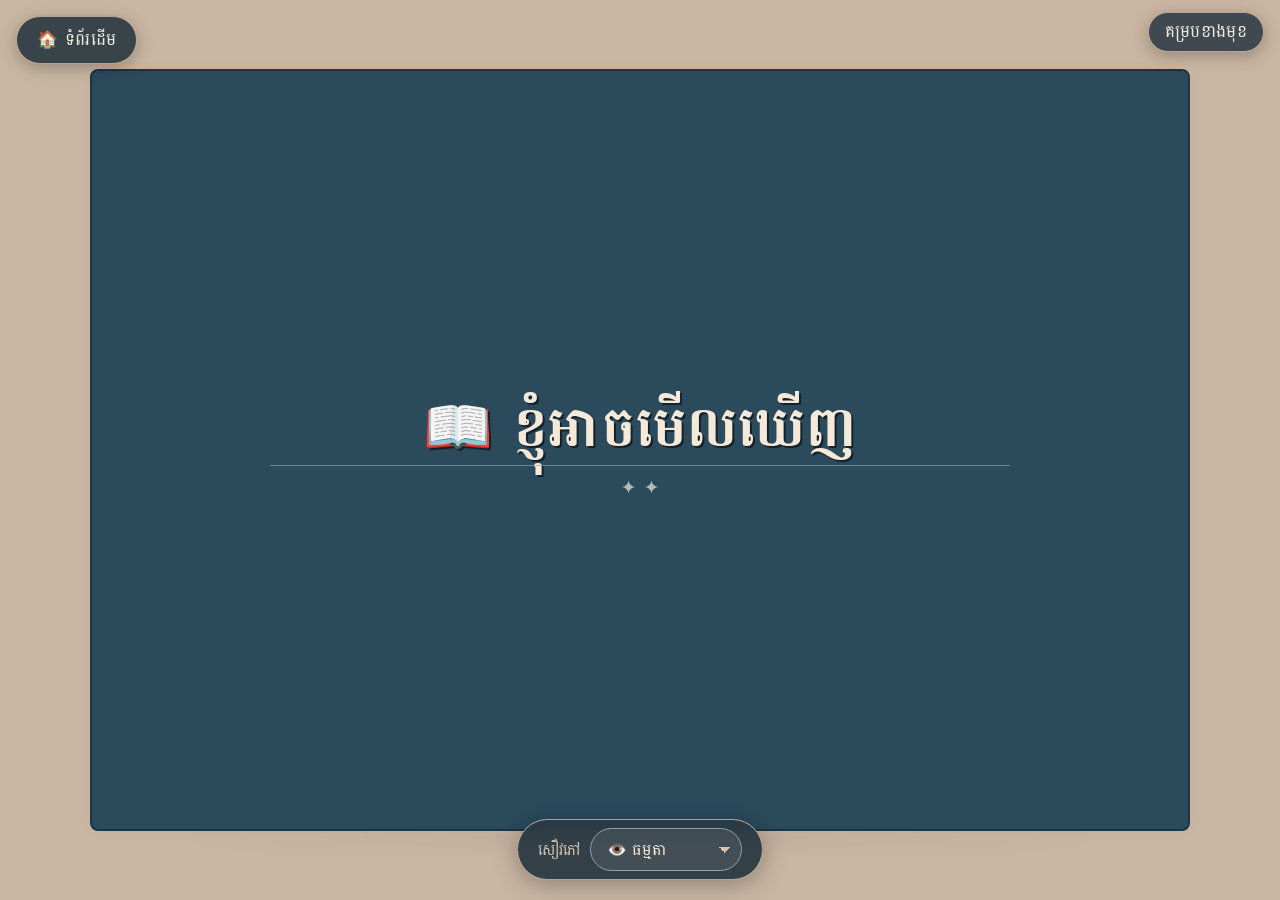
<file: Big Book 2/index.html>
<!DOCTYPE html>
<html lang="km">
<head>
    <meta charset="UTF-8">
    <meta name="viewport" content="width=device-width, initial-scale=1.0, maximum-scale=1.0, user-scalable=no, viewport-fit=cover">
    <title>ខ្ញុំអាចមើលឃើញ</title>
    <!-- Google Font: Khmer Battambang -->
    <link href="https://fonts.googleapis.com/css2?family=Battambang:wght@100;300;400;700;900&display=swap" rel="stylesheet">
    <style>
        /* --- Reset & Global Book Styling --- */
        * {
            margin: 0;
            padding: 0;
            box-sizing: border-box;
            user-select: none;
            -webkit-tap-highlight-color: transparent;
        }

        html, body {
            width: 100%;
            height: 100%;
            overflow: hidden;
            background: #c9b6a2;
            font-family: 'Battambang', 'Segoe UI', Roboto, system-ui, sans-serif;
            display: flex;
            flex-direction: column;
            justify-content: center;
            align-items: center;
            padding: 8px;
            touch-action: pan-y;
            position: fixed;
            top: 0; left: 0; right: 0; bottom: 0;
        }

        /* --- Home Button --- */
        .home-btn {
            position: fixed;
            top: 16px;
            left: 16px;
            background: rgba(40, 55, 65, 0.9);
            backdrop-filter: blur(8px);
            color: #f0ebe0;
            padding: 8px 20px;
            border-radius: 40px;
            font-size: clamp(0.9rem, 1.8vw, 1.1rem);
            font-weight: 500;
            border: 1.5px solid #b8a690;
            box-shadow: 0 4px 16px rgba(0, 0, 0, 0.25);
            z-index: 600;
            cursor: pointer;
            transition: all 0.25s ease;
            text-decoration: none;
            font-family: 'Battambang', 'Segoe UI', system-ui, sans-serif;
            letter-spacing: 0.3px;
            display: inline-flex;
            align-items: center;
            gap: 6px;
        }
        .home-btn:hover { background: rgba(60, 80, 95, 0.95); transform: scale(1.04); border-color: #d4c4b0; }
        .home-btn:active { transform: scale(0.94); }

        /* --- Mode Selector --- */
        .mode-select-wrap {
            position: fixed;
            bottom: 24px;
            left: 50%;
            transform: translateX(-50%);
            z-index: 400;
            display: flex;
            align-items: center;
            gap: 10px;
            background: rgba(40, 55, 65, 0.92);
            backdrop-filter: blur(12px);
            padding: 8px 20px;
            border-radius: 50px;
            border: 1.5px solid #b8a690;
            box-shadow: 0 4px 24px rgba(0, 0, 0, 0.3);
        }
        .mode-select-wrap label {
            color: #d4c4b0;
            font-size: clamp(0.75rem, 1.6vw, 0.95rem);
            font-family: 'Battambang', 'Segoe UI', system-ui, sans-serif;
            white-space: nowrap;
        }
        .mode-select-wrap select {
            background: rgba(255, 255, 255, 0.08);
            color: #f5e9da;
            border: 1.5px solid #8ba0b0;
            border-radius: 30px;
            padding: 6px 18px 6px 16px;
            font-size: clamp(0.85rem, 1.8vw, 1rem);
            font-family: 'Battambang', 'Segoe UI', system-ui, sans-serif;
            cursor: pointer;
            outline: none;
            -webkit-appearance: none;
            appearance: none;
            background-image: linear-gradient(45deg, transparent 50%, #d4c4b0 50%),
                              linear-gradient(135deg, #d4c4b0 50%, transparent 50%);
            background-position: calc(100% - 16px) center, calc(100% - 11px) center;
            background-size: 6px 6px, 6px 6px;
            background-repeat: no-repeat;
            padding-right: 34px;
        }
        .mode-select-wrap select:focus { border-color: #d4c4b0; }
        .mode-select-wrap select option { background: #2b4a5c; color: #f5e9da; }

        /* --- Flipbook Container --- */
        .flipbook-wrapper {
            perspective: 2000px;
            width: 100%;
            max-width: 820px;
            height: 52vh;
            max-height: 52vh;
            display: flex;
            justify-content: center;
            align-items: center;
            position: relative;
            margin: 0 auto;
            padding: 6px 0;
            flex-shrink: 0;
        }

        .flipbook {
            position: relative;
            width: 100%;
            height: 100%;
            transform-style: preserve-3d;
            max-width: 820px;
            max-height: 52vh;
            aspect-ratio: 3 / 4;
            min-height: 0;
            transition: transform 0.7s cubic-bezier(0.23, 1, 0.32, 1);
        }

        /* --- Pages --- */
        .page {
            position: absolute;
            width: 50%;
            height: 100%;
            top: 0;
            backface-visibility: hidden;
            -webkit-backface-visibility: hidden;
            background: #fcf8f0;
            box-shadow: inset 0 0 0 1px rgba(0, 0, 0, 0.02);
            display: flex;
            flex-direction: column;
            justify-content: center;
            align-items: center;
            padding: clamp(0.4rem, 2vh, 1.5rem) clamp(0.4rem, 1.5vw, 1.5rem);
            text-align: center;
            box-sizing: border-box;
            border: 1px solid #e3d7c8;
            pointer-events: none;
            transform-style: preserve-3d;
            transition: transform 0.7s cubic-bezier(0.23, 1, 0.32, 1), filter 0.3s ease;
            will-change: transform;
            background-image: radial-gradient(circle at 20% 30%, rgba(255, 245, 235, 0.25) 0%, transparent 70%);
        }

        .page-left {
            left: 0;
            border-radius: 8px 0 0 8px;
            border-right: 1px solid #d0c0ac;
            transform-origin: right center;
            background: #faf5eb;
        }

        .page-right {
            left: 50%;
            border-radius: 0 8px 8px 0;
            border-left: 1px solid #d0c0ac;
            transform-origin: left center;
            background: #fcf8f0;
        }

        /* --- Cover & Back Cover (full width, centered) --- */
        .cover {
            background: #2b4a5c;
            color: #f5e9da;
            border: 2px solid #1d3442;
            width: 100% !important;
            height: 100% !important;
            left: 0 !important;
            border-radius: 8px !important;
            border-right: 2px solid #1d3442 !important;
        }
        .cover h1 {
            font-size: clamp(1.6rem, 4vw, 3rem);
            font-weight: 700;
            letter-spacing: 1px;
            text-shadow: 2px 2px 0 #14222b;
            margin-bottom: 0.2rem;
            font-family: 'Battambang', 'Segoe UI', system-ui, sans-serif;
            line-height: 1.2;
            padding: 0 0.3rem;
        }
        .cover .sub {
            font-size: clamp(0.8rem, 1.8vw, 1.2rem);
            opacity: 0.7;
            border-top: 1px solid #8ba0b0;
            padding-top: 0.3rem;
            width: 70%;
            font-family: 'Battambang', 'Segoe UI', system-ui, sans-serif;
        }

        .back-cover {
            background: #2b4a5c;
            color: #f5e9da;
            border: 2px solid #1d3442;
            width: 100% !important;
            height: 100% !important;
            left: 0 !important;
            border-radius: 8px !important;
            border-left: 2px solid #1d3442 !important;
        }
        .back-cover .sub {
            opacity: 0.5;
            font-size: clamp(0.7rem, 1.5vw, 1rem);
            margin-top: 0.3rem;
            font-family: 'Battambang', 'Segoe UI', system-ui, sans-serif;
        }

        .page-title {
            font-size: clamp(1.6rem, 4vw, 3rem);
            font-weight: 700;
            color: #1f3a47;
            margin-bottom: 0.2rem;
            line-height: 1.2;
            font-family: 'Battambang', 'Segoe UI', system-ui, sans-serif;
            padding: 0 0.3rem;
        }

        /* --- Interactive Elements --- */
        .sentence-container {
            display: flex;
            flex-wrap: wrap;
            justify-content: center;
            align-items: center;
            gap: 4px;
            width: 100%;
            padding: clamp(4px, 1vh, 10px);
            position: relative;
        }

        .word-box {
            font-size: clamp(1rem, 2.5vw, 1.8rem);
            color: #1f2e3a;
            font-weight: 400;
            padding: clamp(2px, 0.5vh, 6px) clamp(4px, 1.2vw, 12px);
            background: transparent;
            border: none;
            display: flex;
            align-items: center;
            justify-content: center;
            font-family: 'Battambang', 'Segoe UI', system-ui, sans-serif;
        }

        .interactive-box {
            display: inline-flex;
            position: relative;
            pointer-events: auto;
            z-index: 20;
            padding: clamp(4px, 1vh, 12px) clamp(8px, 1.5vw, 20px);
            background: #f0e6da;
            border-radius: clamp(6px, 1vw, 12px);
            box-shadow: inset 0 2px 5px rgba(0, 0, 0, 0.06);
            min-width: clamp(60px, 12vw, 120px);
            min-height: clamp(30px, 5vh, 60px);
            align-items: center;
            border: 2px solid #cfc2b2;
            overflow: visible;
        }

        .interactive-content {
            position: relative;
            width: 100%;
            height: 100%;
            display: flex;
            align-items: center;
            justify-content: center;
            min-height: clamp(28px, 4vh, 50px);
        }

        .hidden-word {
            font-size: clamp(1.2rem, 3vw, 2.5rem);
            font-weight: 500;
            color: #1f3a47;
            white-space: nowrap;
            position: relative;
            z-index: 1;
            letter-spacing: 0.3px;
            opacity: 0.3;
            transition: opacity 0.4s ease;
            padding: clamp(2px, 0.4vh, 6px) clamp(4px, 0.8vw, 12px);
            font-family: 'Battambang', 'Segoe UI', system-ui, sans-serif;
        }
        .hidden-word.revealed { opacity: 1; }

        .word-cover {
            position: absolute;
            top: 0;
            left: 0;
            width: 100%;
            height: 100%;
            background: #faf5eb;
            border: 3px solid #d4c4b0;
            border-radius: clamp(4px, 0.6vw, 8px);
            box-shadow: 0 3px 10px rgba(0, 0, 0, 0.12);
            display: flex;
            align-items: center;
            justify-content: center;
            font-size: clamp(1.4rem, 3.5vw, 2.8rem);
            font-weight: 700;
            color: #b84a4a;
            cursor: grab;
            touch-action: none;
            z-index: 5;
            transition: box-shadow 0.2s ease, background 0.2s ease, border-color 0.2s ease;
            padding: clamp(2px, 0.6vh, 8px) clamp(4px, 1.2vw, 14px);
            letter-spacing: 0.3px;
            text-transform: uppercase;
            font-family: 'Battambang', 'Segoe UI', system-ui, sans-serif;
        }
        .word-cover:hover { box-shadow: 0 4px 16px rgba(0, 0, 0, 0.18); border-color: #bfae99; }
        .word-cover:active { cursor: grabbing; }
        .word-cover.dragging {
            box-shadow: 0 8px 32px rgba(0, 0, 0, 0.3);
            background: #fcfbf7;
            border-color: #a8907a;
            z-index: 10;
            cursor: grabbing;
        }

        .emoji-container {
            position: relative;
            display: inline-flex;
            align-items: center;
            justify-content: center;
            pointer-events: auto;
            z-index: 20;
            padding: clamp(8px, 2vh, 20px);
            min-width: clamp(60px, 15vw, 120px);
            min-height: clamp(60px, 15vw, 120px);
        }

        .hidden-emoji {
            width: clamp(8rem, 20vw, 12rem);
            height: clamp(8rem, 20vw, 12rem);
            object-fit: contain;
            filter: drop-shadow(2px 6px 14px rgba(0, 0, 0, 0.15));
            margin: 0.1rem 0;
            opacity: 0.3;
            transition: opacity 0.4s ease;
            display: block;
        }
        .hidden-emoji.revealed { opacity: 1; }

        .emoji-cover {
            position: absolute;
            top: 0;
            left: 0;
            width: 100%;
            height: 100%;
            background: #faf5eb;
            border: 4px solid #d4c4b0;
            border-radius: clamp(8px, 1.5vw, 16px);
            box-shadow: 0 4px 14px rgba(0, 0, 0, 0.15);
            display: flex;
            align-items: center;
            justify-content: center;
            font-size: clamp(2rem, 5vw, 4rem);
            font-weight: 700;
            color: #b84a4a;
            cursor: grab;
            touch-action: none;
            z-index: 5;
            transition: box-shadow 0.2s ease, background 0.2s ease, border-color 0.2s ease;
            padding: clamp(2px, 0.6vh, 8px) clamp(4px, 1.2vw, 14px);
            letter-spacing: 0.3px;
            font-family: 'Battambang', 'Segoe UI', system-ui, sans-serif;
            overflow: hidden;
        }
        .emoji-cover span {
            font-size: clamp(2.2rem, 5vw, 4rem);
            line-height: 1;
            display: block;
            text-align: center;
            width: 100%;
        }
        .emoji-cover:hover { box-shadow: 0 6px 20px rgba(0, 0, 0, 0.2); border-color: #bfae99; }
        .emoji-cover:active { cursor: grabbing; }
        .emoji-cover.dragging {
            box-shadow: 0 8px 32px rgba(0, 0, 0, 0.3);
            background: #fcfbf7;
            border-color: #a8907a;
            z-index: 10;
            cursor: grabbing;
        }

        .empty-page {
            background: #f4ede3;
            display: flex;
            align-items: center;
            justify-content: center;
            color: #b8aa98;
            font-style: italic;
            letter-spacing: 2px;
            font-size: clamp(0.7rem, 1.5vw, 1.2rem);
            font-family: 'Battambang', 'Segoe UI', system-ui, sans-serif;
        }

        /* --- Touch Zones --- */
        .touch-zones-container {
            position: absolute;
            top: 0;
            left: 0;
            width: 100%;
            height: 100%;
            z-index: 5;
            pointer-events: none;
        }
        .touch-zone {
            position: absolute;
            top: 0;
            height: 100%;
            width: 50%;
            pointer-events: auto;
            cursor: pointer;
        }
        .touch-left { left: 0; }
        .touch-right { right: 0; }

        .page-indicator {
            position: fixed;
            top: 12px;
            right: 16px;
            background: rgba(40, 55, 65, 0.85);
            backdrop-filter: blur(10px);
            color: #f0ebe0;
            padding: 4px 16px;
            border-radius: 50px;
            font-size: clamp(0.6rem, 1.2vw, 0.8rem);
            font-weight: 500;
            letter-spacing: 0.3px;
            border: 1.5px solid #b8a690;
            box-shadow: 0 4px 16px rgba(0, 0, 0, 0.25);
            z-index: 300;
            pointer-events: none;
            font-family: 'Battambang', 'Segoe UI', system-ui, sans-serif;
        }

        /* --- Book Shadow & Spine --- */
        .flipbook-wrapper::after {
            content: '';
            position: absolute;
            bottom: -8px;
            left: 5%;
            width: 90%;
            height: 14px;
            background: radial-gradient(ellipse at center, rgba(0, 0, 0, 0.12) 0%, transparent 70%);
            border-radius: 50%;
            filter: blur(8px);
            z-index: -1;
        }
        .flipbook::before {
            content: '';
            position: absolute;
            left: 50%;
            top: 0;
            width: 3px;
            height: 100%;
            background: linear-gradient(to right, rgba(0, 0, 0, 0.15) 0%, rgba(0, 0, 0, 0) 30%, rgba(0, 0, 0, 0) 70%, rgba(0, 0, 0, 0.15) 100%);
            z-index: 200;
            pointer-events: none;
            transform: translateX(-50%);
        }
        .flipbook.cover-only::before { display: none; }
        .flipbook.back-only::before { display: none; }

        /* --- Single-page centering for cover/back --- */
        .flipbook.cover-only { transform: none; }
        .flipbook.back-only { transform: none; }
        .flipbook.cover-only .touch-zones-container { transform: none; }
        .flipbook.back-only .touch-zones-container { transform: none; }

        /* --- Flip Animations --- */
        @keyframes flipLeaveForward {
            0%   { transform: rotateY(0deg) scaleX(1); filter: brightness(1) drop-shadow(0 0 6px rgba(0,0,0,0.02)); }
            50%  { transform: rotateY(-92deg) scaleX(0.93); filter: brightness(0.75) drop-shadow(-14px 0 22px rgba(0,0,0,0.28)); }
            100% { transform: rotateY(-180deg) scaleX(1); filter: brightness(0.92) drop-shadow(-2px 0 6px rgba(0,0,0,0.06)); }
        }
        @keyframes flipEnterForward {
            0%   { transform: rotateY(180deg) scaleX(1); filter: brightness(0.96) drop-shadow(2px 0 8px rgba(0,0,0,0.04)); }
            50%  { transform: rotateY(88deg) scaleX(0.93); filter: brightness(0.75) drop-shadow(14px 0 22px rgba(0,0,0,0.28)); }
            100% { transform: rotateY(0deg) scaleX(1); filter: brightness(1) drop-shadow(0 0 6px rgba(0,0,0,0.02)); }
        }
        @keyframes flipLeaveBackward {
            0%   { transform: rotateY(0deg) scaleX(1); filter: brightness(1) drop-shadow(0 0 6px rgba(0,0,0,0.02)); }
            50%  { transform: rotateY(88deg) scaleX(0.93); filter: brightness(0.75) drop-shadow(14px 0 22px rgba(0,0,0,0.28)); }
            100% { transform: rotateY(180deg) scaleX(1); filter: brightness(0.96) drop-shadow(2px 0 8px rgba(0,0,0,0.04)); }
        }
        @keyframes flipEnterBackward {
            0%   { transform: rotateY(-180deg) scaleX(1); filter: brightness(0.92) drop-shadow(-2px 0 6px rgba(0,0,0,0.06)); }
            50%  { transform: rotateY(-92deg) scaleX(0.93); filter: brightness(0.75) drop-shadow(-14px 0 22px rgba(0,0,0,0.28)); }
            100% { transform: rotateY(0deg) scaleX(1); filter: brightness(1) drop-shadow(0 0 6px rgba(0,0,0,0.02)); }
        }

        /* --- Responsive --- */
        @media (max-height: 700px) { .flipbook-wrapper { height: 46vh; max-height: 46vh; } .flipbook { max-height: 46vh; } }
        @media (max-height: 600px) { .flipbook-wrapper { height: 42vh; max-height: 42vh; } .flipbook { max-height: 42vh; aspect-ratio: 4/3; } }
        @media (max-height: 500px) { .flipbook-wrapper { height: 38vh; max-height: 38vh; } .flipbook { max-height: 38vh; aspect-ratio: 4/3; } }
        @media (max-width: 420px) { body { padding: 4px; } .flipbook-wrapper { padding: 4px 0; } }

        @media (min-width: 600px) and (max-width: 1023px) {
            .flipbook-wrapper { max-width: 900px; height: 62vh; max-height: 62vh; perspective: 2400px; }
            .flipbook { max-width: 900px; max-height: 62vh; }
        }

        @media (min-width: 1024px) {
            .flipbook-wrapper { max-width: 1000px; height: 80vh; max-height: 80vh; perspective: 3000px; }
            .flipbook { max-width: 1000px; max-height: 80vh; }
            .home-btn, .page-indicator { font-size: 1.05rem; }
        }

        @media (min-width: 1024px) and (max-height: 750px) {
            .flipbook-wrapper { height: 72vh; max-height: 72vh; }
            .flipbook { max-height: 72vh; }
        }

        @media (orientation: landscape) {
            .flipbook-wrapper { height: 76vh; max-height: 76vh; }
            .flipbook { aspect-ratio: 4/3; max-height: 76vh; }
            .hidden-word { font-size: clamp(2rem, 4vw, 3.5rem) !important; }
            .word-cover { font-size: clamp(2.2rem, 4.5vw, 4rem) !important; }
            .hidden-emoji { width: clamp(6rem, 16vw, 11rem) !important; height: clamp(6rem, 16vw, 11rem) !important; }
            .emoji-cover span { font-size: clamp(3rem, 8vw, 5.5rem) !important; }
            .word-box { font-size: clamp(1.4rem, 3vw, 2.4rem) !important; }
            .page-title { font-size: clamp(2rem, 4.5vw, 3.5rem) !important; }
            .cover h1 { font-size: clamp(2rem, 4.5vw, 3.5rem) !important; }
            .interactive-box { min-height: 45px !important; min-width: 85px !important; padding: 6px 14px !important; }
            .emoji-container { min-width: 85px !important; min-height: 85px !important; padding: 8px !important; }
            .mode-select-wrap { bottom: 20px; }
        }

        @media (orientation: landscape) and (min-width: 1024px) {
            .flipbook-wrapper { height: 86vh; max-height: 86vh; max-width: 1100px; }
            .flipbook { max-height: 86vh; max-width: 1100px; }
        }

        @media (orientation: landscape) and (max-height: 450px) {
            .flipbook-wrapper { height: 70vh; max-height: 70vh; }
            .flipbook { max-height: 70vh; }
            .interactive-box { min-height: 30px !important; min-width: 55px !important; padding: 4px 10px !important; }
            .emoji-container { min-width: 55px !important; min-height: 55px !important; padding: 5px !important; }
            .hidden-emoji { width: clamp(4rem, 12vw, 7rem) !important; height: clamp(4rem, 12vw, 7rem) !important; }
            .emoji-cover span { font-size: clamp(2rem, 5vw, 3.5rem) !important; }
            .word-box { font-size: clamp(1rem, 2.5vw, 1.8rem) !important; }
            .hidden-word { font-size: clamp(1.4rem, 3.5vw, 2.8rem) !important; }
            .word-cover { font-size: clamp(1.6rem, 4vw, 3rem) !important; }
            .cover h1 { font-size: clamp(1.4rem, 3.5vw, 2.5rem) !important; }
            .page-title { font-size: clamp(1.4rem, 3.5vw, 2.5rem) !important; }
            .mode-select-wrap { bottom: 16px; }
        }
    </style>
</head>
<body>
    <!-- Home -->
    <a href="../index.html" class="home-btn">🏠 ទំព័រដើម</a>

    <!-- Mode Selector -->
    <div class="mode-select-wrap">
        <label for="modeSelect">សឿវភៅ</label>
        <select id="modeSelect">
            <option value="word-cover">📝 បិទបាំងពាក្យ</option>
            <option value="image-cover">🖼️ បិទបាំងរូប</option>
            <option value="normal" selected>👁️ ធម្មតា</option>
        </select>
    </div>

    <div class="page-indicator" id="pageIndicator">គម្របខាងមុខ</div>

    <!-- The Book -->
    <div class="flipbook-wrapper" id="wrapper">
        <div class="flipbook" id="flipbook">

            <!-- SPREAD 0: FRONT COVER (full width) -->
            <div class="page cover" data-page="0">
                <h1 id="coverTitle">📖 ខ្ញុំអាចមើលឃើញ</h1>
                <div class="sub" id="coverSub">✦ ✦</div>
            </div>

            <!-- SPREAD 1: Empty (left) + Title page (right) -->
            <div class="page page-left empty-page" data-page="1"><span style="opacity:0.2;">·</span></div>
            <div class="page page-right" data-page="2">
                <div class="page-title" id="titlePage">ខ្ញុំ អាច មើល ឃើញ</div>
                <div style="font-size:clamp(1.8rem, 4.5vw, 3rem); margin-top:0.1rem;" id="titleEmoji">👁️</div>
            </div>

            <!-- SPREAD 2: FLOWER (left: sentence, right: emoji) -->
            <div class="page page-left" data-page="3">
                <div class="sentence-container">
                    <span class="word-box pattern-word" data-pattern="1">ខ្ញុំ</span>
                    <span class="word-box pattern-word" data-pattern="2">អាច</span>
                    <span class="word-box pattern-word" data-pattern="3">មើល</span>
                    <span class="word-box pattern-word" data-pattern="4">ឃើញ</span>
                    <div class="interactive-box" id="Box1">
                        <div class="interactive-content">
                            <span class="hidden-word" id="Text1">កា</span>
                            <div class="word-cover" id="Cover1">ក</div>
                        </div>
                    </div>
                </div>
            </div>
            <div class="page page-right" data-page="4">
                <div class="emoji-container" id="EmojiContainer1">
                    <img class="hidden-emoji" id="Emoji1" src="Image/កា.svg" alt="កា">
                    <div class="emoji-cover" id="EmojiCover1"><span></span></div>
                </div>
            </div>

            <!-- SPREAD 3: DOG (left: sentence, right: emoji) -->
            <div class="page page-left" data-page="5">
                <div class="sentence-container">
                    <span class="word-box pattern-word" data-pattern="1">ខ្ញុំ</span>
                    <span class="word-box pattern-word" data-pattern="2">អាច</span>
                    <span class="word-box pattern-word" data-pattern="3">មើល</span>
                    <span class="word-box pattern-word" data-pattern="4">ឃើញ</span>
                    <div class="interactive-box" id="Box2">
                        <div class="interactive-content">
                            <span class="hidden-word" id="Text2">ខោ</span>
                            <div class="word-cover" id="Cover2">ខ</div>
                        </div>
                    </div>
                </div>
            </div>
            <div class="page page-right" data-page="6">
                <div class="emoji-container" id="EmojiContainer2">
                    <img class="hidden-emoji" id="Emoji2" src="Image/ខោ.svg" alt="ខោ">
                    <div class="emoji-cover" id="EmojiCover2"><span></span></div>
                </div>
            </div>

            <!-- SPREAD 4: CAT (left: sentence, right: emoji) -->
            <div class="page page-left" data-page="7">
                <div class="sentence-container">
                    <span class="word-box pattern-word" data-pattern="1">ខ្ញុំ</span>
                    <span class="word-box pattern-word" data-pattern="2">អាច</span>
                    <span class="word-box pattern-word" data-pattern="3">មើល</span>
                    <span class="word-box pattern-word" data-pattern="4">ឃើញ</span>
                    <div class="interactive-box" id="Box3">
                        <div class="interactive-content">
                            <span class="hidden-word" id="Text3">សោរ</span>
                            <div class="word-cover" id="Cover3">ស</div>
                        </div>
                    </div>
                </div>
            </div>
            <div class="page page-right" data-page="8">
                <div class="emoji-container" id="EmojiContainer3">
                    <img class="hidden-emoji" id="Emoji3" src="Image/សោរ.svg" alt="សោរ">
                    <div class="emoji-cover" id="EmojiCover3"><span></span></div>
                </div>
            </div>

            <!-- SPREAD 5: CAR (left: sentence, right: emoji) -->
            <div class="page page-left" data-page="9">
                <div class="sentence-container">
                    <span class="word-box pattern-word" data-pattern="1">ខ្ញុំ</span>
                    <span class="word-box pattern-word" data-pattern="2">អាច</span>
                    <span class="word-box pattern-word" data-pattern="3">មើល</span>
                    <span class="word-box pattern-word" data-pattern="4">ឃើញ</span>
                    <div class="interactive-box" id="Box4">
                        <div class="interactive-content">
                            <span class="hidden-word" id="Text4">ចេក</span>
                            <div class="word-cover" id="Cover4">ច</div>
                        </div>
                    </div>
                </div>
            </div>
            <div class="page page-right" data-page="10">
                <div class="emoji-container" id="EmojiContainer4">
                    <img class="hidden-emoji" id="Emoji4" src="Image/ចេក.svg" alt="ចេក">
                    <div class="emoji-cover" id="EmojiCover4"><span></span></div>
                </div>
            </div>

            <!-- SPREAD 6: TREE (left: sentence, right: emoji) -->
            <div class="page page-left" data-page="11">
                <div class="sentence-container">
                    <span class="word-box pattern-word" data-pattern="1">ខ្ញុំ</span>
                    <span class="word-box pattern-word" data-pattern="2">អាច</span>
                    <span class="word-box pattern-word" data-pattern="3">មើល</span>
                    <span class="word-box pattern-word" data-pattern="4">ឃើញ</span>
                    <div class="interactive-box" id="Box5">
                        <div class="interactive-content">
                            <span class="hidden-word" id="Text5">នំ</span>
                            <div class="word-cover" id="Cover5">ន</div>
                        </div>
                    </div>
                </div>
            </div>
            <div class="page page-right" data-page="12">
                <div class="emoji-container" id="EmojiContainer5">
                    <img class="hidden-emoji" id="Emoji5" src="Image/នំ.svg" alt="នំ">
                    <div class="emoji-cover" id="EmojiCover5"><span></span></div>
                </div>
            </div>

            <!-- SPREAD 7: SUN (left: sentence, right: emoji) -->
            <div class="page page-left" data-page="13">
                <div class="sentence-container">
                    <span class="word-box pattern-word" data-pattern="1">ខ្ញុំ</span>
                    <span class="word-box pattern-word" data-pattern="2">អាច</span>
                    <span class="word-box pattern-word" data-pattern="3">មើល</span>
                    <span class="word-box pattern-word" data-pattern="4">ឃើញ</span>
                    <div class="interactive-box" id="Box6">
                        <div class="interactive-content">
                            <span class="hidden-word" id="Text6">សេះ</span>
                            <div class="word-cover" id="Cover6">ស</div>
                        </div>
                    </div>
                </div>
            </div>
            <div class="page page-right" data-page="14">
                <div class="emoji-container" id="EmojiContainer6">
                    <img class="hidden-emoji" id="Emoji6" src="Image/សេះ.svg" alt="សេះ">
                    <div class="emoji-cover" id="EmojiCover6"><span></span></div>
                </div>
            </div>

            <!-- SPREAD 8: BACK COVER (full width) -->
            <div class="page back-cover" data-page="15">
                <div style="font-size: clamp(2.2rem, 5.5vw, 3.8rem); margin-bottom: 0.1rem;" id="backEmoji">📚</div>
                <div id="backText" style="font-size: clamp(1.2rem, 2.5vw, 2rem);">ចប់</div>
                <div class="sub" id="backSub">✦ អរគុណ ✦</div>
            </div>

            <!-- Touch Zones -->
            <div class="touch-zones-container">
                <div class="touch-zone touch-left" id="touchLeft"></div>
                <div class="touch-zone touch-right" id="touchRight"></div>
            </div>

        </div>
    </div>

    <script>
        (function() {
            // ============================================================
            //  MODE SELECTION
            // ============================================================
            const modeSelect = document.getElementById('modeSelect');
            const wordCovers = document.querySelectorAll('.word-cover');
            const emojiCovers = document.querySelectorAll('.emoji-cover');
            const hiddenWords = document.querySelectorAll('.hidden-word');
            const hiddenEmojis = document.querySelectorAll('.hidden-emoji');

            function setMode(mode) {
                wordCovers.forEach(cover => cover.style.display = 'none');
                emojiCovers.forEach(cover => cover.style.display = 'none');
                hiddenWords.forEach(word => word.style.opacity = '1');
                hiddenEmojis.forEach(emoji => emoji.style.opacity = '1');

                if (mode === 'word-cover') {
                    wordCovers.forEach(cover => cover.style.display = 'flex');
                    hiddenWords.forEach(word => word.style.opacity = '0.3');
                } else if (mode === 'image-cover') {
                    emojiCovers.forEach(cover => cover.style.display = 'flex');
                    hiddenEmojis.forEach(emoji => emoji.style.opacity = '0.3');
                }
            }

            modeSelect.addEventListener('change', function() { setMode(this.value); });
            setMode(modeSelect.value);

            // ============================================================
            //  FLIPBOOK CORE
            // ============================================================
            const pageIndicator = document.getElementById('pageIndicator');
            const wrapper = document.getElementById('wrapper');
            const pages = document.querySelectorAll('.page');
            const touchLeft = document.getElementById('touchLeft');
            const touchRight = document.getElementById('touchRight');
            const flipbookEl = document.getElementById('flipbook');

            // Pages: 0=cover, 1-2=title spread (empty+title), 3-4=flower, 5-6=dog, 7-8=cat, 9-10=car, 11-12=tree, 13-14=sun, 15=back
            // Spread n (n=1..7) contains pages (2n-1, 2n): spread1={1,2}, spread2={3,4}, spread3={5,6}, spread4={7,8}, spread5={9,10}, spread6={11,12}, spread7={13,14}
            const TOTAL_PAGES = 16;
            const SPREADS = 9; // 0:cover, 1:title, 2:flower, 3:dog, 4:cat, 5:car, 6:tree, 7:sun, 8:back
            let currentSpread = 0;
            let isFlipping = false;

            const spreadLabels = [
                'គម្របខាងមុខ', 'ទំព័រចំណងជើង', 'កា', 'ខោ',
                'សោរ', 'ចេក', 'នំ', 'សេះ', 'គម្របខាងក្រោយ'
            ];

            // ============================================================
            //  DRAG SYSTEM
            // ============================================================
            const dragInstances = [];

            function createDragInstance(coverId, textId, containerId, isEmoji = false) {
                const cover = document.getElementById(coverId);
                const text = document.getElementById(textId);
                const container = document.getElementById(containerId);
                if (!cover || !text || !container) return null;

                let isDragging = false;
                let dragStartX = 0, dragStartY = 0;
                let currentX = 0, currentY = 0;
                let elementStartX = 0, elementStartY = 0;
                let isRevealed = false;
                const SNAP_THRESHOLD = 35;
                const REVEAL_THRESHOLD = 60;

                function setPosition(x, y, animate = false) {
                    currentX = x; currentY = y;
                    if (animate) cover.style.transition = 'transform 0.4s cubic-bezier(0.34, 1.56, 0.64, 1)';
                    else cover.style.transition = 'none';
                    cover.style.transform = `translate(${x}px, ${y}px)`;
                    const distance = Math.sqrt(x * x + y * y);
                    if (distance > REVEAL_THRESHOLD && !isRevealed) {
                        isRevealed = true;
                        text.style.opacity = '1';
                    } else if (distance <= REVEAL_THRESHOLD && isRevealed) {
                        isRevealed = false;
                        const currentMode = modeSelect.value;
                        if (currentMode === 'word-cover' && !isEmoji) text.style.opacity = '0.3';
                        else if (currentMode === 'image-cover' && isEmoji) text.style.opacity = '0.3';
                        else text.style.opacity = '1';
                    }
                }

                function snapToOrigin() {
                    setPosition(0, 0, true);
                    setTimeout(() => { cover.style.transition = ''; }, 500);
                }

                function onDragStart(e) {
                    if (isFlipping) return;
                    const touch = e.touches ? e.touches[0] : e;
                    isDragging = true;
                    dragStartX = touch.clientX;
                    dragStartY = touch.clientY;
                    elementStartX = currentX;
                    elementStartY = currentY;
                    cover.classList.add('dragging');
                    cover.style.transition = 'none';
                    e.preventDefault();
                    e.stopPropagation();
                }

                function onDragMove(e) {
                    if (!isDragging) return;
                    const touch = e.touches ? e.touches[0] : e;
                    const deltaX = touch.clientX - dragStartX;
                    const deltaY = touch.clientY - dragStartY;
                    let newX = Math.max(-200, Math.min(200, elementStartX + deltaX));
                    let newY = Math.max(-200, Math.min(200, elementStartY + deltaY));
                    setPosition(newX, newY, false);
                    e.preventDefault();
                    e.stopPropagation();
                }

                function onDragEnd(e) {
                    if (!isDragging) return;
                    isDragging = false;
                    cover.classList.remove('dragging');
                    const distance = Math.sqrt(currentX * currentX + currentY * currentY);
                    if (distance < SNAP_THRESHOLD) snapToOrigin();
                    else cover.style.transition = '';
                    e.preventDefault();
                    e.stopPropagation();
                }

                cover.addEventListener('mousedown', onDragStart);
                document.addEventListener('mousemove', onDragMove);
                document.addEventListener('mouseup', onDragEnd);
                cover.addEventListener('touchstart', onDragStart, { passive: false });
                document.addEventListener('touchmove', onDragMove, { passive: false });
                document.addEventListener('touchend', onDragEnd, { passive: false });
                cover.addEventListener('click', e => e.stopPropagation());

                return { setPosition, snapToOrigin, reset: () => setPosition(0, 0, false) };
            }

            // Word covers
            const wordConfigs = [
                { cover: 'Cover1', text: 'Text1', box: 'Box1' },
                { cover: 'Cover2', text: 'Text2', box: 'Box2' },
                { cover: 'Cover3', text: 'Text3', box: 'Box3' },
                { cover: 'Cover4', text: 'Text4', box: 'Box4' },
                { cover: 'Cover5', text: 'Text5', box: 'Box5' },
                { cover: 'Cover6', text: 'Text6', box: 'Box6' }
            ];
            wordConfigs.forEach(cfg => {
                const inst = createDragInstance(cfg.cover, cfg.text, cfg.box, false);
                if (inst) { dragInstances.push(inst); inst.reset(); }
            });

            // Emoji covers
            const emojiConfigs = [
                { cover: 'EmojiCover1', text: 'Emoji1', container: 'EmojiContainer1' },
                { cover: 'EmojiCover2', text: 'Emoji2', container: 'EmojiContainer2' },
                { cover: 'EmojiCover3', text: 'Emoji3', container: 'EmojiContainer3' },
                { cover: 'EmojiCover4', text: 'Emoji4', container: 'EmojiContainer4' },
                { cover: 'EmojiCover5', text: 'Emoji5', container: 'EmojiContainer5' },
                { cover: 'EmojiCover6', text: 'Emoji6', container: 'EmojiContainer6' }
            ];
            emojiConfigs.forEach(cfg => {
                const inst = createDragInstance(cfg.cover, cfg.text, cfg.container, true);
                if (inst) { dragInstances.push(inst); inst.reset(); }
            });

            // ============================================================
            //  PAGE TURNING
            // ============================================================
            const FLIP_MS = 700;

            // Correct page-to-spread mapping:
            //   page 0            -> spread 0 (front cover)
            //   pages 1,2         -> spread 1 (empty left / title right)
            //   pages 3,4         -> spread 2 (flower)
            //   pages 5,6         -> spread 3 (dog)
            //   pages 7,8         -> spread 4 (cat)
            //   pages 9,10        -> spread 5 (car)
            //   pages 11,12       -> spread 6 (tree)
            //   pages 13,14       -> spread 7 (sun)
            //   page 15           -> spread 8 (back cover)
            function pageToSpread(pageNum) {
                if (pageNum === 0) return 0;
                if (pageNum === 15) return 8;
                return Math.ceil(pageNum / 2);
            }

            function updateFlip() {
                pages.forEach(page => {
                    const pageNum = parseInt(page.getAttribute('data-page'), 10);
                    const pageSpread = pageToSpread(pageNum);

                    // Special styling for cover and back cover (full width)
                    if (pageNum === 0 || pageNum === 15) {
                        page.style.width = '100%';
                        page.style.left = '0';
                        page.style.borderRadius = '8px';
                        page.style.borderRight = pageNum === 0 ? '2px solid #1d3442' : '2px solid #1d3442';
                        page.style.borderLeft = pageNum === 15 ? '2px solid #1d3442' : '2px solid #1d3442';
                    } else {
                        const isLeft = (pageNum % 2 === 1);
                        page.style.width = '50%';
                        page.style.left = isLeft ? '0' : '50%';
                        page.style.borderRadius = isLeft ? '8px 0 0 8px' : '0 8px 8px 0';
                        page.style.borderRight = isLeft ? '1px solid #d0c0ac' : '1px solid #d0c0ac';
                        page.style.borderLeft = isLeft ? '1px solid #d0c0ac' : '1px solid #d0c0ac';
                    }

                    if (pageSpread < currentSpread) {
                        if (pageNum !== 0 && pageNum !== 15) {
                            if (pageNum % 2 === 1) page.style.transform = 'rotateY(0deg)';
                            else page.style.transform = 'rotateY(-180deg)';
                        } else {
                            page.style.transform = 'rotateY(0deg)';
                        }
                        page.style.zIndex = 10 + pageSpread;
                        page.style.filter = 'brightness(0.92) drop-shadow(-2px 0 6px rgba(0,0,0,0.06))';
                    } else if (pageSpread === currentSpread) {
                        page.style.transform = 'rotateY(0deg)';
                        page.style.zIndex = 150;
                        page.style.filter = 'brightness(1) drop-shadow(0 0 6px rgba(0,0,0,0.02))';
                    } else {
                        if (pageNum === 0 || pageNum === 15) {
                            page.style.transform = 'rotateY(0deg)';
                        } else {
                            if (pageNum % 2 === 1) page.style.transform = 'rotateY(180deg)';
                            else page.style.transform = 'rotateY(0deg)';
                        }
                        page.style.zIndex = 10 + (TOTAL_PAGES - pageNum);
                        page.style.filter = 'brightness(0.96) drop-shadow(2px 0 8px rgba(0,0,0,0.04))';
                    }

                    // Hide pages that should not be visible
                    if (pageSpread === currentSpread) {
                        page.style.display = 'flex';
                    } else {
                        page.style.display = 'none';
                    }
                });

                if (currentSpread < spreadLabels.length) pageIndicator.textContent = spreadLabels[currentSpread];

                // Handle cover-only and back-only states
                if (currentSpread === 0) {
                    flipbookEl.classList.add('cover-only');
                    flipbookEl.classList.remove('back-only');
                    document.querySelector('.page[data-page="0"]').style.display = 'flex';
                } else {
                    flipbookEl.classList.remove('cover-only');
                }
                
                if (currentSpread === SPREADS - 1) {
                    flipbookEl.classList.add('back-only');
                    flipbookEl.classList.remove('cover-only');
                    document.querySelector('.page[data-page="15"]').style.display = 'flex';
                } else {
                    flipbookEl.classList.remove('back-only');
                }
            }

            // Determine which two page elements animate for a given transition.
            // Uses the same spread definition as pageToSpread() above, so the
            // page that "leaves" and the page that "enters" are always the
            // correct physical pages for that spread.
            function getFlipPages(oldSpread, newSpread, dir) {
                if (dir === 1) {
                    if (oldSpread === 0) {
                        return {
                            leaving: document.querySelector('.page[data-page="0"]'),
                            entering: document.querySelector('.page[data-page="1"]')
                        };
                    } else if (newSpread === 8) {
                        return {
                            leaving: document.querySelector('.page[data-page="14"]'),
                            entering: document.querySelector('.page[data-page="15"]')
                        };
                    } else {
                        return {
                            leaving: document.querySelector(`.page[data-page="${oldSpread * 2}"]`),
                            entering: document.querySelector(`.page[data-page="${newSpread * 2 - 1}"]`)
                        };
                    }
                } else {
                    if (newSpread === 0) {
                        return {
                            leaving: document.querySelector('.page[data-page="1"]'),
                            entering: document.querySelector('.page[data-page="0"]')
                        };
                    } else if (oldSpread === 8) {
                        return {
                            leaving: document.querySelector('.page[data-page="15"]'),
                            entering: document.querySelector('.page[data-page="14"]')
                        };
                    } else {
                        return {
                            leaving: document.querySelector(`.page[data-page="${oldSpread * 2 - 1}"]`),
                            entering: document.querySelector(`.page[data-page="${newSpread * 2}"]`)
                        };
                    }
                }
            }

            function playFlipAnimation(el, name) {
                if (!el) return;
                el.style.display = 'flex';
                el.style.zIndex = 500;
                el.style.animation = 'none';
                void el.offsetWidth;
                el.style.animation = `${name} ${FLIP_MS}ms cubic-bezier(0.45, 0.05, 0.55, 0.95) both`;
            }

            function goToSpread(spreadIndex) {
                if (isFlipping) return;
                if (spreadIndex < 0 || spreadIndex >= SPREADS || spreadIndex === currentSpread) return;
                isFlipping = true;

                const oldSpread = currentSpread;
                const dir = spreadIndex > currentSpread ? 1 : -1;
                const { leaving, entering } = getFlipPages(oldSpread, spreadIndex, dir);

                currentSpread = spreadIndex;
                updateFlip();

                if (leaving && entering) {
                    playFlipAnimation(leaving, dir === 1 ? 'flipLeaveForward' : 'flipLeaveBackward');
                    playFlipAnimation(entering, dir === 1 ? 'flipEnterForward' : 'flipEnterBackward');
                }

                setTimeout(() => {
                    if (leaving) leaving.style.animation = '';
                    if (entering) entering.style.animation = '';
                    updateFlip();
                    isFlipping = false;
                }, FLIP_MS);
            }

            // ============================================================
            //  EVENT LISTENERS
            // ============================================================
            touchLeft.addEventListener('click', function(e) {
                if (isFlipping) return;
                if (currentSpread > 0) goToSpread(currentSpread - 1);
                e.stopPropagation();
            });

            touchRight.addEventListener('click', function(e) {
                if (isFlipping) return;
                if (currentSpread < SPREADS - 1) goToSpread(currentSpread + 1);
                e.stopPropagation();
            });

            document.addEventListener('keydown', function(e) {
                if (isFlipping) return;
                if (e.key === 'ArrowLeft' || e.key === 'PageUp') {
                    if (currentSpread > 0) goToSpread(currentSpread - 1);
                } else if (e.key === 'ArrowRight' || e.key === 'PageDown' || e.key === ' ') {
                    if (currentSpread < SPREADS - 1) goToSpread(currentSpread + 1);
                    e.preventDefault();
                }
            });

            wrapper.addEventListener('contextmenu', (e) => e.preventDefault());

            function handleResize() { updateFlip(); }
            window.addEventListener('resize', handleResize);
            window.addEventListener('orientationchange', function() { setTimeout(handleResize, 300); });

            // ============================================================
            //  INIT - Start with cover page only
            // ============================================================
            currentSpread = 0;
            updateFlip();
        })();
    </script>
</body>
</html>
</file>
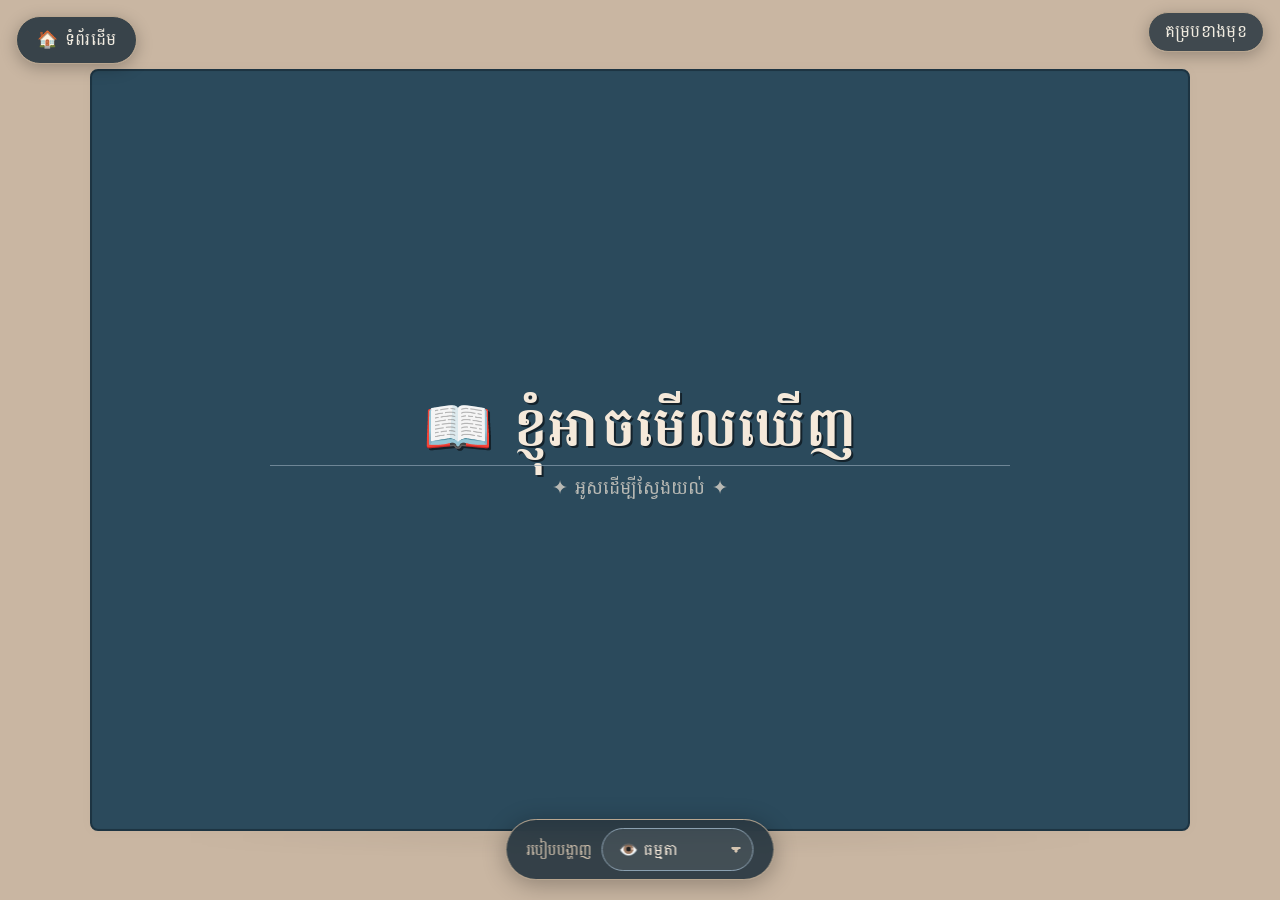
<file: Big Book/index.html>
<!DOCTYPE html>
<html lang="km">
<head>
    <meta charset="UTF-8">
    <meta name="viewport" content="width=device-width, initial-scale=1.0, maximum-scale=1.0, user-scalable=no, viewport-fit=cover">
    <title>ខ្ញុំអាចមើលឃើញ · 3D Flip Book</title>
    <!-- Google Font: Khmer Battambang -->
    <link href="https://fonts.googleapis.com/css2?family=Battambang:wght@100;300;400;700;900&display=swap" rel="stylesheet">
    <style>
        /* --- Reset & Global Book Styling --- */
        * {
            margin: 0;
            padding: 0;
            box-sizing: border-box;
            user-select: none;
            -webkit-tap-highlight-color: transparent;
        }

        html, body {
            width: 100%;
            height: 100%;
            overflow: hidden;
            background: #c9b6a2;
            font-family: 'Battambang', 'Segoe UI', Roboto, system-ui, sans-serif;
            display: flex;
            flex-direction: column;
            justify-content: center;
            align-items: center;
            padding: 8px;
            touch-action: pan-y;
            position: fixed;
            top: 0; left: 0; right: 0; bottom: 0;
        }

        /* --- Home Button --- */
        .home-btn {
            position: fixed;
            top: 16px;
            left: 16px;
            background: rgba(40, 55, 65, 0.9);
            backdrop-filter: blur(8px);
            color: #f0ebe0;
            padding: 8px 20px;
            border-radius: 40px;
            font-size: clamp(0.9rem, 1.8vw, 1.1rem);
            font-weight: 500;
            border: 1.5px solid #b8a690;
            box-shadow: 0 4px 16px rgba(0, 0, 0, 0.25);
            z-index: 600;
            cursor: pointer;
            transition: all 0.25s ease;
            text-decoration: none;
            font-family: 'Battambang', 'Segoe UI', system-ui, sans-serif;
            letter-spacing: 0.3px;
            display: inline-flex;
            align-items: center;
            gap: 6px;
        }
        .home-btn:hover { background: rgba(60, 80, 95, 0.95); transform: scale(1.04); border-color: #d4c4b0; }
        .home-btn:active { transform: scale(0.94); }

        /* --- Mode Selector --- */
        .mode-select-wrap {
            position: fixed;
            bottom: 24px;
            left: 50%;
            transform: translateX(-50%);
            z-index: 400;
            display: flex;
            align-items: center;
            gap: 10px;
            background: rgba(40, 55, 65, 0.92);
            backdrop-filter: blur(12px);
            padding: 8px 20px;
            border-radius: 50px;
            border: 1.5px solid #b8a690;
            box-shadow: 0 4px 24px rgba(0, 0, 0, 0.3);
        }
        .mode-select-wrap label {
            color: #d4c4b0;
            font-size: clamp(0.75rem, 1.6vw, 0.95rem);
            font-family: 'Battambang', 'Segoe UI', system-ui, sans-serif;
            white-space: nowrap;
        }
        .mode-select-wrap select {
            background: rgba(255, 255, 255, 0.08);
            color: #f5e9da;
            border: 1.5px solid #8ba0b0;
            border-radius: 30px;
            padding: 6px 18px 6px 16px;
            font-size: clamp(0.85rem, 1.8vw, 1rem);
            font-family: 'Battambang', 'Segoe UI', system-ui, sans-serif;
            cursor: pointer;
            outline: none;
            -webkit-appearance: none;
            appearance: none;
            background-image: linear-gradient(45deg, transparent 50%, #d4c4b0 50%),
                              linear-gradient(135deg, #d4c4b0 50%, transparent 50%);
            background-position: calc(100% - 16px) center, calc(100% - 11px) center;
            background-size: 6px 6px, 6px 6px;
            background-repeat: no-repeat;
            padding-right: 34px;
        }
        .mode-select-wrap select:focus { border-color: #d4c4b0; }
        .mode-select-wrap select option { background: #2b4a5c; color: #f5e9da; }

        /* --- Flipbook Container --- */
        .flipbook-wrapper {
            perspective: 2000px;
            width: 100%;
            max-width: 820px;
            height: 52vh;
            max-height: 52vh;
            display: flex;
            justify-content: center;
            align-items: center;
            position: relative;
            margin: 0 auto;
            padding: 6px 0;
            flex-shrink: 0;
        }

        .flipbook {
            position: relative;
            width: 100%;
            height: 100%;
            transform-style: preserve-3d;
            max-width: 820px;
            max-height: 52vh;
            aspect-ratio: 3 / 4;
            min-height: 0;
            transition: transform 0.7s cubic-bezier(0.23, 1, 0.32, 1);
        }

        /* --- Pages --- */
        .page {
            position: absolute;
            width: 50%;
            height: 100%;
            top: 0;
            backface-visibility: hidden;
            -webkit-backface-visibility: hidden;
            background: #fcf8f0;
            box-shadow: inset 0 0 0 1px rgba(0, 0, 0, 0.02);
            display: flex;
            flex-direction: column;
            justify-content: center;
            align-items: center;
            padding: clamp(0.4rem, 2vh, 1.5rem) clamp(0.4rem, 1.5vw, 1.5rem);
            text-align: center;
            box-sizing: border-box;
            border: 1px solid #e3d7c8;
            pointer-events: none;
            transform-style: preserve-3d;
            transition: transform 0.7s cubic-bezier(0.23, 1, 0.32, 1), filter 0.3s ease;
            will-change: transform;
            background-image: radial-gradient(circle at 20% 30%, rgba(255, 245, 235, 0.25) 0%, transparent 70%);
        }

        .page-left {
            left: 0;
            border-radius: 8px 0 0 8px;
            border-right: 1px solid #d0c0ac;
            transform-origin: right center;
            background: #faf5eb;
        }

        .page-right {
            left: 50%;
            border-radius: 0 8px 8px 0;
            border-left: 1px solid #d0c0ac;
            transform-origin: left center;
            background: #fcf8f0;
        }

        /* --- Cover & Back Cover (full width, centered) --- */
        .cover {
            background: #2b4a5c;
            color: #f5e9da;
            border: 2px solid #1d3442;
            width: 100% !important;
            height: 100% !important;
            left: 0 !important;
            border-radius: 8px !important;
            border-right: 2px solid #1d3442 !important;
        }
        .cover h1 {
            font-size: clamp(1.6rem, 4vw, 3rem);
            font-weight: 700;
            letter-spacing: 1px;
            text-shadow: 2px 2px 0 #14222b;
            margin-bottom: 0.2rem;
            font-family: 'Battambang', 'Segoe UI', system-ui, sans-serif;
            line-height: 1.2;
            padding: 0 0.3rem;
        }
        .cover .sub {
            font-size: clamp(0.8rem, 1.8vw, 1.2rem);
            opacity: 0.7;
            border-top: 1px solid #8ba0b0;
            padding-top: 0.3rem;
            width: 70%;
            font-family: 'Battambang', 'Segoe UI', system-ui, sans-serif;
        }

        .back-cover {
            background: #2b4a5c;
            color: #f5e9da;
            border: 2px solid #1d3442;
            width: 100% !important;
            height: 100% !important;
            left: 0 !important;
            border-radius: 8px !important;
            border-left: 2px solid #1d3442 !important;
        }
        .back-cover .sub {
            opacity: 0.5;
            font-size: clamp(0.7rem, 1.5vw, 1rem);
            margin-top: 0.3rem;
            font-family: 'Battambang', 'Segoe UI', system-ui, sans-serif;
        }

        .page-title {
            font-size: clamp(1.6rem, 4vw, 3rem);
            font-weight: 700;
            color: #1f3a47;
            margin-bottom: 0.2rem;
            line-height: 1.2;
            font-family: 'Battambang', 'Segoe UI', system-ui, sans-serif;
            padding: 0 0.3rem;
        }

        /* --- Interactive Elements --- */
        .sentence-container {
            display: flex;
            flex-wrap: wrap;
            justify-content: center;
            align-items: center;
            gap: 4px;
            width: 100%;
            padding: clamp(4px, 1vh, 10px);
            position: relative;
        }

        .word-box {
            font-size: clamp(1rem, 2.5vw, 1.8rem);
            color: #1f2e3a;
            font-weight: 400;
            padding: clamp(2px, 0.5vh, 6px) clamp(4px, 1.2vw, 12px);
            background: transparent;
            border: none;
            display: flex;
            align-items: center;
            justify-content: center;
            font-family: 'Battambang', 'Segoe UI', system-ui, sans-serif;
        }

        .interactive-box {
            display: inline-flex;
            position: relative;
            pointer-events: auto;
            z-index: 20;
            padding: clamp(4px, 1vh, 12px) clamp(8px, 1.5vw, 20px);
            background: #f0e6da;
            border-radius: clamp(6px, 1vw, 12px);
            box-shadow: inset 0 2px 5px rgba(0, 0, 0, 0.06);
            min-width: clamp(60px, 12vw, 120px);
            min-height: clamp(30px, 5vh, 60px);
            align-items: center;
            border: 2px solid #cfc2b2;
            overflow: visible;
        }

        .interactive-content {
            position: relative;
            width: 100%;
            height: 100%;
            display: flex;
            align-items: center;
            justify-content: center;
            min-height: clamp(28px, 4vh, 50px);
        }

        .hidden-word {
            font-size: clamp(1.2rem, 3vw, 2.5rem);
            font-weight: 500;
            color: #1f3a47;
            white-space: nowrap;
            position: relative;
            z-index: 1;
            letter-spacing: 0.3px;
            opacity: 0.3;
            transition: opacity 0.4s ease;
            padding: clamp(2px, 0.4vh, 6px) clamp(4px, 0.8vw, 12px);
            font-family: 'Battambang', 'Segoe UI', system-ui, sans-serif;
        }
        .hidden-word.revealed { opacity: 1; }

        .word-cover {
            position: absolute;
            top: 0;
            left: 0;
            width: 100%;
            height: 100%;
            background: #faf5eb;
            border: 3px solid #d4c4b0;
            border-radius: clamp(4px, 0.6vw, 8px);
            box-shadow: 0 3px 10px rgba(0, 0, 0, 0.12);
            display: flex;
            align-items: center;
            justify-content: center;
            font-size: clamp(1.4rem, 3.5vw, 2.8rem);
            font-weight: 700;
            color: #b84a4a;
            cursor: grab;
            touch-action: none;
            z-index: 5;
            transition: box-shadow 0.2s ease, background 0.2s ease, border-color 0.2s ease;
            padding: clamp(2px, 0.6vh, 8px) clamp(4px, 1.2vw, 14px);
            letter-spacing: 0.3px;
            text-transform: uppercase;
            font-family: 'Battambang', 'Segoe UI', system-ui, sans-serif;
        }
        .word-cover:hover { box-shadow: 0 4px 16px rgba(0, 0, 0, 0.18); border-color: #bfae99; }
        .word-cover:active { cursor: grabbing; }
        .word-cover.dragging {
            box-shadow: 0 8px 32px rgba(0, 0, 0, 0.3);
            background: #fcfbf7;
            border-color: #a8907a;
            z-index: 10;
            cursor: grabbing;
        }

        .emoji-container {
            position: relative;
            display: inline-flex;
            align-items: center;
            justify-content: center;
            pointer-events: auto;
            z-index: 20;
            padding: clamp(8px, 2vh, 20px);
            min-width: clamp(60px, 15vw, 120px);
            min-height: clamp(60px, 15vw, 120px);
        }

        .hidden-emoji {
            font-size: clamp(3rem, 8vw, 5.5rem);
            line-height: 1.2;
            filter: drop-shadow(2px 6px 14px rgba(0, 0, 0, 0.15));
            margin: 0.1rem 0;
            opacity: 0.3;
            transition: opacity 0.4s ease;
            display: block;
            width: 100%;
            text-align: center;
        }
        .hidden-emoji.revealed { opacity: 1; }

        .emoji-cover {
            position: absolute;
            top: 0;
            left: 0;
            width: 100%;
            height: 100%;
            background: #faf5eb;
            border: 4px solid #d4c4b0;
            border-radius: clamp(8px, 1.5vw, 16px);
            box-shadow: 0 4px 14px rgba(0, 0, 0, 0.15);
            display: flex;
            align-items: center;
            justify-content: center;
            font-size: clamp(2rem, 5vw, 4rem);
            font-weight: 700;
            color: #b84a4a;
            cursor: grab;
            touch-action: none;
            z-index: 5;
            transition: box-shadow 0.2s ease, background 0.2s ease, border-color 0.2s ease;
            padding: clamp(2px, 0.6vh, 8px) clamp(4px, 1.2vw, 14px);
            letter-spacing: 0.3px;
            font-family: 'Battambang', 'Segoe UI', system-ui, sans-serif;
            overflow: hidden;
        }
        .emoji-cover span {
            font-size: clamp(2.2rem, 5vw, 4rem);
            line-height: 1;
            display: block;
            text-align: center;
            width: 100%;
        }
        .emoji-cover:hover { box-shadow: 0 6px 20px rgba(0, 0, 0, 0.2); border-color: #bfae99; }
        .emoji-cover:active { cursor: grabbing; }
        .emoji-cover.dragging {
            box-shadow: 0 8px 32px rgba(0, 0, 0, 0.3);
            background: #fcfbf7;
            border-color: #a8907a;
            z-index: 10;
            cursor: grabbing;
        }

        .empty-page {
            background: #f4ede3;
            display: flex;
            align-items: center;
            justify-content: center;
            color: #b8aa98;
            font-style: italic;
            letter-spacing: 2px;
            font-size: clamp(0.7rem, 1.5vw, 1.2rem);
            font-family: 'Battambang', 'Segoe UI', system-ui, sans-serif;
        }

        /* --- Touch Zones --- */
        .touch-zones-container {
            position: absolute;
            top: 0;
            left: 0;
            width: 100%;
            height: 100%;
            z-index: 5;
            pointer-events: none;
        }
        .touch-zone {
            position: absolute;
            top: 0;
            height: 100%;
            width: 50%;
            pointer-events: auto;
            cursor: pointer;
        }
        .touch-left { left: 0; }
        .touch-right { right: 0; }

        .page-indicator {
            position: fixed;
            top: 12px;
            right: 16px;
            background: rgba(40, 55, 65, 0.85);
            backdrop-filter: blur(10px);
            color: #f0ebe0;
            padding: 4px 16px;
            border-radius: 50px;
            font-size: clamp(0.6rem, 1.2vw, 0.8rem);
            font-weight: 500;
            letter-spacing: 0.3px;
            border: 1.5px solid #b8a690;
            box-shadow: 0 4px 16px rgba(0, 0, 0, 0.25);
            z-index: 300;
            pointer-events: none;
            font-family: 'Battambang', 'Segoe UI', system-ui, sans-serif;
        }

        /* --- Book Shadow & Spine --- */
        .flipbook-wrapper::after {
            content: '';
            position: absolute;
            bottom: -8px;
            left: 5%;
            width: 90%;
            height: 14px;
            background: radial-gradient(ellipse at center, rgba(0, 0, 0, 0.12) 0%, transparent 70%);
            border-radius: 50%;
            filter: blur(8px);
            z-index: -1;
        }
        .flipbook::before {
            content: '';
            position: absolute;
            left: 50%;
            top: 0;
            width: 3px;
            height: 100%;
            background: linear-gradient(to right, rgba(0, 0, 0, 0.15) 0%, rgba(0, 0, 0, 0) 30%, rgba(0, 0, 0, 0) 70%, rgba(0, 0, 0, 0.15) 100%);
            z-index: 200;
            pointer-events: none;
            transform: translateX(-50%);
        }
        .flipbook.cover-only::before { display: none; }
        .flipbook.back-only::before { display: none; }

        /* --- Single-page centering for cover/back --- */
        .flipbook.cover-only { transform: none; }
        .flipbook.back-only { transform: none; }
        .flipbook.cover-only .touch-zones-container { transform: none; }
        .flipbook.back-only .touch-zones-container { transform: none; }

        /* --- Flip Animations --- */
        @keyframes flipLeaveForward {
            0%   { transform: rotateY(0deg) scaleX(1); filter: brightness(1) drop-shadow(0 0 6px rgba(0,0,0,0.02)); }
            50%  { transform: rotateY(-92deg) scaleX(0.93); filter: brightness(0.75) drop-shadow(-14px 0 22px rgba(0,0,0,0.28)); }
            100% { transform: rotateY(-180deg) scaleX(1); filter: brightness(0.92) drop-shadow(-2px 0 6px rgba(0,0,0,0.06)); }
        }
        @keyframes flipEnterForward {
            0%   { transform: rotateY(180deg) scaleX(1); filter: brightness(0.96) drop-shadow(2px 0 8px rgba(0,0,0,0.04)); }
            50%  { transform: rotateY(88deg) scaleX(0.93); filter: brightness(0.75) drop-shadow(14px 0 22px rgba(0,0,0,0.28)); }
            100% { transform: rotateY(0deg) scaleX(1); filter: brightness(1) drop-shadow(0 0 6px rgba(0,0,0,0.02)); }
        }
        @keyframes flipLeaveBackward {
            0%   { transform: rotateY(0deg) scaleX(1); filter: brightness(1) drop-shadow(0 0 6px rgba(0,0,0,0.02)); }
            50%  { transform: rotateY(88deg) scaleX(0.93); filter: brightness(0.75) drop-shadow(14px 0 22px rgba(0,0,0,0.28)); }
            100% { transform: rotateY(180deg) scaleX(1); filter: brightness(0.96) drop-shadow(2px 0 8px rgba(0,0,0,0.04)); }
        }
        @keyframes flipEnterBackward {
            0%   { transform: rotateY(-180deg) scaleX(1); filter: brightness(0.92) drop-shadow(-2px 0 6px rgba(0,0,0,0.06)); }
            50%  { transform: rotateY(-92deg) scaleX(0.93); filter: brightness(0.75) drop-shadow(-14px 0 22px rgba(0,0,0,0.28)); }
            100% { transform: rotateY(0deg) scaleX(1); filter: brightness(1) drop-shadow(0 0 6px rgba(0,0,0,0.02)); }
        }

        /* --- Responsive --- */
        @media (max-height: 700px) { .flipbook-wrapper { height: 46vh; max-height: 46vh; } .flipbook { max-height: 46vh; } }
        @media (max-height: 600px) { .flipbook-wrapper { height: 42vh; max-height: 42vh; } .flipbook { max-height: 42vh; aspect-ratio: 4/3; } }
        @media (max-height: 500px) { .flipbook-wrapper { height: 38vh; max-height: 38vh; } .flipbook { max-height: 38vh; aspect-ratio: 4/3; } }
        @media (max-width: 420px) { body { padding: 4px; } .flipbook-wrapper { padding: 4px 0; } }

        @media (min-width: 600px) and (max-width: 1023px) {
            .flipbook-wrapper { max-width: 900px; height: 62vh; max-height: 62vh; perspective: 2400px; }
            .flipbook { max-width: 900px; max-height: 62vh; }
        }

        @media (min-width: 1024px) {
            .flipbook-wrapper { max-width: 1000px; height: 80vh; max-height: 80vh; perspective: 3000px; }
            .flipbook { max-width: 1000px; max-height: 80vh; }
            .home-btn, .page-indicator { font-size: 1.05rem; }
        }

        @media (min-width: 1024px) and (max-height: 750px) {
            .flipbook-wrapper { height: 72vh; max-height: 72vh; }
            .flipbook { max-height: 72vh; }
        }

        @media (orientation: landscape) {
            .flipbook-wrapper { height: 76vh; max-height: 76vh; }
            .flipbook { aspect-ratio: 4/3; max-height: 76vh; }
            .hidden-word { font-size: clamp(2rem, 4vw, 3.5rem) !important; }
            .word-cover { font-size: clamp(2.2rem, 4.5vw, 4rem) !important; }
            .hidden-emoji { font-size: clamp(4rem, 12vw, 8rem) !important; }
            .emoji-cover span { font-size: clamp(3rem, 8vw, 5.5rem) !important; }
            .word-box { font-size: clamp(1.4rem, 3vw, 2.4rem) !important; }
            .page-title { font-size: clamp(2rem, 4.5vw, 3.5rem) !important; }
            .cover h1 { font-size: clamp(2rem, 4.5vw, 3.5rem) !important; }
            .interactive-box { min-height: 45px !important; min-width: 85px !important; padding: 6px 14px !important; }
            .emoji-container { min-width: 85px !important; min-height: 85px !important; padding: 8px !important; }
            .mode-select-wrap { bottom: 20px; }
        }

        @media (orientation: landscape) and (min-width: 1024px) {
            .flipbook-wrapper { height: 86vh; max-height: 86vh; max-width: 1100px; }
            .flipbook { max-height: 86vh; max-width: 1100px; }
        }

        @media (orientation: landscape) and (max-height: 450px) {
            .flipbook-wrapper { height: 70vh; max-height: 70vh; }
            .flipbook { max-height: 70vh; }
            .interactive-box { min-height: 30px !important; min-width: 55px !important; padding: 4px 10px !important; }
            .emoji-container { min-width: 55px !important; min-height: 55px !important; padding: 5px !important; }
            .hidden-emoji { font-size: clamp(2.8rem, 9vw, 5rem) !important; }
            .emoji-cover span { font-size: clamp(2rem, 5vw, 3.5rem) !important; }
            .word-box { font-size: clamp(1rem, 2.5vw, 1.8rem) !important; }
            .hidden-word { font-size: clamp(1.4rem, 3.5vw, 2.8rem) !important; }
            .word-cover { font-size: clamp(1.6rem, 4vw, 3rem) !important; }
            .cover h1 { font-size: clamp(1.4rem, 3.5vw, 2.5rem) !important; }
            .page-title { font-size: clamp(1.4rem, 3.5vw, 2.5rem) !important; }
            .mode-select-wrap { bottom: 16px; }
        }
    </style>
</head>
<body>
    <!-- Home -->
    <a href="../index.html" class="home-btn">🏠 ទំព័រដើម</a>

    <!-- Mode Selector -->
    <div class="mode-select-wrap">
        <label for="modeSelect">របៀបបង្ហាញ</label>
        <select id="modeSelect">
            <option value="word-cover">📝 បិទបាំងពាក្យ</option>
            <option value="image-cover">🖼️ បិទបាំងរូប</option>
            <option value="normal" selected>👁️ ធម្មតា</option>
        </select>
    </div>

    <div class="page-indicator" id="pageIndicator">គម្របខាងមុខ</div>

    <!-- The Book -->
    <div class="flipbook-wrapper" id="wrapper">
        <div class="flipbook" id="flipbook">

            <!-- SPREAD 0: FRONT COVER (full width) -->
            <div class="page cover" data-page="0">
                <h1 id="coverTitle">📖 ខ្ញុំអាចមើលឃើញ</h1>
                <div class="sub" id="coverSub">✦ អូសដើម្បីស្វែងយល់ ✦</div>
            </div>

            <!-- SPREAD 1: Empty (left) + Title page (right) -->
            <div class="page page-left empty-page" data-page="1"><span style="opacity:0.2;">·</span></div>
            <div class="page page-right" data-page="2">
                <div class="page-title" id="titlePage">ខ្ញុំ អាច មើល ឃើញ</div>
                <div style="font-size:clamp(1.8rem, 4.5vw, 3rem); margin-top:0.1rem;" id="titleEmoji">👁️</div>
            </div>

            <!-- SPREAD 2: FLOWER (left: sentence, right: emoji) -->
            <div class="page page-left" data-page="3">
                <div class="sentence-container">
                    <span class="word-box pattern-word" data-pattern="1">ខ្ញុំ</span>
                    <span class="word-box pattern-word" data-pattern="2">អាច</span>
                    <span class="word-box pattern-word" data-pattern="3">មើល</span>
                    <span class="word-box pattern-word" data-pattern="4">ឃើញ</span>
                    <div class="interactive-box" id="Box1">
                        <div class="interactive-content">
                            <span class="hidden-word" id="Text1">ផ្កា</span>
                            <div class="word-cover" id="Cover1">ផ</div>
                        </div>
                    </div>
                </div>
            </div>
            <div class="page page-right" data-page="4">
                <div class="emoji-container" id="EmojiContainer1">
                    <span class="hidden-emoji" id="Emoji1">🌸</span>
                    <div class="emoji-cover" id="EmojiCover1"><span></span></div>
                </div>
            </div>

            <!-- SPREAD 3: DOG (left: sentence, right: emoji) -->
            <div class="page page-left" data-page="5">
                <div class="sentence-container">
                    <span class="word-box pattern-word" data-pattern="1">ខ្ញុំ</span>
                    <span class="word-box pattern-word" data-pattern="2">អាច</span>
                    <span class="word-box pattern-word" data-pattern="3">មើល</span>
                    <span class="word-box pattern-word" data-pattern="4">ឃើញ</span>
                    <div class="interactive-box" id="Box2">
                        <div class="interactive-content">
                            <span class="hidden-word" id="Text2">ឆ្កែ</span>
                            <div class="word-cover" id="Cover2">ឆ</div>
                        </div>
                    </div>
                </div>
            </div>
            <div class="page page-right" data-page="6">
                <div class="emoji-container" id="EmojiContainer2">
                    <span class="hidden-emoji" id="Emoji2">🐕</span>
                    <div class="emoji-cover" id="EmojiCover2"><span></span></div>
                </div>
            </div>

            <!-- SPREAD 4: CAT (left: sentence, right: emoji) -->
            <div class="page page-left" data-page="7">
                <div class="sentence-container">
                    <span class="word-box pattern-word" data-pattern="1">ខ្ញុំ</span>
                    <span class="word-box pattern-word" data-pattern="2">អាច</span>
                    <span class="word-box pattern-word" data-pattern="3">មើល</span>
                    <span class="word-box pattern-word" data-pattern="4">ឃើញ</span>
                    <div class="interactive-box" id="Box3">
                        <div class="interactive-content">
                            <span class="hidden-word" id="Text3">ឆ្មា</span>
                            <div class="word-cover" id="Cover3">ឆ</div>
                        </div>
                    </div>
                </div>
            </div>
            <div class="page page-right" data-page="8">
                <div class="emoji-container" id="EmojiContainer3">
                    <span class="hidden-emoji" id="Emoji3">🐈</span>
                    <div class="emoji-cover" id="EmojiCover3"><span></span></div>
                </div>
            </div>

            <!-- SPREAD 5: CAR (left: sentence, right: emoji) -->
            <div class="page page-left" data-page="9">
                <div class="sentence-container">
                    <span class="word-box pattern-word" data-pattern="1">ខ្ញុំ</span>
                    <span class="word-box pattern-word" data-pattern="2">អាច</span>
                    <span class="word-box pattern-word" data-pattern="3">មើល</span>
                    <span class="word-box pattern-word" data-pattern="4">ឃើញ</span>
                    <div class="interactive-box" id="Box4">
                        <div class="interactive-content">
                            <span class="hidden-word" id="Text4">ឡាន</span>
                            <div class="word-cover" id="Cover4">ឡ</div>
                        </div>
                    </div>
                </div>
            </div>
            <div class="page page-right" data-page="10">
                <div class="emoji-container" id="EmojiContainer4">
                    <span class="hidden-emoji" id="Emoji4">🚗</span>
                    <div class="emoji-cover" id="EmojiCover4"><span></span></div>
                </div>
            </div>

            <!-- SPREAD 6: TREE (left: sentence, right: emoji) -->
            <div class="page page-left" data-page="11">
                <div class="sentence-container">
                    <span class="word-box pattern-word" data-pattern="1">ខ្ញុំ</span>
                    <span class="word-box pattern-word" data-pattern="2">អាច</span>
                    <span class="word-box pattern-word" data-pattern="3">មើល</span>
                    <span class="word-box pattern-word" data-pattern="4">ឃើញ</span>
                    <div class="interactive-box" id="Box5">
                        <div class="interactive-content">
                            <span class="hidden-word" id="Text5">ដើមឈើ</span>
                            <div class="word-cover" id="Cover5">ដ</div>
                        </div>
                    </div>
                </div>
            </div>
            <div class="page page-right" data-page="12">
                <div class="emoji-container" id="EmojiContainer5">
                    <span class="hidden-emoji" id="Emoji5">🌳</span>
                    <div class="emoji-cover" id="EmojiCover5"><span></span></div>
                </div>
            </div>

            <!-- SPREAD 7: SUN (left: sentence, right: emoji) -->
            <div class="page page-left" data-page="13">
                <div class="sentence-container">
                    <span class="word-box pattern-word" data-pattern="1">ខ្ញុំ</span>
                    <span class="word-box pattern-word" data-pattern="2">អាច</span>
                    <span class="word-box pattern-word" data-pattern="3">មើល</span>
                    <span class="word-box pattern-word" data-pattern="4">ឃើញ</span>
                    <div class="interactive-box" id="Box6">
                        <div class="interactive-content">
                            <span class="hidden-word" id="Text6">ព្រះអាទិត្យ</span>
                            <div class="word-cover" id="Cover6">ព</div>
                        </div>
                    </div>
                </div>
            </div>
            <div class="page page-right" data-page="14">
                <div class="emoji-container" id="EmojiContainer6">
                    <span class="hidden-emoji" id="Emoji6">☀️</span>
                    <div class="emoji-cover" id="EmojiCover6"><span></span></div>
                </div>
            </div>

            <!-- SPREAD 8: BACK COVER (full width) -->
            <div class="page back-cover" data-page="15">
                <div style="font-size: clamp(2.2rem, 5.5vw, 3.8rem); margin-bottom: 0.1rem;" id="backEmoji">📚</div>
                <div id="backText" style="font-size: clamp(1.2rem, 2.5vw, 2rem);">ចប់ហើយ</div>
                <div class="sub" id="backSub">✦ អរគុណ ✦</div>
            </div>

            <!-- Touch Zones -->
            <div class="touch-zones-container">
                <div class="touch-zone touch-left" id="touchLeft"></div>
                <div class="touch-zone touch-right" id="touchRight"></div>
            </div>

        </div>
    </div>

    <script>
        (function() {
            // ============================================================
            //  MODE SELECTION
            // ============================================================
            const modeSelect = document.getElementById('modeSelect');
            const wordCovers = document.querySelectorAll('.word-cover');
            const emojiCovers = document.querySelectorAll('.emoji-cover');
            const hiddenWords = document.querySelectorAll('.hidden-word');
            const hiddenEmojis = document.querySelectorAll('.hidden-emoji');

            function setMode(mode) {
                wordCovers.forEach(cover => cover.style.display = 'none');
                emojiCovers.forEach(cover => cover.style.display = 'none');
                hiddenWords.forEach(word => word.style.opacity = '1');
                hiddenEmojis.forEach(emoji => emoji.style.opacity = '1');

                if (mode === 'word-cover') {
                    wordCovers.forEach(cover => cover.style.display = 'flex');
                    hiddenWords.forEach(word => word.style.opacity = '0.3');
                } else if (mode === 'image-cover') {
                    emojiCovers.forEach(cover => cover.style.display = 'flex');
                    hiddenEmojis.forEach(emoji => emoji.style.opacity = '0.3');
                }
            }

            modeSelect.addEventListener('change', function() { setMode(this.value); });
            setMode(modeSelect.value);

            // ============================================================
            //  FLIPBOOK CORE
            // ============================================================
            const pageIndicator = document.getElementById('pageIndicator');
            const wrapper = document.getElementById('wrapper');
            const pages = document.querySelectorAll('.page');
            const touchLeft = document.getElementById('touchLeft');
            const touchRight = document.getElementById('touchRight');
            const flipbookEl = document.getElementById('flipbook');

            // Pages: 0=cover, 1-2=title spread (empty+title), 3-4=flower, 5-6=dog, 7-8=cat, 9-10=car, 11-12=tree, 13-14=sun, 15=back
            // Spread n (n=1..7) contains pages (2n-1, 2n): spread1={1,2}, spread2={3,4}, spread3={5,6}, spread4={7,8}, spread5={9,10}, spread6={11,12}, spread7={13,14}
            const TOTAL_PAGES = 16;
            const SPREADS = 9; // 0:cover, 1:title, 2:flower, 3:dog, 4:cat, 5:car, 6:tree, 7:sun, 8:back
            let currentSpread = 0;
            let isFlipping = false;

            const spreadLabels = [
                'គម្របខាងមុខ', 'ទំព័រចំណងជើង', 'ផ្កា', 'ឆ្កែ',
                'ឆ្មា', 'ឡាន', 'ដើមឈើ', 'ព្រះអាទិត្យ', 'គម្របខាងក្រោយ'
            ];

            // ============================================================
            //  DRAG SYSTEM
            // ============================================================
            const dragInstances = [];

            function createDragInstance(coverId, textId, containerId, isEmoji = false) {
                const cover = document.getElementById(coverId);
                const text = document.getElementById(textId);
                const container = document.getElementById(containerId);
                if (!cover || !text || !container) return null;

                let isDragging = false;
                let dragStartX = 0, dragStartY = 0;
                let currentX = 0, currentY = 0;
                let elementStartX = 0, elementStartY = 0;
                let isRevealed = false;
                const SNAP_THRESHOLD = 35;
                const REVEAL_THRESHOLD = 60;

                function setPosition(x, y, animate = false) {
                    currentX = x; currentY = y;
                    if (animate) cover.style.transition = 'transform 0.4s cubic-bezier(0.34, 1.56, 0.64, 1)';
                    else cover.style.transition = 'none';
                    cover.style.transform = `translate(${x}px, ${y}px)`;
                    const distance = Math.sqrt(x * x + y * y);
                    if (distance > REVEAL_THRESHOLD && !isRevealed) {
                        isRevealed = true;
                        text.style.opacity = '1';
                    } else if (distance <= REVEAL_THRESHOLD && isRevealed) {
                        isRevealed = false;
                        const currentMode = modeSelect.value;
                        if (currentMode === 'word-cover' && !isEmoji) text.style.opacity = '0.3';
                        else if (currentMode === 'image-cover' && isEmoji) text.style.opacity = '0.3';
                        else text.style.opacity = '1';
                    }
                }

                function snapToOrigin() {
                    setPosition(0, 0, true);
                    setTimeout(() => { cover.style.transition = ''; }, 500);
                }

                function onDragStart(e) {
                    if (isFlipping) return;
                    const touch = e.touches ? e.touches[0] : e;
                    isDragging = true;
                    dragStartX = touch.clientX;
                    dragStartY = touch.clientY;
                    elementStartX = currentX;
                    elementStartY = currentY;
                    cover.classList.add('dragging');
                    cover.style.transition = 'none';
                    e.preventDefault();
                    e.stopPropagation();
                }

                function onDragMove(e) {
                    if (!isDragging) return;
                    const touch = e.touches ? e.touches[0] : e;
                    const deltaX = touch.clientX - dragStartX;
                    const deltaY = touch.clientY - dragStartY;
                    let newX = Math.max(-200, Math.min(200, elementStartX + deltaX));
                    let newY = Math.max(-200, Math.min(200, elementStartY + deltaY));
                    setPosition(newX, newY, false);
                    e.preventDefault();
                    e.stopPropagation();
                }

                function onDragEnd(e) {
                    if (!isDragging) return;
                    isDragging = false;
                    cover.classList.remove('dragging');
                    const distance = Math.sqrt(currentX * currentX + currentY * currentY);
                    if (distance < SNAP_THRESHOLD) snapToOrigin();
                    else cover.style.transition = '';
                    e.preventDefault();
                    e.stopPropagation();
                }

                cover.addEventListener('mousedown', onDragStart);
                document.addEventListener('mousemove', onDragMove);
                document.addEventListener('mouseup', onDragEnd);
                cover.addEventListener('touchstart', onDragStart, { passive: false });
                document.addEventListener('touchmove', onDragMove, { passive: false });
                document.addEventListener('touchend', onDragEnd, { passive: false });
                cover.addEventListener('click', e => e.stopPropagation());

                return { setPosition, snapToOrigin, reset: () => setPosition(0, 0, false) };
            }

            // Word covers
            const wordConfigs = [
                { cover: 'Cover1', text: 'Text1', box: 'Box1' },
                { cover: 'Cover2', text: 'Text2', box: 'Box2' },
                { cover: 'Cover3', text: 'Text3', box: 'Box3' },
                { cover: 'Cover4', text: 'Text4', box: 'Box4' },
                { cover: 'Cover5', text: 'Text5', box: 'Box5' },
                { cover: 'Cover6', text: 'Text6', box: 'Box6' }
            ];
            wordConfigs.forEach(cfg => {
                const inst = createDragInstance(cfg.cover, cfg.text, cfg.box, false);
                if (inst) { dragInstances.push(inst); inst.reset(); }
            });

            // Emoji covers
            const emojiConfigs = [
                { cover: 'EmojiCover1', text: 'Emoji1', container: 'EmojiContainer1' },
                { cover: 'EmojiCover2', text: 'Emoji2', container: 'EmojiContainer2' },
                { cover: 'EmojiCover3', text: 'Emoji3', container: 'EmojiContainer3' },
                { cover: 'EmojiCover4', text: 'Emoji4', container: 'EmojiContainer4' },
                { cover: 'EmojiCover5', text: 'Emoji5', container: 'EmojiContainer5' },
                { cover: 'EmojiCover6', text: 'Emoji6', container: 'EmojiContainer6' }
            ];
            emojiConfigs.forEach(cfg => {
                const inst = createDragInstance(cfg.cover, cfg.text, cfg.container, true);
                if (inst) { dragInstances.push(inst); inst.reset(); }
            });

            // ============================================================
            //  PAGE TURNING
            // ============================================================
            const FLIP_MS = 700;

            // Correct page-to-spread mapping:
            //   page 0            -> spread 0 (front cover)
            //   pages 1,2         -> spread 1 (empty left / title right)
            //   pages 3,4         -> spread 2 (flower)
            //   pages 5,6         -> spread 3 (dog)
            //   pages 7,8         -> spread 4 (cat)
            //   pages 9,10        -> spread 5 (car)
            //   pages 11,12       -> spread 6 (tree)
            //   pages 13,14       -> spread 7 (sun)
            //   page 15           -> spread 8 (back cover)
            function pageToSpread(pageNum) {
                if (pageNum === 0) return 0;
                if (pageNum === 15) return 8;
                return Math.ceil(pageNum / 2);
            }

            function updateFlip() {
                pages.forEach(page => {
                    const pageNum = parseInt(page.getAttribute('data-page'), 10);
                    const pageSpread = pageToSpread(pageNum);

                    // Special styling for cover and back cover (full width)
                    if (pageNum === 0 || pageNum === 15) {
                        page.style.width = '100%';
                        page.style.left = '0';
                        page.style.borderRadius = '8px';
                        page.style.borderRight = pageNum === 0 ? '2px solid #1d3442' : '2px solid #1d3442';
                        page.style.borderLeft = pageNum === 15 ? '2px solid #1d3442' : '2px solid #1d3442';
                    } else {
                        const isLeft = (pageNum % 2 === 1);
                        page.style.width = '50%';
                        page.style.left = isLeft ? '0' : '50%';
                        page.style.borderRadius = isLeft ? '8px 0 0 8px' : '0 8px 8px 0';
                        page.style.borderRight = isLeft ? '1px solid #d0c0ac' : '1px solid #d0c0ac';
                        page.style.borderLeft = isLeft ? '1px solid #d0c0ac' : '1px solid #d0c0ac';
                    }

                    if (pageSpread < currentSpread) {
                        if (pageNum !== 0 && pageNum !== 15) {
                            if (pageNum % 2 === 1) page.style.transform = 'rotateY(0deg)';
                            else page.style.transform = 'rotateY(-180deg)';
                        } else {
                            page.style.transform = 'rotateY(0deg)';
                        }
                        page.style.zIndex = 10 + pageSpread;
                        page.style.filter = 'brightness(0.92) drop-shadow(-2px 0 6px rgba(0,0,0,0.06))';
                    } else if (pageSpread === currentSpread) {
                        page.style.transform = 'rotateY(0deg)';
                        page.style.zIndex = 150;
                        page.style.filter = 'brightness(1) drop-shadow(0 0 6px rgba(0,0,0,0.02))';
                    } else {
                        if (pageNum === 0 || pageNum === 15) {
                            page.style.transform = 'rotateY(0deg)';
                        } else {
                            if (pageNum % 2 === 1) page.style.transform = 'rotateY(180deg)';
                            else page.style.transform = 'rotateY(0deg)';
                        }
                        page.style.zIndex = 10 + (TOTAL_PAGES - pageNum);
                        page.style.filter = 'brightness(0.96) drop-shadow(2px 0 8px rgba(0,0,0,0.04))';
                    }

                    // Hide pages that should not be visible
                    if (pageSpread === currentSpread) {
                        page.style.display = 'flex';
                    } else {
                        page.style.display = 'none';
                    }
                });

                if (currentSpread < spreadLabels.length) pageIndicator.textContent = spreadLabels[currentSpread];

                // Handle cover-only and back-only states
                if (currentSpread === 0) {
                    flipbookEl.classList.add('cover-only');
                    flipbookEl.classList.remove('back-only');
                    document.querySelector('.page[data-page="0"]').style.display = 'flex';
                } else {
                    flipbookEl.classList.remove('cover-only');
                }
                
                if (currentSpread === SPREADS - 1) {
                    flipbookEl.classList.add('back-only');
                    flipbookEl.classList.remove('cover-only');
                    document.querySelector('.page[data-page="15"]').style.display = 'flex';
                } else {
                    flipbookEl.classList.remove('back-only');
                }
            }

            // Determine which two page elements animate for a given transition.
            // Uses the same spread definition as pageToSpread() above, so the
            // page that "leaves" and the page that "enters" are always the
            // correct physical pages for that spread.
            function getFlipPages(oldSpread, newSpread, dir) {
                if (dir === 1) {
                    if (oldSpread === 0) {
                        return {
                            leaving: document.querySelector('.page[data-page="0"]'),
                            entering: document.querySelector('.page[data-page="1"]')
                        };
                    } else if (newSpread === 8) {
                        return {
                            leaving: document.querySelector('.page[data-page="14"]'),
                            entering: document.querySelector('.page[data-page="15"]')
                        };
                    } else {
                        return {
                            leaving: document.querySelector(`.page[data-page="${oldSpread * 2}"]`),
                            entering: document.querySelector(`.page[data-page="${newSpread * 2 - 1}"]`)
                        };
                    }
                } else {
                    if (newSpread === 0) {
                        return {
                            leaving: document.querySelector('.page[data-page="1"]'),
                            entering: document.querySelector('.page[data-page="0"]')
                        };
                    } else if (oldSpread === 8) {
                        return {
                            leaving: document.querySelector('.page[data-page="15"]'),
                            entering: document.querySelector('.page[data-page="14"]')
                        };
                    } else {
                        return {
                            leaving: document.querySelector(`.page[data-page="${oldSpread * 2 - 1}"]`),
                            entering: document.querySelector(`.page[data-page="${newSpread * 2}"]`)
                        };
                    }
                }
            }

            function playFlipAnimation(el, name) {
                if (!el) return;
                el.style.display = 'flex';
                el.style.zIndex = 500;
                el.style.animation = 'none';
                void el.offsetWidth;
                el.style.animation = `${name} ${FLIP_MS}ms cubic-bezier(0.45, 0.05, 0.55, 0.95) both`;
            }

            function goToSpread(spreadIndex) {
                if (isFlipping) return;
                if (spreadIndex < 0 || spreadIndex >= SPREADS || spreadIndex === currentSpread) return;
                isFlipping = true;

                const oldSpread = currentSpread;
                const dir = spreadIndex > currentSpread ? 1 : -1;
                const { leaving, entering } = getFlipPages(oldSpread, spreadIndex, dir);

                currentSpread = spreadIndex;
                updateFlip();

                if (leaving && entering) {
                    playFlipAnimation(leaving, dir === 1 ? 'flipLeaveForward' : 'flipLeaveBackward');
                    playFlipAnimation(entering, dir === 1 ? 'flipEnterForward' : 'flipEnterBackward');
                }

                setTimeout(() => {
                    if (leaving) leaving.style.animation = '';
                    if (entering) entering.style.animation = '';
                    updateFlip();
                    isFlipping = false;
                }, FLIP_MS);
            }

            // ============================================================
            //  EVENT LISTENERS
            // ============================================================
            touchLeft.addEventListener('click', function(e) {
                if (isFlipping) return;
                if (currentSpread > 0) goToSpread(currentSpread - 1);
                e.stopPropagation();
            });

            touchRight.addEventListener('click', function(e) {
                if (isFlipping) return;
                if (currentSpread < SPREADS - 1) goToSpread(currentSpread + 1);
                e.stopPropagation();
            });

            document.addEventListener('keydown', function(e) {
                if (isFlipping) return;
                if (e.key === 'ArrowLeft' || e.key === 'PageUp') {
                    if (currentSpread > 0) goToSpread(currentSpread - 1);
                } else if (e.key === 'ArrowRight' || e.key === 'PageDown' || e.key === ' ') {
                    if (currentSpread < SPREADS - 1) goToSpread(currentSpread + 1);
                    e.preventDefault();
                }
            });

            wrapper.addEventListener('contextmenu', (e) => e.preventDefault());

            function handleResize() { updateFlip(); }
            window.addEventListener('resize', handleResize);
            window.addEventListener('orientationchange', function() { setTimeout(handleResize, 300); });

            // ============================================================
            //  INIT - Start with cover page only
            // ============================================================
            currentSpread = 0;
            updateFlip();
        })();
    </script>
</body>
</html>
</file>
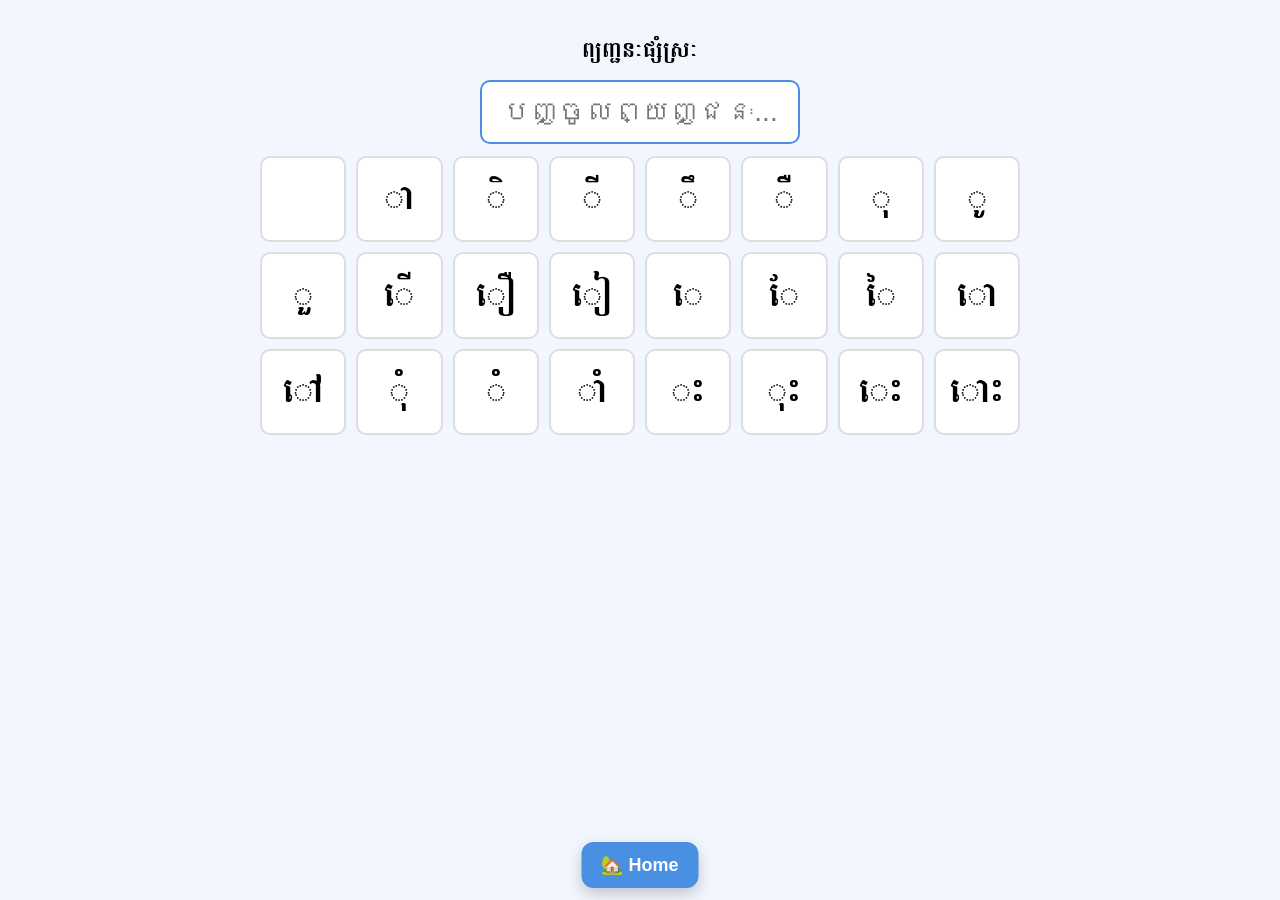
<file: blend/index.html>
<!DOCTYPE html>
<html lang="km">
<head>
<meta charset="UTF-8">
<meta name="viewport" content="width=device-width, initial-scale=1.0, maximum-scale=1.0, viewport-fit=cover">
<title>Khmer 26 Grid</title>
<style>
@import url('https://fonts.googleapis.com/css2?family=Battambang:wght@400;700&display=swap');

* {
    box-sizing: border-box;
}

html {
    -webkit-text-size-adjust: 100%;
}

body {
    margin: 0;
    min-height: 100vh;
    min-height: 100dvh;
    font-family: "Battambang", Arial, sans-serif;
    background: #f2f6ff;
    display: flex;
    flex-direction: column;
    align-items: center;
    padding: clamp(10px, 3vw, 20px);
    padding-bottom: calc(90px + env(safe-area-inset-bottom, 0px));
    padding-left: calc(clamp(10px, 3vw, 20px) + env(safe-area-inset-left, 0px));
    padding-right: calc(clamp(10px, 3vw, 20px) + env(safe-area-inset-right, 0px));
}

h2 {
    font-size: clamp(16px, 4vw, 22px);
    margin: 10px 0;
    text-align: center;
}

input {
    width: 100%;
    max-width: 320px;
    padding: clamp(10px, 3vw, 14px);
    font-size: clamp(18px, 5vw, 28px);
    text-align: center;
    border: 2px solid #4a90e2;
    border-radius: 10px;
    outline: none;
    background: white;
    color: #222;
}

input:focus {
    border-color: #2f6fc4;
    box-shadow: 0 0 0 3px rgba(74,144,226,0.25);
}

.grid {
    display: grid;
    grid-template-columns: repeat(auto-fit, minmax(64px, 1fr));
    gap: clamp(6px, 1.5vw, 10px);
    width: 100%;
    max-width: 640px;
    margin-top: 12px;
}

.cell {
    aspect-ratio: 1;
    background: white;
    border-radius: 10px;
    border: 2px solid #ddd;
    display: flex;
    justify-content: center;
    align-items: center;
    font-size: clamp(18px, 5vw, 34px);
    font-weight: bold;
    transition: 0.15s;
    text-align: center;
    user-select: none;
    -webkit-user-select: none;
    -webkit-tap-highlight-color: transparent;
    cursor: pointer;
    line-height: 1.1;
    padding: 4px;
    overflow: hidden;
}

.cell:hover {
    border-color: #9cc4f0;
}

.cell.active {
    background: #dff3ff;
    border-color: #4a90e2;
}

.cell.selected {
    transform: scale(1.08);
    box-shadow: 0 6px 15px rgba(0,0,0,0.15);
    border-color: #222;
}

/* Wider screens: keep cells from becoming huge, cap columns nicely */
@media (min-width: 700px) {
    .grid {
        grid-template-columns: repeat(auto-fit, minmax(80px, 1fr));
    }
}

@media (min-width: 1000px) {
    .grid {
        max-width: 760px;
    }
}

/* Short / landscape screens on phones: shrink vertical spacing */
@media (max-height: 480px) {
    body {
        padding-bottom: calc(70px + env(safe-area-inset-bottom, 0px));
    }
    h2 {
        margin: 6px 0;
    }
    .grid {
        gap: 6px;
    }
}

/* Very small phones */
@media (max-width: 340px) {
    .grid {
        grid-template-columns: repeat(auto-fit, minmax(56px, 1fr));
    }
}

/* 🏡 Home Button */
.homeBtn {
    position: fixed;
    bottom: calc(12px + env(safe-area-inset-bottom, 0px));
    left: 50%;
    transform: translateX(-50%);
    padding: 12px 20px;
    font-size: clamp(15px, 4vw, 18px);
    border: none;
    border-radius: 12px;
    background: #4a90e2;
    color: white;
    font-weight: bold;
    cursor: pointer;
    box-shadow: 0 6px 15px rgba(0,0,0,0.2);
    white-space: nowrap;
}

.homeBtn:active {
    transform: translateX(-50%) scale(0.96);
}
</style>
</head>
<body>

<h2>ព្យញ្ជនៈផ្សំស្រៈ</h2>
<input id="khmerInput" maxlength="1" placeholder="បញ្ចូលព្យញ្ជនៈ..." inputmode="text" autocomplete="off" autocorrect="off" spellcheck="false" />
<div class="grid" id="grid"></div>

<!-- 🏡 Home Button -->
<button onclick="window.location.href='../index.html'" class="homeBtn">
    🏡 Home
</button>

<script>
const vowels = [
    " ","ា","ិ","ី","ឹ","ឺ",
    "ុ","ូ","ួ","ើ","ឿ",
    "ៀ","េ","ែ","ៃ","ោ",
    "ៅ","ុំ","ំ","ាំ","ះ",
    "ុះ","េះ","ោះ"
];

const blueConsonants = new Set([
    "ក","ខ","ច","ឆ","ដ","ឋ","ណ","ត","ថ","ប","ផ","ស","ហ","ឡ","អ"
]);

const redConsonants = new Set([
    "គ","ឃ","ង","ជ","ឈ","ញ","ឌ","ឍ","ទ","ធ","ន","ព","ភ","ម","យ","រ","ល","វ"
]);

const grid = document.getElementById("grid");
const input = document.getElementById("khmerInput");

for (let i = 0; i < vowels.length; i++) {
    const div = document.createElement("div");
    div.className = "cell";
    div.dataset.vowel = vowels[i];
    div.textContent = vowels[i];
    div.addEventListener("click", () => {
        document.querySelectorAll(".cell").forEach(c => c.classList.remove("selected"));
        div.classList.add("selected");
    });
    grid.appendChild(div);
}

const cells = document.querySelectorAll(".cell");

function getColor(consonant) {
    if (blueConsonants.has(consonant)) return "#2f5fbf";
    if (redConsonants.has(consonant)) return "#c0392b";
    return "#222";
}

function updateGrid(consonant) {
    const color = getColor(consonant);
    cells.forEach(cell => {
        cell.textContent = consonant + cell.dataset.vowel;
        cell.classList.add("active");
        cell.style.color = color;
    });
}

input.addEventListener("input", () => {
    let c = input.value.trim();
    if (!c) return;
    updateGrid(c);
    input.value = "";
});
</script>

</body>
</html>
</file>
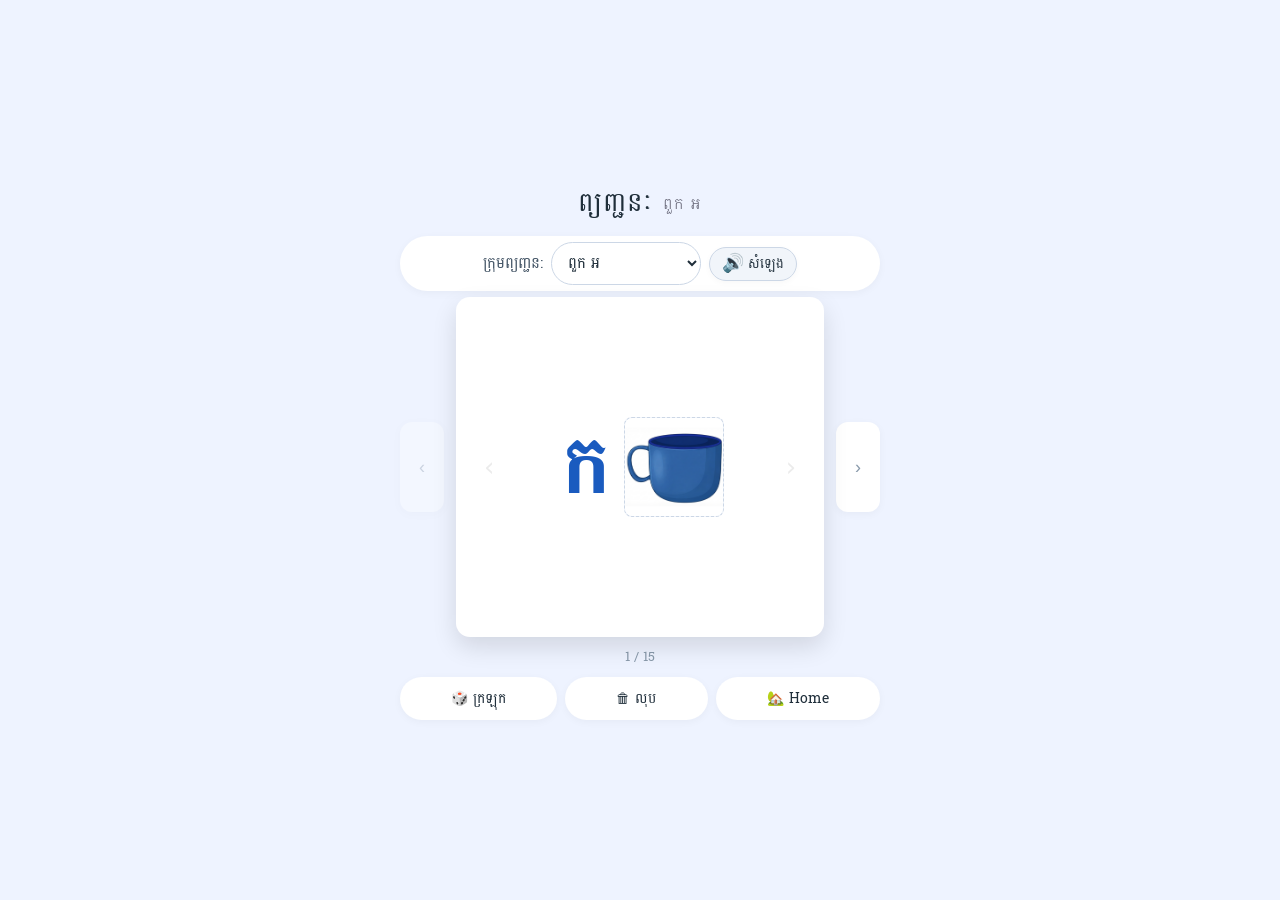
<file: consonants/index.html>
<!DOCTYPE html>
<html lang="en">
<head>
  <meta charset="UTF-8">
  <meta name="viewport" content="width=device-width, initial-scale=1.0, maximum-scale=1.0, user-scalable=no">
  <title>Consonants · 2 weeks</title>
  <link href="https://fonts.googleapis.com/css2?family=Battambang:wght@100;300;400;700;900&display=swap" rel="stylesheet">
  <style>
    :root{
      --card-font-size: clamp(44px, 12vw, 82px);
      --image-size: clamp(56px, 16vw, 100px);
      --panel-bg: #1f2e3a;
      --panel-text: #f0ede5;
      --accent: #4a6cf7;
      --radius: 14px;
    }
    *{ box-sizing:border-box; margin:0; padding:0; -webkit-tap-highlight-color: transparent; }
    html, body {
      height: 100%;
      overflow: hidden;
    }
    body{
      font-family: 'Battambang', 'Segoe UI', Roboto, system-ui, sans-serif;
      background:#eef3ff;
      display:flex;
      flex-direction:column;
      align-items:center;
      justify-content:center;
      padding:clamp(8px, 3vw, 16px);
      min-height:100vh;
      min-height:100dvh;
      height:100%;
      height:100dvh;
    }
    h2{
      margin-bottom:2px;
      font-weight:400;
      color:#1f2e3a;
      letter-spacing:1px;
      display:flex;
      align-items:center;
      gap:10px;
      flex-wrap:wrap;
      justify-content:center;
      font-family: 'Battambang', 'Segoe UI', system-ui, sans-serif;
      font-size:clamp(1.1rem, 4vw, 1.6rem);
      text-align:center;
    }
    .week-selector{
      display:flex;
      gap:8px;
      align-items:center;
      margin-top: 8px;
      margin-bottom: 6px;
      width:min(360px,92vw);
      justify-content:center;
      background:white;
      padding:6px 16px;
      border-radius:40px;
      box-shadow:0 2px 8px rgba(0,0,0,0.04);
      font-family: 'Battambang', 'Segoe UI', system-ui, sans-serif;
      flex-wrap: wrap;
      flex-shrink:0;
    }
    .week-selector label{
      font-size:15px;
      color:#445566;
      font-weight:500;
      white-space:nowrap;
      font-family: 'Battambang', 'Segoe UI', system-ui, sans-serif;
    }
    .week-selector select{
      padding:6px 12px;
      border:1px solid #ccd7e6;
      border-radius:30px;
      background:white;
      font-size:15px;
      font-weight:500;
      color:#1f2e3a;
      cursor:pointer;
      outline:none;
      transition:border .2s;
      flex:1;
      min-width:120px;
      max-width:150px;
      appearance:auto;
      font-family: 'Battambang', 'Segoe UI', system-ui, sans-serif;
    }
    .week-selector select:focus-visible,
    .sound-toggle-btn:focus-visible,
    .nav button:focus-visible,
    .zone-btn:focus-visible{
      border-color:var(--accent);
      box-shadow:0 0 0 3px rgba(74,108,247,0.25);
    }
    .sound-toggle-btn {
      background: rgba(240, 244, 250, 0.9);
      border: 1px solid #ccd7e6;
      border-radius: 40px;
      padding: 4px 12px;
      font-size: 15px;
      font-weight: 500;
      cursor: pointer;
      display: flex;
      align-items: center;
      gap: 4px;
      color: #1f2e3a;
      transition: all 0.2s;
      font-family: 'Battambang', 'Segoe UI', system-ui, sans-serif;
      box-shadow: 0 2px 6px rgba(0,0,0,0.03);
      white-space: nowrap;
      flex-shrink:0;
    }
    .sound-toggle-btn:hover {
      background: white;
      border-color: #a0b8d0;
      box-shadow: 0 4px 10px rgba(0,0,0,0.05);
      transform: translateY(-1px);
    }
    .sound-toggle-btn:active {
      transform: scale(0.96);
    }
    .sound-toggle-btn.muted {
      opacity: 0.6;
      background: #eef0f2;
    }
    .sound-toggle-btn .icon { font-size: 18px; line-height: 1; }
    .sound-toggle-btn .label { font-size: 13px; }

    .stack-wrap{
      display:flex;
      align-items:center;
      gap: clamp(4px, 2vw, 12px);
      width:min(440px, 94vw);
      margin-bottom:6px;
      flex-shrink:0;
    }
    .zone-btn{
      flex:0 0 auto;
      width:clamp(32px, 8vw, 44px);
      height:clamp(56px, 20vh, 90px);
      border:none;
      border-radius:12px;
      background:white;
      color:#8899aa;
      font-size:18px;
      cursor:pointer;
      box-shadow:0 2px 8px rgba(0,0,0,0.04);
      display:flex;
      align-items:center;
      justify-content:center;
      transition:all .15s;
    }
    .zone-btn:hover{ background:#f0f4ff; color:#1f2e3a; }
    .zone-btn:active{ transform:scale(0.92); }
    .zone-btn:disabled{ opacity:0.35; cursor:default; }
    .zone-btn:disabled:hover{ background:white; color:#8899aa; }

    .stack{
      position:relative;
      width:min(360px,92vw);
      height:min(260px, 34vh);
      min-height:150px;
      perspective:1400px;
      touch-action: pan-y;
    }
    .card{
      position:absolute;
      width:100%;
      height:100%;
      transition:opacity .3s;
      cursor:pointer;
      user-select:none;
      -webkit-user-select:none;
      touch-action: pan-y;
    }
    .card.hidden{ opacity:0; pointer-events:none; }
    .face{
      position:absolute;
      width:100%;
      height:100%;
      border-radius:var(--radius);
      display:flex;
      align-items:center;
      justify-content:center;
      padding:clamp(10px,3vw,20px);
      box-shadow:0 10px 25px rgba(0,0,0,.12);
      background:white;
    }
    .consonant-area{
      flex: 0 0 auto;
      font-size: var(--card-font-size);
      font-weight: 600;
      line-height: 1.2;
      min-width: 60px;
      text-align: center;
      margin-right: 4px;
      margin-left: 5%;
      order: 1;
    }
    .image-area{
      flex: 0 0 auto;
      display: flex;
      align-items: center;
      justify-content: center;
      width: var(--image-size);
      height: var(--image-size);
      background: #f0f4fa;
      border-radius: 8px;
      font-size: 30px;
      color: #8899aa;
      border: 1px dashed #ccd7e6;
      transition: all 0.2s;
      order: 2;
      margin-left: 4px;
      margin-right: 5%;
      overflow:hidden;
    }
    .image-area img {
      max-width: 100%;
      max-height: 100%;
      border-radius: 8px;
      object-fit: cover;
    }
    .card::before, .card::after{
      position:absolute;
      top:0;
      width:18%;
      height:100%;
      display:flex;
      align-items:center;
      justify-content:center;
      font-size:clamp(16px, 4vw, 26px);
      color:rgba(0,0,0,.08);
      pointer-events:none;
      z-index:3;
      font-weight:300;
      font-family: 'Battambang', 'Segoe UI', system-ui, sans-serif;
    }
    .card::before{ content:"‹"; left:0; }
    .card::after{ content:"›"; right:0; }

    .bottom-controls{
      width:min(360px,92vw);
      margin-top:4px;
      flex-shrink:0;
    }
    .nav{
      display:flex;
      gap:8px;
      flex-wrap:wrap;
      justify-content:center;
      margin-top: 4px;
    }
    .nav button{
      padding:8px 14px;
      border:none;
      background:white;
      color:#1f2e3a;
      border-radius:40px;
      cursor:pointer;
      font-weight:500;
      font-size:clamp(12px, 3vw, 14px);
      box-shadow:0 2px 8px rgba(0,0,0,0.04);
      transition:all .2s;
      border:1px solid transparent;
      flex:1 0 auto;
      font-family: 'Battambang', 'Segoe UI', system-ui, sans-serif;
    }
    .nav button:hover{
      background:#f0f4ff;
      border-color:#ccd7e6;
      transform:translateY(-1px);
    }
    .nav button:active{ transform:scale(0.96); }
    .homeBtn{
      background:#eef3ff;
    }
    .empty{
      display:flex;
      align-items:center;
      justify-content:center;
      height:100%;
      color:#8899aa;
      font-size:18px;
      font-style:italic;
      font-family: 'Battambang', 'Segoe UI', system-ui, sans-serif;
    }

    .admin-toggle, .admin-overlay, .admin-panel {
      display: none !important;
    }

    .counter{
      font-size:13px;
      color:#8899aa;
      margin-top:2px;
      text-align:center;
      font-family: 'Battambang', 'Segoe UI', system-ui, sans-serif;
    }

    /* Fine-tune very short / small screens so nothing gets clipped */
    @media (max-height: 700px) {
      .stack { height: min(200px, 30vh); }
    }
    @media (max-height: 550px) {
      .stack { height: min(150px, 28vh); }
      .week-selector { padding: 4px 10px; }
      .nav button { padding: 5px 10px; }
    }
    /* Larger screens: let the card breathe a bit more */
    @media (min-width: 700px) {
      .stack-wrap, .week-selector, .bottom-controls { width: 420px; }
      .stack { width: 420px; height: 300px; }
    }
    @media (min-width: 1100px) {
      .stack-wrap, .week-selector, .bottom-controls { width: 480px; }
      .stack { width: 480px; height: 340px; }
    }
  </style>
</head>
<body>

<h2>
  <span>ព្យញ្ជនៈ</span>
  <span style="font-size:16px;font-weight:300;color:#667;font-family:'Battambang','Segoe UI',system-ui,sans-serif;" id="weekDisplay">ពួក អ</span>
</h2>

<!-- week selector with integrated sound button -->
<div class="week-selector">
  <label for="weekDropdown">ក្រុមព្យញ្ជន:</label>
  <select id="weekDropdown"></select>
  <button class="sound-toggle-btn" id="globalSoundToggle" type="button" aria-label="Toggle sound">
    <span class="icon">🔊</span>
    <span class="label">សំឡេង</span>
  </button>
</div>

<!-- stack (cards) with explicit prev/next controls for mouse, touch and keyboard -->
<div class="stack-wrap">
  <button class="zone-btn" id="prevBtn" type="button" aria-label="Previous card">‹</button>
  <div class="stack" id="stack" role="group" aria-label="Flashcard" tabindex="0"></div>
  <button class="zone-btn" id="nextBtn" type="button" aria-label="Next card">›</button>
</div>

<div class="counter" id="counter"></div>

<div class="bottom-controls">
  <div class="nav">
    <button onclick="randomCard()" type="button">🎲 ក្រឡុក</button>
    <button onclick="deleteCard()" type="button">🗑 លុប</button>
    <button onclick="window.location.href='../index.html'" class="homeBtn" type="button">🏡 Home</button>
  </div>
</div>

<script>
  // ============ DATA ============
  const WEEK_COUNT = 2;

  const week1Consonants = [
    { text: 'ក', image: 'image/ក.svg', sound: 'sound/ក.mp3' },
    { text: 'ខ', image: 'image/ខ.svg', sound: 'sound/ខ.mp3' },
    { text: 'ច', image: 'image/ច.svg', sound: 'sound/ច.mp3' },
    { text: 'ឆ', image: 'image/ឆ.svg', sound: 'sound/ឆ.mp3' },
    { text: 'ដ', image: 'image/ដ.svg', sound: 'sound/ដ.mp3' },
    { text: 'ឋ', image: 'image/ឋ.svg', sound: 'sound/ឋ.mp3' },
    { text: 'ណ', image: 'image/ណ.svg', sound: 'sound/ណ.mp3' },
    { text: 'ត', image: 'image/ត.svg', sound: 'sound/ត.mp3' },
    { text: 'ថ', image: 'image/ថ.svg', sound: 'sound/ថ.mp3' },
    { text: 'ប', image: 'image/ប.svg', sound: 'sound/ប.mp3' },
    { text: 'ផ', image: 'image/ផ.svg', sound: 'sound/ផ.mp3' },
    { text: 'ស', image: 'image/ស.svg', sound: 'sound/ស.mp3' },
    { text: 'ហ', image: 'image/ហ.svg', sound: 'sound/ហ.mp3' },
    { text: 'ឡ', image: 'image/ឡ.svg', sound: 'sound/ឡ.mp3' },
    { text: 'អ', image: 'image/អ.svg', sound: 'sound/អ.mp3' }
  ];
  const week2Consonants = [
    { text: 'គ', image: 'image/គ.svg', sound: 'sound/គ.mp3' },
    { text: 'ឃ', image: 'image/ឃ.svg', sound: 'sound/ឃ.mp3' },
    { text: 'ង', image: 'image/ង.svg', sound: 'sound/ង.mp3' },
    { text: 'ជ', image: 'image/ជ.svg', sound: 'sound/ជ.mp3' },
    { text: 'ឈ', image: 'image/ឈ.svg', sound: 'sound/ឈ.mp3' },
    { text: 'ញ', image: 'image/ញ.svg', sound: 'sound/ញ.mp3' },
    { text: 'ឌ', image: 'image/ឌ.svg', sound: 'sound/ឌ.mp3' },
    { text: 'ឍ', image: 'image/ឍ.svg', sound: 'sound/ឍ.mp3' },
    { text: 'ទ', image: 'image/ទ.svg', sound: 'sound/ទ.mp3' },
    { text: 'ធ', image: 'image/ធ.svg', sound: 'sound/ធ.mp3' },
    { text: 'ន', image: 'image/ន.svg', sound: 'sound/ន.mp3' },
    { text: 'ព', image: 'image/ព.svg', sound: 'sound/ព.mp3' },
    { text: 'ភ', image: 'image/ភ.svg', sound: 'sound/ភ.mp3' },
    { text: 'ម', image: 'image/ម.svg', sound: 'sound/ម.mp3' },
    { text: 'យ', image: 'image/យ.svg', sound: 'sound/យ.mp3' },
    { text: 'រ', image: 'image/រ.svg', sound: 'sound/រ.mp3' },
    { text: 'ល', image: 'image/ល.svg', sound: 'sound/ល.mp3' },
    { text: 'វ', image: 'image/វ.svg', sound: 'sound/វ.mp3' }
  ];

  let weeksData = [
    week1Consonants.map(c => ({ text: c.text, image: c.image, sound: c.sound })),
    week2Consonants.map(c => ({ text: c.text, image: c.image, sound: c.sound }))
  ];

  let currentWeek = 0;
  let cards = [];
  let current = 0;

  let soundEnabled = true;
  let currentAudio = null;

  // ============ LOAD WEEK ============
  function loadWeek(weekIndex) {
    currentWeek = weekIndex;
    const words = weeksData[weekIndex] || [];
    cards = words.map(item => typeof item === 'string' ? { text: item, image: '', sound: '' } : item);
    current = 0;
    renderCards();
    updateWeekUI();
    const label = weekIndex === 0 ? 'ពួក អ' : 'ពួក អ៝';
    document.getElementById('weekDisplay').textContent = label;
    document.getElementById('weekDropdown').value = weekIndex;
    updateSoundButtonUI();
  }

  // ============ RENDER ============
  function renderCards(){
    const stack = document.getElementById("stack");
    stack.innerHTML = "";
    updateNavButtons();
    updateCounter();
    if(cards.length === 0){
      stack.innerHTML = `<div class="empty">មិនមានបណ្ណព្យញ្ជនៈ</div>`;
      return;
    }
    const c = cards[current];
    const card = document.createElement("div");
    card.className = "card";

    const textColor = currentWeek === 0 ? '#1a5bbf' : '#c0392b';

    let imageHtml = '';
    if (c.image && c.image.trim() !== '') {
      imageHtml = `<img src="${c.image}" alt="${c.text}" loading="lazy" onerror="this.parentElement.textContent='🖼️';">`;
    } else {
      imageHtml = '🖼️';
    }

    card.innerHTML = `
      <div class="face">
        <div class="consonant-area" style="color:${textColor};">${c.text}</div>
        <div class="image-area">${imageHtml}</div>
      </div>
    `;

    // Works for mouse, touch and pen alike (Pointer Events unify all input types).
    let startX = 0, startY = 0, moved = false;
    card.addEventListener('pointerdown', (e) => {
      startX = e.clientX;
      startY = e.clientY;
      moved = false;
    });
    card.addEventListener('pointermove', (e) => {
      if (Math.abs(e.clientX - startX) > 10 || Math.abs(e.clientY - startY) > 10) moved = true;
    });
    card.addEventListener('pointerup', (e) => {
      const endX = e.clientX;
      const diff = endX - startX;
      const rect = card.getBoundingClientRect();
      const x = endX - rect.left;
      const w = rect.width;

      // Swipe gesture takes priority.
      if (moved && Math.abs(diff) > 60) {
        if (diff > 0) prev(); else next();
        return;
      }
      // Otherwise treat as a tap/click: left/right edge zones navigate, middle plays sound.
      if (x < w * 0.2) { prev(); return; }
      if (x > w * 0.8) { next(); return; }
      if (soundEnabled && cards[current] && cards[current].sound) {
        playSound(cards[current].sound);
      }
    });

    stack.appendChild(card);
  }

  function updateNavButtons(){
    document.getElementById('prevBtn').disabled = (current <= 0 || cards.length === 0);
    document.getElementById('nextBtn').disabled = (current >= cards.length - 1 || cards.length === 0);
  }

  function updateCounter(){
    const counter = document.getElementById('counter');
    if (cards.length === 0) { counter.textContent = ''; return; }
    counter.textContent = `${current + 1} / ${cards.length}`;
  }

  // ============ SOUND ============
  function playSound(src) {
    if (!soundEnabled) return;
    if (!src) return;
    try {
      if (currentAudio) {
        currentAudio.pause();
        currentAudio = null;
      }
      const audio = new Audio(src);
      audio.play().catch(err => console.warn('Sound play error:', err));
      currentAudio = audio;
      audio.onended = () => { currentAudio = null; };
    } catch(e) {
      console.warn('Sound error:', e);
    }
  }

  // ============ CARD OPERATIONS ============
  function deleteCard(){
    if(!cards.length) return;
    if (currentAudio) { currentAudio.pause(); currentAudio = null; }
    cards.splice(current,1);
    if(current >= cards.length) current = cards.length-1;
    if(current < 0) current = 0;
    weeksData[currentWeek] = cards.map(c => ({ text: c.text, image: c.image || '', sound: c.sound || '' }));
    renderCards();
  }

  function randomCard(){
    if(cards.length < 2) return;
    let r;
    do{ r = Math.floor(Math.random()*cards.length); }while(r === current);
    current = r;
    renderCards();
    if (soundEnabled && cards[current] && cards[current].sound) {
      playSound(cards[current].sound);
    }
  }

  function next(){
    if(current < cards.length-1){
      current++;
      renderCards();
      if (soundEnabled && cards[current] && cards[current].sound) {
        playSound(cards[current].sound);
      }
    }
  }
  function prev(){
    if(current > 0){
      current--;
      renderCards();
      if (soundEnabled && cards[current] && cards[current].sound) {
        playSound(cards[current].sound);
      }
    }
  }

  // ============ KEYBOARD NAVIGATION (desktop accessibility) ============
  document.addEventListener('keydown', (e) => {
    if (e.key === 'ArrowLeft') { prev(); }
    else if (e.key === 'ArrowRight') { next(); }
    else if (e.key === ' ' || e.key === 'Enter') {
      e.preventDefault();
      if (soundEnabled && cards[current] && cards[current].sound) playSound(cards[current].sound);
    }
  });

  // ============ WEEK UI ============
  function updateWeekUI() {
    const dropdown = document.getElementById('weekDropdown');
    dropdown.innerHTML = '';
    const labels = ['ពួក អ', 'ពួក អ៝'];
    for (let i = 0; i < WEEK_COUNT; i++) {
      const option = document.createElement('option');
      option.value = i;
      option.textContent = labels[i];
      dropdown.appendChild(option);
    }
    dropdown.value = currentWeek;
    const newDropdown = dropdown.cloneNode(true);
    dropdown.parentNode.replaceChild(newDropdown, dropdown);
    newDropdown.addEventListener('change', function() {
      loadWeek(parseInt(this.value));
    });
    const soundBtn = document.getElementById('globalSoundToggle');
    if (soundBtn) {
      const newBtn = soundBtn.cloneNode(true);
      soundBtn.parentNode.replaceChild(newBtn, soundBtn);
      newBtn.addEventListener('click', toggleSound);
    }
  }

  // ============ GLOBAL SOUND TOGGLE ============
  function toggleSound() {
    soundEnabled = !soundEnabled;
    if (!soundEnabled && currentAudio) {
      currentAudio.pause();
      currentAudio = null;
    }
    updateSoundButtonUI();
    if (soundEnabled && cards.length > 0 && cards[current] && cards[current].sound) {
      playSound(cards[current].sound);
    }
  }

  function updateSoundButtonUI() {
    const btn = document.getElementById('globalSoundToggle');
    if (!btn) return;
    const icon = btn.querySelector('.icon');
    const label = btn.querySelector('.label');
    if (soundEnabled) {
      icon.textContent = '🔊';
      label.textContent = 'សំឡេង';
      btn.classList.remove('muted');
    } else {
      icon.textContent = '🔇';
      label.textContent = 'បិទ';
      btn.classList.add('muted');
    }
  }

  // ============ INIT ============
  document.getElementById('prevBtn').addEventListener('click', prev);
  document.getElementById('nextBtn').addEventListener('click', next);

  loadWeek(0);
  updateSoundButtonUI();

  window.deleteCard = deleteCard;
  window.randomCard = randomCard;
  window.next = next;
  window.prev = prev;
  window.loadWeek = loadWeek;
  window.toggleSound = toggleSound;
</script>

</body>
</html>
</file>
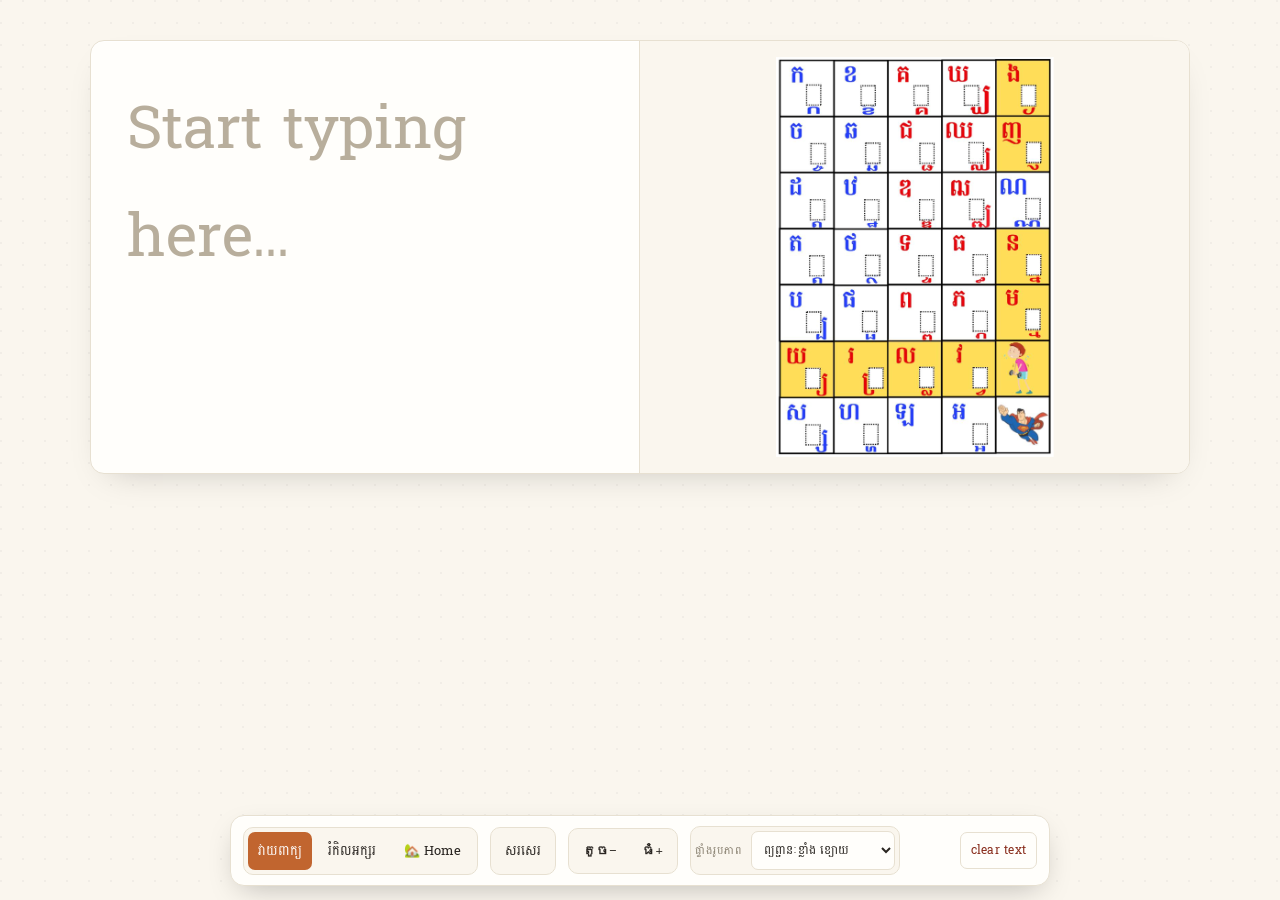
<file: encode/index.html>
<!DOCTYPE html>
<html lang="km">
<head>
  <meta charset="UTF-8">
  <meta name="viewport" content="width=device-width, initial-scale=1.0, maximum-scale=1.0, viewport-fit=cover">
  <title>ប្រកបអាន</title>
  <link rel="preconnect" href="https://fonts.googleapis.com">
  <link rel="preconnect" href="https://fonts.gstatic.com" crossorigin>
  <link href="https://fonts.googleapis.com/css2?family=Battambang:wght@400;700;900&display=swap" rel="stylesheet">
  <style>
    :root{
      --paper:#FAF6EE;
      --card:#FFFEFB;
      --ink:#2A2622;
      --muted:#8a8272;
      --line:#E7E0D1;
      --accent:#C1652F;
      --accent-soft:#F1E3D3;
      --toolbar-h: 64px;
    }
    *{ box-sizing:border-box; -webkit-tap-highlight-color:transparent; }
    html{ -webkit-text-size-adjust:100%; overflow-x:hidden; }
    body{
      margin:0;
      width:100%;
      min-height:100vh;
      min-height:100dvh;
      background:
        radial-gradient(circle at 1px 1px, #00000009 1px, transparent 0) 0 0/22px 22px,
        var(--paper);
      font-family:'Battambang', 'Courier New', ui-monospace, monospace;
      color:var(--ink);
      display:flex;
      flex-direction:column;
      align-items:center;
      padding:clamp(12px, 3vw, 24px) clamp(8px, 3vw, 36px) 24px;
      overflow-x:hidden;
    }
    h1{
      font-family:'Battambang', Georgia, 'Times New Roman', serif;
      font-weight:700;
      font-size:clamp(20px, 5vw, 30px);
      letter-spacing:-0.01em;
      margin:0 0 4px;
      text-align:center;
    }
    .sub{
      font-size:clamp(10px, 2.6vw, 12px);
      color:var(--muted);
      margin-bottom:20px;
      text-transform:uppercase;
      letter-spacing:0.09em;
      text-align:center;
    }

    /* Toolbar — the "pen tray" — pinned to the bottom of the viewport */
    .toolbar{
      position:fixed;
      bottom:clamp(6px, 2vw, 14px);
      left:50%;
      transform:translateX(-50%);
      z-index:100;
      width:min(820px, 96vw);
      max-height:min(60vh, 60dvh);
      overflow-y:auto;
      background:var(--card);
      border:1px solid var(--line);
      border-radius:14px;
      padding:10px 12px calc(10px + env(safe-area-inset-bottom, 0px));
      display:flex;
      flex-wrap:wrap;
      align-items:center;
      gap:8px 12px;
      box-shadow:0 1px 0 #fff inset, 0 10px 30px -10px #00000045;
      margin-bottom:0;
    }
    .tool-group{
      display:flex;
      gap:6px;
      background:var(--paper);
      border:1px solid var(--line);
      border-radius:10px;
      padding:4px;
      flex-wrap:wrap;
      align-items:center;
    }
    .tool-btn{
      font-family:'Battambang', 'Courier New', ui-monospace, monospace;
      font-size:clamp(12px, 3vw, 13px);
      border:none;
      background:transparent;
      color:var(--ink);
      padding:7px 10px;
      min-height:36px;
      border-radius:7px;
      cursor:pointer;
      transition:background .15s, color .15s;
      white-space:nowrap;
      touch-action:manipulation;
    }
    .tool-btn:hover{ background:#00000008; }
    .tool-btn.active{
      background:var(--accent);
      color:#fff;
    }
    .sub-bar{
      display:flex;
      align-items:center;
      gap:8px;
      flex-wrap:wrap;
      width:100%;
    }
    .bar-label{
      font-size:11px;
      color:var(--muted);
      text-transform:uppercase;
      letter-spacing:.06em;
      margin-right:2px;
      white-space:nowrap;
    }
    .pen-swatch{
      width:24px; height:24px;
      min-width:24px;
      border-radius:50%;
      border:2px solid #ffffffcc;
      outline:1px solid var(--line);
      cursor:pointer;
      padding:0;
      touch-action:manipulation;
    }
    .pen-swatch.active{
      outline:2px solid var(--accent);
      outline-offset:1px;
    }
    input[type="range"]{ accent-color: var(--accent); width:90px; max-width:30vw; }
    .text-btn{
      font-family:'Battambang', 'Courier New', ui-monospace, monospace;
      font-size:11.5px;
      background:none;
      border:1px solid var(--line);
      color:var(--ink);
      padding:7px 10px;
      min-height:34px;
      border-radius:7px;
      cursor:pointer;
      letter-spacing:.02em;
      white-space:nowrap;
      touch-action:manipulation;
    }
    .text-btn:hover{ background:var(--accent-soft); border-color:var(--accent); }
    .text-btn.active{
      background:var(--accent);
      color:#fff;
      border-color:var(--accent);
    }
    .text-btn.danger{ margin-left:auto; color:#8a2f1f; }
    .text-btn.danger:hover{ background:#f6dfd8; border-color:#8a2f1f; }

    .img-select{
      font-family:'Battambang', 'Courier New', ui-monospace, monospace;
      font-size:11.5px;
      background:var(--card);
      border:1px solid var(--line);
      color:var(--ink);
      padding:7px 8px;
      min-height:34px;
      border-radius:7px;
      cursor:pointer;
      letter-spacing:.02em;
      max-width:100%;
    }
    .img-select:hover{ border-color:var(--accent); }

    .homeBtn{
      font-family:'Battambang', 'Courier New', ui-monospace, monospace;
      font-size:clamp(12px, 3vw, 13px);
      background:transparent;
      border:none;
      color:var(--ink);
      padding:7px 12px;
      min-height:36px;
      border-radius:7px;
      cursor:pointer;
      white-space:nowrap;
      transition:background .15s, color .15s;
      touch-action:manipulation;
    }
    .homeBtn:hover{ background:#00000008; }
    .homeBtn:active{ transform:scale(0.96); }

    /* Stage — split into a typing/drawing half and an image half */
    .stage{
      position:relative;
      width:min(1100px, 96vw);
      margin-top:16px;
      background:var(--card);
      border:1px solid var(--line);
      border-radius:14px;
      box-shadow:0 1px 0 #fff inset, 0 14px 34px -20px #00000040;
      overflow:hidden;
      display:flex;
      align-items:stretch;
      flex-wrap:wrap;
    }
    .stage-half{
      position:relative;
      flex:1 1 50%;
      min-width:0;
    }
    .stage-text{
      border-right:1px solid var(--line);
    }
    .text-layer{
      position:relative;
      z-index:1;
      padding:clamp(16px, 4vw, 34px) clamp(14px, 4vw, 36px);
      min-height:clamp(220px, 40vh, 320px);
      height:100%;
      font-family:'Battambang', 'Courier New', ui-monospace, monospace;
      font-size:16px;
      line-height:1.8;
      outline:none;
      white-space:pre-wrap;
      word-wrap:break-word;
      overflow-wrap:break-word;
    }
    .text-layer:empty:before{
      content: attr(data-placeholder);
      color:#b8ae9c;
    }
    .letter{
      position:absolute;
      pointer-events:none;
      user-select:none;
      white-space:pre;
      font-family:'Battambang', 'Courier New', ui-monospace, monospace;
    }
    .text-layer.move-mode .letter{
      pointer-events:auto;
      cursor:grab;
      touch-action:none;
    }
    .text-layer.move-mode .letter.dragging{
      cursor:grabbing;
      z-index:5;
    }
    .font-btn{
      font-family:Georgia, serif;
      font-weight:700;
    }
    .draw-canvas{
      position:absolute;
      top:0; left:0;
      z-index:2;
      touch-action:none;
    }

    .stage-image{
      position:relative;
      display:flex;
      flex-direction:column;
      align-items:center;
      justify-content:center;
      min-height:clamp(200px, 40vh, 320px);
      background:var(--paper);
      padding:clamp(10px, 3vw, 16px);
      overflow:hidden;
    }
    .image-select-bar{
      position:absolute;
      top:10px;
      right:10px;
      z-index:3;
      display:flex;
      align-items:center;
      gap:6px;
    }
    .preview-image{
      max-width:100%;
      max-height:100%;
      width:auto;
      height:auto;
      object-fit:contain;
      border-radius:8px;
      display:block;
    }
    .image-placeholder{
      text-align:center;
      padding:24px;
      font-size:11.5px;
      color:var(--muted);
      line-height:1.6;
      max-width:220px;
    }
    .image-placeholder code{
      background:var(--accent-soft);
      padding:1px 5px;
      border-radius:4px;
      word-break:break-all;
    }

    .hint{
      width:min(1100px, 96vw);
      font-size:11.5px;
      color:var(--muted);
      margin-top:10px;
      line-height:1.6;
    }

    /* Large desktop: keep the stage comfortably centered, don't stretch too wide */
    @media (min-width:1400px){
      .stage{ width:min(1200px, 90vw); }
    }

    /* Tablet */
    @media (max-width:760px){
      .stage{ flex-direction:column; }
      .stage-text{ border-right:none; border-bottom:1px solid var(--line); }
      .stage-image{ min-height:240px; }
      .text-layer{ min-height:260px; }
    }

    /* Phone */
    @media (max-width:600px){
      body{ padding:14px 8px 20px; }
      h1{ margin-top:2px; }
      .toolbar{ padding:8px 10px calc(8px + env(safe-area-inset-bottom, 0px)); gap:6px 10px; bottom:8px; }
      .tool-group{ flex:1 1 auto; justify-content:center; }
      .text-btn.danger{ margin-left:0; flex:1 1 100%; text-align:center; }
      input[type="range"]{ width:70px; }
      .img-select{ font-size:11px; }
    }

    /* Small phone */
    @media (max-width:400px){
      .tool-btn{ padding:6px 8px; }
      .bar-label{ display:none; }
      .pen-swatch{ width:22px; height:22px; min-width:22px; }
      .text-layer{ font-size:15px; }
      .stage-image{ min-height:200px; }
    }

    /* Very narrow phones */
    @media (max-width:340px){
      .tool-group{ padding:3px; gap:4px; }
      .text-btn, .homeBtn, .img-select{ font-size:10.5px; padding:6px 7px; }
    }

    /* Short / landscape phones: shrink the toolbar footprint so it doesn't eat the stage */
    @media (max-height:480px) and (orientation:landscape){
      body{ padding-top:8px; padding-bottom:8px; }
      h1{ font-size:16px; margin-bottom:2px; }
      .sub{ margin-bottom:10px; }
      .toolbar{ position:static; transform:none; margin-top:12px; max-height:40vh; }
      .stage{ margin-top:0; }
      .text-layer, .stage-image{ min-height:180px; }
    }

    /* Respect reduced-motion preferences */
    @media (prefers-reduced-motion: reduce){
      *{ transition:none !important; }
    }
  </style>
</head>
<body>

  

  <div class="toolbar">
    <div class="tool-group" role="tablist" aria-label="Mode">
      <button class="tool-btn active" data-mode="type">វាយពាក្យ</button>
      <button class="tool-btn" data-mode="move">រំកិលអក្សរ</button>
      <button onclick="window.location.href='../index.html'" class="homeBtn">🏡 Home</button>
    </div>

    <div class="tool-group" aria-label="Draw toggle">
      <button id="drawToggleBtn" class="tool-btn" data-toggle="draw" title="Draw anytime, no need to switch modes">សរសេរ</button>
    </div>

    <div class="tool-group" aria-label="Font size">
      <button id="fontMinus" class="tool-btn font-btn" title="Smaller text">តូច−</button>
      <button id="fontPlus" class="tool-btn font-btn" title="Larger text">ធំ+</button>
    </div>

    <div class="tool-group" aria-label="Reference image">
      <span class="bar-label">ផ្ទាំងរូបភាព</span>
      <select id="imageSelect" class="img-select" title="Choose which reference image to display">
        <option value="1.svg">ព្យព្ជានៈខ្លាំង ខ្យោយ</option>
        <option value="2.svg">សូរស្រៈប្រើជាមួយពួក អ</option>
        <option value="3.svg">សូរស្រៈប្រើជាមួយពួក អ៊</option>
      </select>
    </div>

    <div id="drawBar" class="sub-bar" style="display:none;">
      <span class="bar-label">color</span>
      <button class="pen-swatch active" data-color="#2A2622" style="background:#2A2622" title="Ink"></button>
      <button class="pen-swatch" data-color="#C1652F" style="background:#C1652F" title="Amber"></button>
      <button class="pen-swatch" data-color="#2E6E9E" style="background:#2E6E9E" title="Blue"></button>
      <button class="pen-swatch" data-color="#3E8E5A" style="background:#3E8E5A" title="Green"></button>
      <button class="pen-swatch" data-color="#B3243D" style="background:#B3243D" title="Red"></button>
      <span class="bar-label">size</span>
      <select id="penSize" class="img-select" title="Pen thickness">
        <option value="2" selected>2</option>
        <option value="4">4</option>
        <option value="6">6</option>
        <option value="8">8</option>
        <option value="10">10</option>
        <option value="15">15</option>
        <option value="20">20</option>
        <option value="30">30</option>
        <option value="45">45</option>
        <option value="60">60</option>
        <option value="90">90</option>
      </select>
      <button id="undoBtn" class="text-btn">undo stroke</button>
      <button id="eraserBtn" class="text-btn" title="Erase strokes">លុប</button>
      <button id="clearDrawBtn" class="text-btn">សម្អាត</button>
    </div>

    <div id="moveBar" class="sub-bar" style="display:none;">
      <span class="bar-label">drag any letter to move it</span>
      <button id="resetPositionsBtn" class="text-btn">reset layout</button>
    </div>

    <button id="clearTextBtn" class="text-btn danger">clear text</button>
  </div>

  <div id="stage" class="stage">
    <div class="stage-half stage-text">
      <div id="textLayer" class="text-layer" contenteditable="true" data-placeholder="Start typing here…"></div>
      <canvas id="drawCanvas" class="draw-canvas"></canvas>
    </div>
    <div class="stage-half stage-image">
      <!-- Image a.jpg from the "image" folder is displayed here -->
      <img id="previewImage" class="preview-image" src="image/1.svg" alt="Reference image 1.jpg">
      <div id="imagePlaceholder" class="image-placeholder" style="display:none;">
        Save an image at <code>./image/1.svg</code> next to this page and refresh — it'll appear here automatically.
      </div>
      <canvas id="drawCanvasImage" class="draw-canvas"></canvas>
    </div>
  </div>

  
<script>
  const textLayer = document.getElementById('textLayer');
  const canvas = document.getElementById('drawCanvas');
  const ctx = canvas.getContext('2d');
  const imageCanvas = document.getElementById('drawCanvasImage');
  const imageCtx = imageCanvas.getContext('2d');
  const stageImage = document.querySelector('.stage-image');
  const toolbarEl = document.querySelector('.toolbar');

  let mode = 'type'; // 'type' | 'move'
  let drawEnabled = false; // drawing is an independent overlay, not an exclusive mode
  let drawColor = '#2A2622';
  let drawSize = 2;
  let isEraser = false;
  let fontSize = 60; // default text size (px)
  let isShattered = false;

  // Each drawable surface tracks its own canvas/ctx/strokes independently,
  // but shares the same color/size settings and draw mode.
  function makeSurface(canvasEl, contextEl, sizeFn){
    return {
      canvas: canvasEl,
      ctx: contextEl,
      strokes: [],
      currentStroke: null,
      drawing: false,
      sizeFn
    };
  }

  const textSurface = makeSurface(canvas, ctx, () => ({
    w: Math.max(textLayer.offsetWidth, textLayer.scrollWidth),
    h: Math.max(textLayer.offsetHeight, textLayer.scrollHeight, 320)
  }));
  const imageSurface = makeSurface(imageCanvas, imageCtx, () => ({
    w: stageImage.clientWidth,
    h: stageImage.clientHeight
  }));
  const surfaces = [textSurface, imageSurface];
  let lastUsedSurface = textSurface;

  function sizeSurface(surface){
    const { w, h } = surface.sizeFn();
    const dpr = window.devicePixelRatio || 1;
    surface.canvas.style.width = w + 'px';
    surface.canvas.style.height = h + 'px';
    surface.canvas.width = Math.round(w * dpr);
    surface.canvas.height = Math.round(h * dpr);
    surface.ctx.setTransform(dpr, 0, 0, dpr, 0, 0);
    redrawStrokes(surface);
  }
  function sizeCanvasToLayer(){
    surfaces.forEach(sizeSurface);
  }

  function redrawStrokes(surface){
    const { ctx: c, strokes, canvas: cv } = surface;
    c.clearRect(0, 0, cv.width, cv.height);
    strokes.forEach(s => {
      if(s.points.length < 1) return;
      c.globalCompositeOperation = s.erase ? 'destination-out' : 'source-over';
      c.strokeStyle = s.color;
      c.lineWidth = s.size;
      c.lineCap = 'round';
      c.lineJoin = 'round';
      c.beginPath();
      c.moveTo(s.points[0].x, s.points[0].y);
      for(let i = 1; i < s.points.length; i++){
        c.lineTo(s.points[i].x, s.points[i].y);
      }
      c.stroke();
    });
    c.globalCompositeOperation = 'source-over';
  }

  function getPos(canvasEl, e){
    const rect = canvasEl.getBoundingClientRect();
    const clientX = e.touches ? e.touches[0].clientX : e.clientX;
    const clientY = e.touches ? e.touches[0].clientY : e.clientY;
    return { x: clientX - rect.left, y: clientY - rect.top };
  }

  function startDraw(surface, e){
    if(!drawEnabled) return;
    surface.drawing = true;
    lastUsedSurface = surface;
    const p = getPos(surface.canvas, e);
    surface.currentStroke = { color: drawColor, size: isEraser ? drawSize * 2 : drawSize, erase: isEraser, points: [p] };
    surface.strokes.push(surface.currentStroke);
    e.preventDefault();
  }
  function moveDraw(surface, e){
    if(!surface.drawing || !surface.currentStroke) return;
    const p = getPos(surface.canvas, e);
    const pts = surface.currentStroke.points;
    const last = pts[pts.length - 1];
    pts.push(p);
    const c = surface.ctx;
    c.globalCompositeOperation = surface.currentStroke.erase ? 'destination-out' : 'source-over';
    c.strokeStyle = surface.currentStroke.color;
    c.lineWidth = surface.currentStroke.size;
    c.lineCap = 'round';
    c.lineJoin = 'round';
    c.beginPath();
    c.moveTo(last.x, last.y);
    c.lineTo(p.x, p.y);
    c.stroke();
    c.globalCompositeOperation = 'source-over';
    e.preventDefault();
  }
  function endDraw(surface){
    surface.drawing = false;
    surface.currentStroke = null;
  }

  surfaces.forEach(surface => {
    const cv = surface.canvas;
    cv.addEventListener('mousedown', e => startDraw(surface, e));
    cv.addEventListener('mousemove', e => moveDraw(surface, e));
    window.addEventListener('mouseup', () => endDraw(surface));
    cv.addEventListener('touchstart', e => startDraw(surface, e), { passive:false });
    cv.addEventListener('touchmove', e => moveDraw(surface, e), { passive:false });
    cv.addEventListener('touchend', () => endDraw(surface));
  });

  function updateCanvasInteractivity(){
    canvas.style.pointerEvents = drawEnabled ? 'auto' : 'none';
    canvas.style.cursor = drawEnabled ? 'crosshair' : 'default';
    imageCanvas.style.pointerEvents = drawEnabled ? 'auto' : 'none';
    imageCanvas.style.cursor = drawEnabled ? 'crosshair' : 'default';
  }

  function setDrawEnabled(next){
    drawEnabled = next;
    document.getElementById('drawToggleBtn').classList.toggle('active', drawEnabled);
    document.getElementById('drawBar').style.display = drawEnabled ? 'flex' : 'none';
    updateCanvasInteractivity();
  }

  document.getElementById('drawToggleBtn').addEventListener('click', () => setDrawEnabled(!drawEnabled));

  function setMode(next){
    mode = next;
    document.querySelectorAll('.tool-btn[data-mode]').forEach(b => b.classList.toggle('active', b.dataset.mode === mode));
    document.getElementById('moveBar').style.display = mode === 'move' ? 'flex' : 'none';
    textLayer.classList.toggle('move-mode', mode === 'move');

    if(mode === 'move'){
      textLayer.setAttribute('contenteditable', 'false');
      shatterText();
    } else {
      textLayer.setAttribute('contenteditable', 'true');
      if(mode === 'type' && !drawEnabled) textLayer.focus();
    }
    updateCanvasInteractivity();
  }

  // ---- Font size ----
  function updateFontSize(delta){
    fontSize = Math.min(100, Math.max(2, fontSize + delta));
    textLayer.style.fontSize = fontSize + 'px';
    sizeCanvasToLayer();
  }
  document.getElementById('fontMinus').addEventListener('click', () => updateFontSize(-2));
  document.getElementById('fontPlus').addEventListener('click', () => updateFontSize(2));

  // ---- Move mode: shatter text into individually draggable letters ----
  function getClientPos(e){
    if(e.touches && e.touches.length) return { x: e.touches[0].clientX, y: e.touches[0].clientY };
    return { x: e.clientX, y: e.clientY };
  }

  function attachDrag(letter){
    let dragOffsetX = 0, dragOffsetY = 0, isDragging = false;

    function onDown(e){
      if(mode !== 'move') return;
      isDragging = true;
      letter.classList.add('dragging');
      const p = getClientPos(e);
      const rect = letter.getBoundingClientRect();
      dragOffsetX = p.x - rect.left;
      dragOffsetY = p.y - rect.top;
      e.preventDefault();
      e.stopPropagation();
    }
    function onMove(e){
      if(!isDragging) return;
      const p = getClientPos(e);
      const stageRect = textLayer.getBoundingClientRect();
      letter.style.left = (p.x - stageRect.left - dragOffsetX) + 'px';
      letter.style.top = (p.y - stageRect.top - dragOffsetY) + 'px';
      e.preventDefault();
    }
    function onUp(){
      isDragging = false;
      letter.classList.remove('dragging');
    }

    letter.addEventListener('mousedown', onDown);
    letter.addEventListener('touchstart', onDown, { passive:false });
    window.addEventListener('mousemove', onMove, { passive:false });
    window.addEventListener('touchmove', onMove, { passive:false });
    window.addEventListener('mouseup', onUp);
    window.addEventListener('touchend', onUp);
  }

  function shatterText(){
    if(isShattered) return;
    const rawText = textLayer.innerText || '';
    textLayer.innerHTML = '';
    if(!rawText.trim()){ isShattered = true; return; }

    // Step 1: lay characters out normally so the browser computes natural wrapping
    const lines = rawText.split('\n');
    const flowSpans = [];
    lines.forEach((line, li) => {
      [...line].forEach(ch => {
        const span = document.createElement('span');
        span.textContent = ch === ' ' ? '\u00A0' : ch;
        textLayer.appendChild(span);
        flowSpans.push(span);
      });
      if(li < lines.length - 1) textLayer.appendChild(document.createElement('br'));
    });

    // Step 2: measure each character's natural position relative to the text layer
    const stageRect = textLayer.getBoundingClientRect();
    const positions = flowSpans.map(span => {
      const r = span.getBoundingClientRect();
      return { left: r.left - stageRect.left, top: r.top - stageRect.top, text: span.textContent };
    });

    // Step 3: rebuild as absolutely-positioned, independently draggable letters
    textLayer.innerHTML = '';
    positions.forEach(pos => {
      const letter = document.createElement('span');
      letter.className = 'letter';
      letter.textContent = pos.text;
      letter.style.left = pos.left + 'px';
      letter.style.top = pos.top + 'px';
      letter.dataset.origLeft = pos.left;
      letter.dataset.origTop = pos.top;
      textLayer.appendChild(letter);
      attachDrag(letter);
    });
    isShattered = true;
  }

  function resetLetterPositions(){
    textLayer.querySelectorAll('.letter').forEach(letter => {
      letter.style.left = letter.dataset.origLeft + 'px';
      letter.style.top = letter.dataset.origTop + 'px';
    });
  }
  document.getElementById('resetPositionsBtn').addEventListener('click', resetLetterPositions);

  // ---- Right-side image: chosen via the image dropdown, defaults to image/1.svg ----
  const previewImage = document.getElementById('previewImage');
  const imagePlaceholder = document.getElementById('imagePlaceholder');
  const imageSelect = document.getElementById('imageSelect');

  imageSelect.addEventListener('change', function(){
    previewImage.src = 'image/' + this.value;
  });

  previewImage.addEventListener('error', function() {
    this.style.display = 'none';
    imagePlaceholder.style.display = 'block';
  });

  previewImage.addEventListener('load', function() {
    this.style.display = 'block';
    imagePlaceholder.style.display = 'none';
    sizeSurface(imageSurface);
  });

  if (previewImage.complete && previewImage.naturalWidth > 0) {
    previewImage.style.display = 'block';
    imagePlaceholder.style.display = 'none';
  } else if (previewImage.complete && previewImage.naturalWidth === 0) {
    previewImage.style.display = 'none';
    imagePlaceholder.style.display = 'block';
  }

  document.querySelectorAll('.tool-btn[data-mode]').forEach(btn => {
    btn.addEventListener('click', () => setMode(btn.dataset.mode));
  });

  document.querySelectorAll('.pen-swatch').forEach(sw => {
    sw.addEventListener('click', () => {
      drawColor = sw.dataset.color;
      isEraser = false;
      document.getElementById('eraserBtn').classList.remove('active');
      document.querySelectorAll('.pen-swatch').forEach(s => s.classList.remove('active'));
      sw.classList.add('active');
    });
  });

  document.getElementById('eraserBtn').addEventListener('click', function(){
    isEraser = !isEraser;
    this.classList.toggle('active', isEraser);
    document.querySelectorAll('.pen-swatch').forEach(s => s.classList.toggle('active', !isEraser && s.dataset.color === drawColor));
  });

  document.getElementById('penSize').addEventListener('change', e => {
    drawSize = Number(e.target.value);
  });

  document.getElementById('clearDrawBtn').addEventListener('click', () => {
    surfaces.forEach(surface => {
      surface.strokes = [];
      surface.ctx.clearRect(0, 0, surface.canvas.width, surface.canvas.height);
    });
  });

  document.getElementById('undoBtn').addEventListener('click', () => {
    // Undo the most recent stroke drawn, on whichever surface it was drawn on.
    lastUsedSurface.strokes.pop();
    redrawStrokes(lastUsedSurface);
  });

  document.getElementById('clearTextBtn').addEventListener('click', () => {
    if(confirm('Clear all typed text? This won\'t affect your drawing.')){
      textLayer.innerHTML = '';
      isShattered = false;
      if(mode === 'type') textLayer.focus();
    }
  });

  // ---- Keep body padding clear of the fixed bottom toolbar, even as its height changes ----
  function adjustBodyPadding(){
    // On short/landscape screens the toolbar becomes static (see CSS), so no reserved padding is needed.
    const isStatic = window.matchMedia('(max-height:480px) and (orientation:landscape)').matches;
    document.body.style.paddingBottom = isStatic ? '20px' : (toolbarEl.offsetHeight + 28) + 'px';
  }
  const roToolbar = new ResizeObserver(adjustBodyPadding);
  roToolbar.observe(toolbarEl);

  const ro = new ResizeObserver(() => sizeCanvasToLayer());
  ro.observe(textLayer);
  ro.observe(stageImage);
  window.addEventListener('resize', () => { sizeCanvasToLayer(); adjustBodyPadding(); });
  window.addEventListener('orientationchange', () => setTimeout(() => { sizeCanvasToLayer(); adjustBodyPadding(); }, 200));
  window.addEventListener('load', () => {
    textLayer.style.fontSize = fontSize + 'px';
    sizeCanvasToLayer();
    setMode('type');
    updateCanvasInteractivity();
    adjustBodyPadding();
  });
</script>
</body>
</html>
</file>
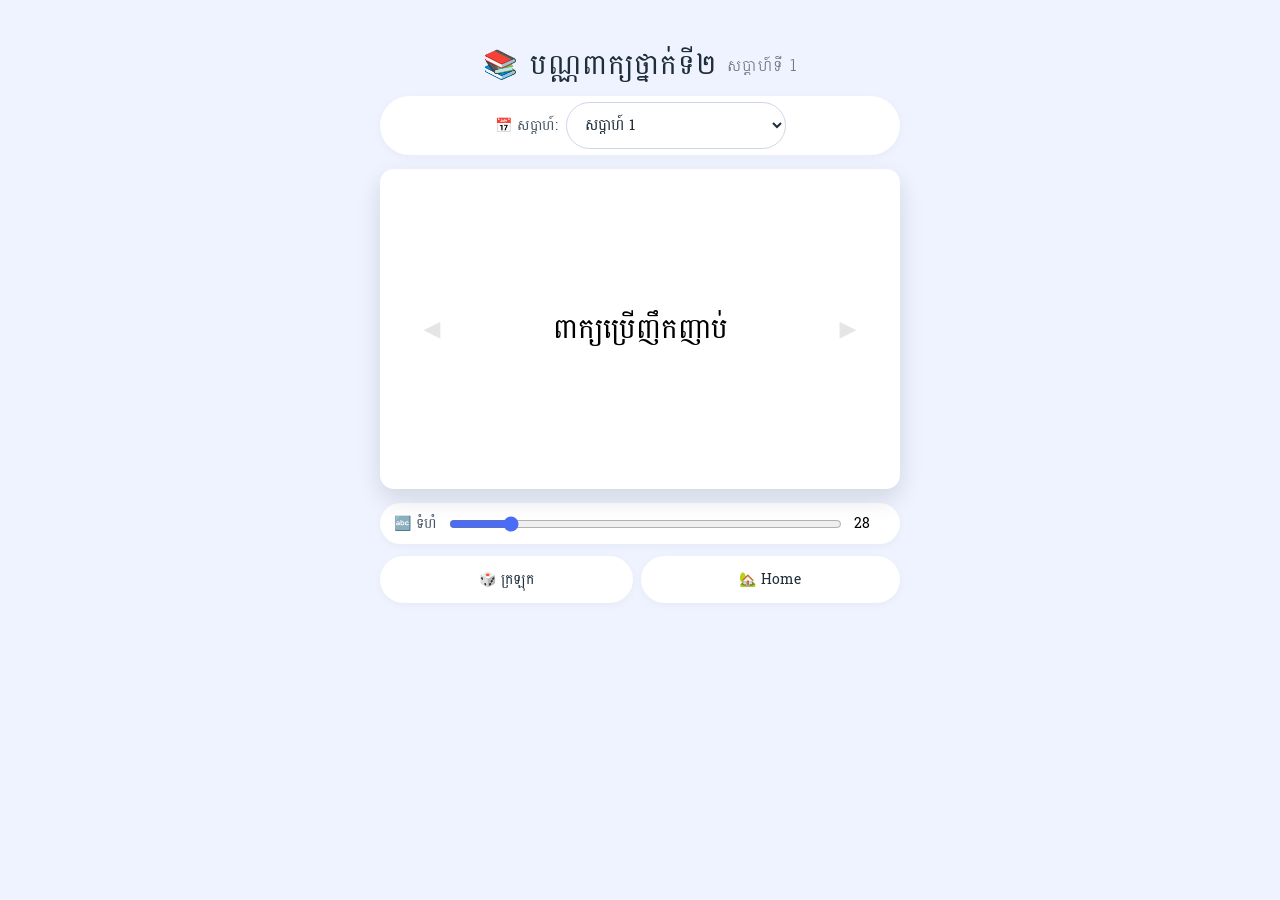
<file: High Frequency Words 2/index.html>
<!DOCTYPE html>
<html lang="en">
<head>
  <meta charset="UTF-8">
  <meta name="viewport" content="width=device-width, initial-scale=1.0, maximum-scale=1.0, user-scalable=no">
  <title>Weekly Flashcards · 37 Weeks</title>
  <!-- Google Font: Battambang (Khmer) -->
  <link href="https://fonts.googleapis.com/css2?family=Battambang:wght@100;300;400;700;900&display=swap" rel="stylesheet">
  <style>
    :root{
      --card-font-size: 28px;
      --panel-bg: #1f2e3a;
      --panel-text: #f0ede5;
      --accent: #4a6cf7;
      --radius: 14px;
      --content-max: 340px;
    }
    *{ box-sizing:border-box; margin:0; padding:0; }
    html{ -webkit-text-size-adjust:100%; }
    body{
      font-family: 'Battambang', 'Segoe UI', Roboto, system-ui, sans-serif;
      background:#eef3ff;
      display:flex;
      flex-direction:column;
      align-items:center;
      padding:20px 12px 30px;
      min-height:100vh;
      width:100%;
      overflow-x:hidden;
    }
    h2{
      margin-bottom:6px;
      font-weight:400;
      color:#1f2e3a;
      letter-spacing:1px;
      display:flex;
      align-items:center;
      gap:10px;
      flex-wrap:wrap;
      justify-content:center;
      font-family: 'Battambang', 'Segoe UI', system-ui, sans-serif;
      font-size: clamp(18px, 4vw, 24px);
      text-align:center;
    }
    .week-selector{
      display:flex;
      gap:8px;
      align-items:center;
      margin-bottom:14px;
      width:100%;
      max-width:var(--content-max);
      justify-content:center;
      background:white;
      padding:6px 14px;
      border-radius:40px;
      box-shadow:0 2px 8px rgba(0,0,0,0.04);
      font-family: 'Battambang', 'Segoe UI', system-ui, sans-serif;
    }
    .week-selector label{
      font-size:14px;
      color:#445566;
      font-weight:500;
      white-space:nowrap;
      font-family: 'Battambang', 'Segoe UI', system-ui, sans-serif;
    }
    .week-selector select{
      padding:8px 14px;
      border:1px solid #ccd7e6;
      border-radius:30px;
      background:white;
      font-size:15px;
      font-weight:500;
      color:#1f2e3a;
      cursor:pointer;
      outline:none;
      transition:border .2s;
      flex:1;
      max-width:220px;
      min-width:0;
      appearance:auto;
      font-family: 'Battambang', 'Segoe UI', system-ui, sans-serif;
    }
    .week-selector select:focus{
      border-color:var(--accent);
      box-shadow:0 0 0 3px rgba(74,108,247,0.12);
    }
    .stack{
      position:relative;
      width:100%;
      max-width:var(--content-max);
      height:min(240px, 45vh);
      min-height:180px;
      perspective:1400px;
      margin-bottom:10px;
    }
    .card{
      position:absolute;
      width:100%;
      height:100%;
      transition:opacity .3s;
      cursor:pointer;
      user-select:none;
    }
    .card.hidden{ opacity:0; pointer-events:none; }
    .face{
      position:absolute;
      width:100%;
      height:100%;
      border-radius:var(--radius);
      display:flex;
      align-items:center;
      justify-content:center;
      font-size:var(--card-font-size);
      box-shadow:0 10px 25px rgba(0,0,0,.12);
      background:white;
      padding:20px;
    }
    .text{
      position:relative;
      z-index:2;
      text-align:center;
      padding:4px;
      word-break:break-word;
      max-width:90%;
      line-height:1.3;
      font-family: 'Battambang', 'Segoe UI', system-ui, sans-serif;
    }
    .card::before, .card::after{
      position:absolute;
      top:0;
      width:20%;
      height:100%;
      display:flex;
      align-items:center;
      justify-content:center;
      font-size:22px;
      color:rgba(0,0,0,.10);
      pointer-events:none;
      z-index:3;
      font-weight:300;
      font-family: 'Battambang', 'Segoe UI', system-ui, sans-serif;
    }
    .card::before{ content:"◀"; left:0; }
    .card::after{ content:"▶"; right:0; }

    .bottom-controls{
      width:100%;
      max-width:var(--content-max);
      margin-top:4px;
    }
    .font-control{
      display:flex;
      align-items:center;
      gap:12px;
      margin-bottom:12px;
      background:white;
      padding:8px 14px;
      border-radius:40px;
      box-shadow:0 2px 8px rgba(0,0,0,0.04);
      justify-content:center;
      font-family: 'Battambang', 'Segoe UI', system-ui, sans-serif;
    }
    .font-control label{
      font-size:14px;
      color:#445566;
      font-family: 'Battambang', 'Segoe UI', system-ui, sans-serif;
    }
    .font-control input[type="range"]{
      flex:1;
      accent-color:var(--accent);
      min-width:0;
    }
    .nav{
      display:flex;
      gap:8px;
      flex-wrap:wrap;
      justify-content:center;
    }
    .nav button{
      padding:10px 16px;
      border:none;
      background:white;
      color:#1f2e3a;
      border-radius:40px;
      cursor:pointer;
      font-weight:500;
      font-size:14px;
      box-shadow:0 2px 8px rgba(0,0,0,0.04);
      transition:all .2s;
      border:1px solid transparent;
      flex:1 1 auto;
      min-width:90px;
      font-family: 'Battambang', 'Segoe UI', system-ui, sans-serif;
    }
    .nav button:hover{
      background:#f0f4ff;
      border-color:#ccd7e6;
      transform:translateY(-1px);
    }
    .nav button:active{ transform:scale(0.96); }
    .homeBtn{
      background:#eef3ff;
    }
    .empty{
      display:flex;
      align-items:center;
      justify-content:center;
      height:100%;
      color:#8899aa;
      font-size:18px;
      font-style:italic;
      font-family: 'Battambang', 'Segoe UI', system-ui, sans-serif;
    }

    /* ---- RESPONSIVE BREAKPOINTS ---- */

    /* Small phones */
    @media (max-width: 360px){
      :root{ --content-max: 100%; }
      body{ padding:14px 8px 24px; }
      .stack{ height:min(200px, 40vh); }
      .nav button{ padding:9px 10px; font-size:13px; min-width:80px; }
    }

    /* Tablets and up */
    @media (min-width: 640px){
      :root{ --content-max: 460px; }
      .stack{ height:280px; }
    }

    /* Desktops / large screens */
    @media (min-width: 1024px){
      :root{ --content-max: 520px; }
      body{ padding:40px 12px 40px; }
      .stack{ height:320px; }
      h2{ font-size:28px; }
    }

    /* Landscape phones (short viewport height) */
    @media (max-height: 480px) and (orientation: landscape){
      body{ padding:10px 12px 14px; }
      h2{ margin-bottom:4px; font-size:16px; }
      .stack{ height:min(160px, 55vh); margin-bottom:6px; }
      .week-selector{ margin-bottom:8px; }
      .font-control{ margin-bottom:8px; }
    }

    /* Fine pointer / hover-capable devices get a touch more breathing room */
    @media (hover: hover) and (pointer: fine){
      .stack{ cursor:pointer; }
    }
  </style>
</head>
<body>

<h2>
  <span>📚 បណ្ណពាក្យថ្នាក់ទី២</span>
  <span style="font-size:16px;font-weight:300;color:#667;font-family:'Battambang','Segoe UI',system-ui,sans-serif;" id="weekDisplay">សប្តាហ៍ទី 1</span>
</h2>

<div class="week-selector">
  <label for="weekDropdown">📅 សប្តាហ៍:</label>
  <select id="weekDropdown"></select>
</div>

<div class="stack" id="stack"></div>

<div class="bottom-controls">
  <div class="font-control">
    <label>🔤 ទំហំ</label>
    <input type="range" min="16" max="100" value="28" oninput="changeFontSize(this.value)">
    <span id="fontSizeLabel" style="min-width:32px;font-size:14px;font-family:'Battambang','Segoe UI',system-ui,sans-serif;">28</span>
  </div>

  <div class="nav">
    <button onclick="randomCard()">🎲 ក្រឡុក</button>
    <button onclick="window.location.href='../index.html'" class="homeBtn">🏡 Home</button>
  </div>
</div>

<script>
  // ============ DATA ============
  const WEEK_COUNT = 37;

  // Generate the word list for all 37 weeks, in correct week order (index 0 = Week 1).
  function generateSampleWords() {
    return [
      ['ពាក្យប្រើញឹកញាប់'],                                            // Week 1
      ['ខ្ញុំ', 'អាច', 'មើល', 'ឃើញ', 'របស់'],                          // Week 2
      ['យើង', 'ចេះ', 'មួយ', 'ពេលណា', 'នឹង'],                          // Week 3
      ['កូន', 'ស្រឡាញ់', 'ពណ៌'],                                       // Week 4
      ['ធំ', 'តូច', 'ហើយ'],                                            // Week 5
      ['ចូលចិត្ត', 'លេង'],                                             // Week 6
      ['ខាង', 'ក្រៅ', 'ទៅ', 'វា'],                                     // Week 7
      ['តើ', 'អ្វី'],                                                  // Week 8
      ['អាហារ', 'ទាំង', 'អស់', 'មែន'],                                 // Week 9
      ['ធ្វើ', 'ដែរ', 'ឬ', 'ទេ', 'ឱ្យ', 'មិន', 'ល្អ'],                 // Week 10
      ['ក្នុង', 'សៀវភៅ'],                                              // Week 11
      ['ដោយ', 'វែង', 'ខ្លាំង', 'ថ្មី', 'ចាស់'],                        // Week 12
      ['រត់', 'ចុះ', 'ឡើង', 'ជួប', 'មុខ'],                             // Week 13
      ['ចង់'],                                                          // Week 14
      ['នេះ', 'ជា'],                                                    // Week 15
      ['បី', 'បាន', 'នាំ', 'គ្នា', 'តាម', 'ខំ', 'នៅ', 'កុមារ'],        // Week 16
      ['និង', 'ឪពុក', 'និយាយ', 'គឺ', 'លើ', 'ផ្ទះ', 'ដេក'],             // Week 17
      ['តា', 'ទិញ', 'គាត់', 'ជាមួយ', 'អាន'],                           // Week 18
      ['មក', 'ដល់', 'ឯណា'],                                            // Week 19
      ['សាលា', 'ម៉ែ', 'ធំ', 'ណាស់', 'បង', 'ប្រុស', 'សុំ'],             // Week 20
      ['ធ្មេញ', 'ដុស', 'ស្អាត', 'ក្រៅ', 'ក្នុង', 'ឆ្វេង', 'ស្តាំ', 'ឱប'], // Week 21
      ['នរណា', 'ជួយ', 'រូប', 'ពុក', 'សរសេរ', 'រឿង'],                   // Week 22
      ['ផ្ទះ', 'វង្វេង', 'ឆ្លើយ', 'តប', 'អរគុណ'],                      // Week 23
      ['ពូ'],                                                           // Week 24
      ['ក្មេង', 'ប៉ុន្តែ', 'រៀន'],                                     // Week 25
      ['មិត្ត', 'នោះ', 'រក'],                                          // Week 26
      ['ក្រោយ', 'ថា'],                                                 // Week 27
      ['គេ', 'មនុស្ស', 'ដើរ', 'ឮ'],                                    // Week 28
      ['ថ្ងៃ', 'អាទិត្យ', 'ព្រឹក', 'ញ៉ាំ', 'ប្អូន', 'ស្រី'],           // Week 29
      ['បន្លែ', 'ចម្អិន', 'ស្ងួត', 'បង្អែម', 'ស្លាបព្រា', 'គ្រឿង'],    // Week 30
      ['លើក', 'បន្តិច', 'ប្រាប់'],                                     // Week 31
      ['ងូត', 'ទឹក', 'ដាក់', 'កុំ', 'កំពុង'],                          // Week 32
      ['ឈឺ', 'ដៃ', 'ឥឡូវ', 'ជើង'],                                     // Week 33
      ['ខែ', 'ជិះ', 'មេសា', 'ឈប់', 'ក្រោម'],                           // Week 34
      ['រំលឹកពាក្យដែលរៀនហើយ'],                                         // Week 35
      ['រំលឹកពាក្យដែលរៀនហើយ'],                                         // Week 36
      ['រំលឹកពាក្យដែលរៀនហើយ'],                                         // Week 37
    ];
  }

  let weeksData = generateSampleWords();
  let currentWeek = 0;
  let cards = [];
  let current = 0;

  // ============ LOAD WEEK ============
  function loadWeek(weekIndex) {
    currentWeek = weekIndex;
    const words = weeksData[weekIndex] || [];
    cards = words.map(text => ({ text }));
    current = 0;
    renderCards();
    updateWeekUI();
    document.getElementById('weekDisplay').textContent = `សប្តាហ៍ទី ${weekIndex+1}`;
    // update dropdown
    document.getElementById('weekDropdown').value = weekIndex;
  }

  // ============ RENDER ============
  function renderCards(){
    const stack = document.getElementById("stack");
    stack.innerHTML = "";
    if(cards.length === 0){
      stack.innerHTML = `<div class="empty">មិនមានបណ្ណពាក្យ</div>`;
      return;
    }
    const c = cards[current];
    const card = document.createElement("div");
    card.className = "card";
    card.innerHTML = `
      <div class="face">
        <div class="text">${c.text}</div>
      </div>
    `;
    let startX = 0;
    card.addEventListener("touchstart",(e)=>{
      startX = e.touches[0].clientX;
    },{passive:true});
    card.addEventListener("touchend",(e)=>{
      const endX = e.changedTouches[0].clientX;
      const diff = endX - startX;
      const rect = card.getBoundingClientRect();
      const x = endX - rect.left;
      const w = rect.width;
      if(Math.abs(diff) > 60){
        if(diff > 0) prev();
        else next();
        return;
      }
      if(x < w*0.2) prev();
      else if(x > w*0.8) next();
    },{passive:true});
    card.addEventListener("click",(e)=>{
      const rect = card.getBoundingClientRect();
      const x = e.clientX - rect.left;
      const w = rect.width;
      if(x < w*0.2) prev();
      else if(x > w*0.8) next();
    });
    stack.appendChild(card);
  }

  // ============ CARD OPERATIONS ============
  function randomCard(){
    if(cards.length < 2) return;
    let r;
    do{ r = Math.floor(Math.random()*cards.length); }while(r === current);
    current = r;
    renderCards();
  }

  function next(){
    if(current < cards.length-1){ current++; renderCards(); }
  }
  function prev(){
    if(current > 0){ current--; renderCards(); }
  }

  function changeFontSize(v){
    document.documentElement.style.setProperty("--card-font-size", v+"px");
    document.getElementById("fontSizeLabel").textContent = v;
  }

  // ============ WEEK UI ============
  function updateWeekUI() {
    const dropdown = document.getElementById('weekDropdown');
    dropdown.innerHTML = '';
    for (let i = 0; i < WEEK_COUNT; i++) {
      const option = document.createElement('option');
      option.value = i;
      option.textContent = `សប្តាហ៍ ${i+1}`;
      dropdown.appendChild(option);
    }
    dropdown.value = currentWeek;
    dropdown.addEventListener('change', function() {
      loadWeek(parseInt(this.value));
    });
  }

  // ============ INIT ============
  loadWeek(0);
  updateWeekUI();

  window.randomCard = randomCard;
  window.next = next;
  window.prev = prev;
  window.changeFontSize = changeFontSize;
  window.loadWeek = loadWeek;
</script>

</body>
</html>
</file>
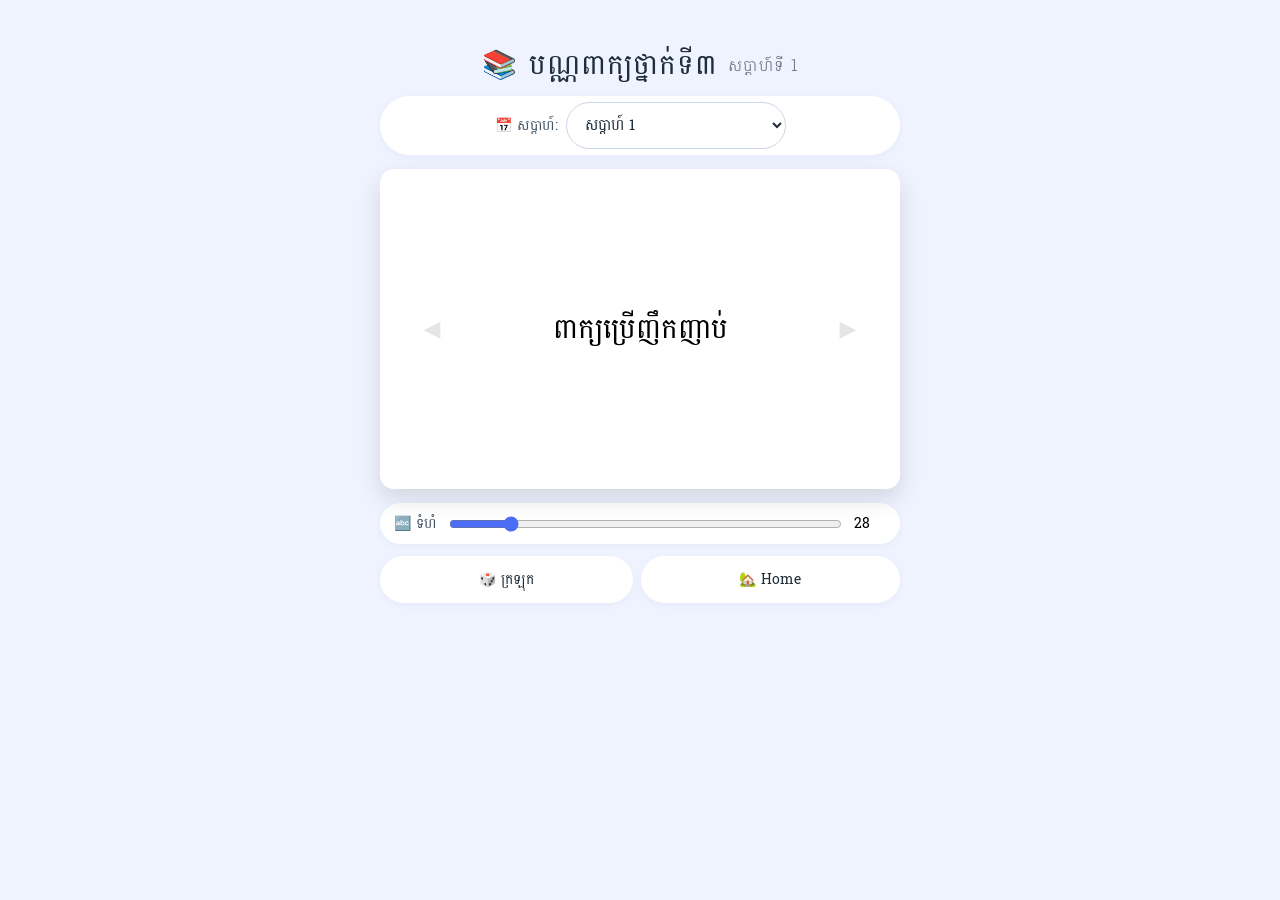
<file: High Frequency Words 3/index.html>
<!DOCTYPE html>
<html lang="en">
<head>
  <meta charset="UTF-8">
  <meta name="viewport" content="width=device-width, initial-scale=1.0, maximum-scale=1.0, user-scalable=no">
  <title>Weekly Flashcards · 37 Weeks</title>
  <!-- Google Font: Battambang (Khmer) -->
  <link href="https://fonts.googleapis.com/css2?family=Battambang:wght@100;300;400;700;900&display=swap" rel="stylesheet">
  <style>
    :root{
      --card-font-size: 28px;
      --panel-bg: #1f2e3a;
      --panel-text: #f0ede5;
      --accent: #4a6cf7;
      --radius: 14px;
      --content-max: 340px;
    }
    *{ box-sizing:border-box; margin:0; padding:0; }
    html{ -webkit-text-size-adjust:100%; }
    body{
      font-family: 'Battambang', 'Segoe UI', Roboto, system-ui, sans-serif;
      background:#eef3ff;
      display:flex;
      flex-direction:column;
      align-items:center;
      padding:20px 12px 30px;
      min-height:100vh;
      width:100%;
      overflow-x:hidden;
    }
    h2{
      margin-bottom:6px;
      font-weight:400;
      color:#1f2e3a;
      letter-spacing:1px;
      display:flex;
      align-items:center;
      gap:10px;
      flex-wrap:wrap;
      justify-content:center;
      font-family: 'Battambang', 'Segoe UI', system-ui, sans-serif;
      font-size: clamp(18px, 4vw, 24px);
      text-align:center;
    }
    .week-selector{
      display:flex;
      gap:8px;
      align-items:center;
      margin-bottom:14px;
      width:100%;
      max-width:var(--content-max);
      justify-content:center;
      background:white;
      padding:6px 14px;
      border-radius:40px;
      box-shadow:0 2px 8px rgba(0,0,0,0.04);
      font-family: 'Battambang', 'Segoe UI', system-ui, sans-serif;
    }
    .week-selector label{
      font-size:14px;
      color:#445566;
      font-weight:500;
      white-space:nowrap;
      font-family: 'Battambang', 'Segoe UI', system-ui, sans-serif;
    }
    .week-selector select{
      padding:8px 14px;
      border:1px solid #ccd7e6;
      border-radius:30px;
      background:white;
      font-size:15px;
      font-weight:500;
      color:#1f2e3a;
      cursor:pointer;
      outline:none;
      transition:border .2s;
      flex:1;
      max-width:220px;
      min-width:0;
      appearance:auto;
      font-family: 'Battambang', 'Segoe UI', system-ui, sans-serif;
    }
    .week-selector select:focus{
      border-color:var(--accent);
      box-shadow:0 0 0 3px rgba(74,108,247,0.12);
    }
    .stack{
      position:relative;
      width:100%;
      max-width:var(--content-max);
      height:min(240px, 45vh);
      min-height:180px;
      perspective:1400px;
      margin-bottom:10px;
    }
    .card{
      position:absolute;
      width:100%;
      height:100%;
      transition:opacity .3s;
      cursor:pointer;
      user-select:none;
    }
    .card.hidden{ opacity:0; pointer-events:none; }
    .face{
      position:absolute;
      width:100%;
      height:100%;
      border-radius:var(--radius);
      display:flex;
      align-items:center;
      justify-content:center;
      font-size:var(--card-font-size);
      box-shadow:0 10px 25px rgba(0,0,0,.12);
      background:white;
      padding:20px;
    }
    .text{
      position:relative;
      z-index:2;
      text-align:center;
      padding:4px;
      word-break:break-word;
      max-width:90%;
      line-height:1.3;
      font-family: 'Battambang', 'Segoe UI', system-ui, sans-serif;
    }
    .card::before, .card::after{
      position:absolute;
      top:0;
      width:20%;
      height:100%;
      display:flex;
      align-items:center;
      justify-content:center;
      font-size:22px;
      color:rgba(0,0,0,.10);
      pointer-events:none;
      z-index:3;
      font-weight:300;
      font-family: 'Battambang', 'Segoe UI', system-ui, sans-serif;
    }
    .card::before{ content:"◀"; left:0; }
    .card::after{ content:"▶"; right:0; }

    .bottom-controls{
      width:100%;
      max-width:var(--content-max);
      margin-top:4px;
    }
    .font-control{
      display:flex;
      align-items:center;
      gap:12px;
      margin-bottom:12px;
      background:white;
      padding:8px 14px;
      border-radius:40px;
      box-shadow:0 2px 8px rgba(0,0,0,0.04);
      justify-content:center;
      font-family: 'Battambang', 'Segoe UI', system-ui, sans-serif;
    }
    .font-control label{
      font-size:14px;
      color:#445566;
      font-family: 'Battambang', 'Segoe UI', system-ui, sans-serif;
    }
    .font-control input[type="range"]{
      flex:1;
      accent-color:var(--accent);
      min-width:0;
    }
    .nav{
      display:flex;
      gap:8px;
      flex-wrap:wrap;
      justify-content:center;
    }
    .nav button{
      padding:10px 16px;
      border:none;
      background:white;
      color:#1f2e3a;
      border-radius:40px;
      cursor:pointer;
      font-weight:500;
      font-size:14px;
      box-shadow:0 2px 8px rgba(0,0,0,0.04);
      transition:all .2s;
      border:1px solid transparent;
      flex:1 1 auto;
      min-width:90px;
      font-family: 'Battambang', 'Segoe UI', system-ui, sans-serif;
    }
    .nav button:hover{
      background:#f0f4ff;
      border-color:#ccd7e6;
      transform:translateY(-1px);
    }
    .nav button:active{ transform:scale(0.96); }
    .homeBtn{
      background:#eef3ff;
    }
    .empty{
      display:flex;
      align-items:center;
      justify-content:center;
      height:100%;
      color:#8899aa;
      font-size:18px;
      font-style:italic;
      font-family: 'Battambang', 'Segoe UI', system-ui, sans-serif;
    }

    /* ---- RESPONSIVE BREAKPOINTS ---- */

    /* Small phones */
    @media (max-width: 360px){
      :root{ --content-max: 100%; }
      body{ padding:14px 8px 24px; }
      .stack{ height:min(200px, 40vh); }
      .nav button{ padding:9px 10px; font-size:13px; min-width:80px; }
    }

    /* Tablets and up */
    @media (min-width: 640px){
      :root{ --content-max: 460px; }
      .stack{ height:280px; }
    }

    /* Desktops / large screens */
    @media (min-width: 1024px){
      :root{ --content-max: 520px; }
      body{ padding:40px 12px 40px; }
      .stack{ height:320px; }
      h2{ font-size:28px; }
    }

    /* Landscape phones (short viewport height) */
    @media (max-height: 480px) and (orientation: landscape){
      body{ padding:10px 12px 14px; }
      h2{ margin-bottom:4px; font-size:16px; }
      .stack{ height:min(160px, 55vh); margin-bottom:6px; }
      .week-selector{ margin-bottom:8px; }
      .font-control{ margin-bottom:8px; }
    }

    /* Fine pointer / hover-capable devices get a touch more breathing room */
    @media (hover: hover) and (pointer: fine){
      .stack{ cursor:pointer; }
    }
  </style>
</head>
<body>

<h2>
  <span>📚 បណ្ណពាក្យថ្នាក់ទី៣</span>
  <span style="font-size:16px;font-weight:300;color:#667;font-family:'Battambang','Segoe UI',system-ui,sans-serif;" id="weekDisplay">សប្តាហ៍ទី 1</span>
</h2>

<div class="week-selector">
  <label for="weekDropdown">📅 សប្តាហ៍:</label>
  <select id="weekDropdown"></select>
</div>

<div class="stack" id="stack"></div>

<div class="bottom-controls">
  <div class="font-control">
    <label>🔤 ទំហំ</label>
    <input type="range" min="16" max="100" value="28" oninput="changeFontSize(this.value)">
    <span id="fontSizeLabel" style="min-width:32px;font-size:14px;font-family:'Battambang','Segoe UI',system-ui,sans-serif;">28</span>
  </div>

  <div class="nav">
    <button onclick="randomCard()">🎲 ក្រឡុក</button>
    <button onclick="window.location.href='../index.html'" class="homeBtn">🏡 Home</button>
  </div>
</div>

<script>
  // ============ DATA ============
  const WEEK_COUNT = 37;

  // Generate the word list for all 37 weeks, in correct week order (index 0 = Week 1).
  function generateSampleWords() {
    return [
      ['ពាក្យប្រើញឹកញាប់'],                                            // Week 1
      ['ខ្ញុំ', 'អាច', 'មើល', 'ឃើញ', 'របស់'],                          // Week 2
      ['យើង', 'ចេះ', 'មួយ', 'ពេលណា', 'នឹង'],                          // Week 3
      ['កូន', 'ស្រឡាញ់', 'ពណ៌'],                                       // Week 4
      ['ធំ', 'តូច', 'ហើយ'],                                            // Week 5
      ['ចូលចិត្ត', 'លេង'],                                             // Week 6
      ['ខាង', 'ក្រៅ', 'ទៅ', 'វា'],                                     // Week 7
      ['តើ', 'អ្វី'],                                                  // Week 8
      ['អាហារ', 'ទាំង', 'អស់', 'មែន'],                                 // Week 9
      ['ធ្វើ', 'ដែរ', 'ឬ', 'ទេ', 'ឱ្យ', 'មិន', 'ល្អ'],                 // Week 10
      ['ក្នុង', 'សៀវភៅ'],                                              // Week 11
      ['ដោយ', 'វែង', 'ខ្លាំង', 'ថ្មី', 'ចាស់'],                        // Week 12
      ['រត់', 'ចុះ', 'ឡើង', 'ជួប', 'មុខ'],                             // Week 13
      ['ចង់'],                                                          // Week 14
      ['នេះ', 'ជា'],                                                    // Week 15
      ['បី', 'បាន', 'នាំ', 'គ្នា', 'តាម', 'ខំ', 'នៅ', 'កុមារ'],        // Week 16
      ['និង', 'ឪពុក', 'និយាយ', 'គឺ', 'លើ', 'ផ្ទះ', 'ដេក'],             // Week 17
      ['តា', 'ទិញ', 'គាត់', 'ជាមួយ', 'អាន'],                           // Week 18
      ['មក', 'ដល់', 'ឯណា'],                                            // Week 19
      ['សាលា', 'ម៉ែ', 'ធំ', 'ណាស់', 'បង', 'ប្រុស', 'សុំ'],             // Week 20
      ['ធ្មេញ', 'ដុស', 'ស្អាត', 'ក្រៅ', 'ក្នុង', 'ឆ្វេង', 'ស្តាំ', 'ឱប'], // Week 21
      ['នរណា', 'ជួយ', 'រូប', 'ពុក', 'សរសេរ', 'រឿង'],                   // Week 22
      ['ផ្ទះ', 'វង្វេង', 'ឆ្លើយ', 'តប', 'អរគុណ'],                      // Week 23
      ['ពូ'],                                                           // Week 24
      ['ក្មេង', 'ប៉ុន្តែ', 'រៀន'],                                     // Week 25
      ['មិត្ត', 'នោះ', 'រក'],                                          // Week 26
      ['ក្រោយ', 'ថា'],                                                 // Week 27
      ['គេ', 'មនុស្ស', 'ដើរ', 'ឮ'],                                    // Week 28
      ['ថ្ងៃ', 'អាទិត្យ', 'ព្រឹក', 'ញ៉ាំ', 'ប្អូន', 'ស្រី'],           // Week 29
      ['បន្លែ', 'ចម្អិន', 'ស្ងួត', 'បង្អែម', 'ស្លាបព្រា', 'គ្រឿង'],    // Week 30
      ['លើក', 'បន្តិច', 'ប្រាប់'],                                     // Week 31
      ['ងូត', 'ទឹក', 'ដាក់', 'កុំ', 'កំពុង'],                          // Week 32
      ['ឈឺ', 'ដៃ', 'ឥឡូវ', 'ជើង'],                                     // Week 33
      ['ខែ', 'ជិះ', 'មេសា', 'ឈប់', 'ក្រោម'],                           // Week 34
      ['រំលឹកពាក្យដែលរៀនហើយ'],                                         // Week 35
      ['រំលឹកពាក្យដែលរៀនហើយ'],                                         // Week 36
      ['រំលឹកពាក្យដែលរៀនហើយ'],                                         // Week 37
    ];
  }

  let weeksData = generateSampleWords();
  let currentWeek = 0;
  let cards = [];
  let current = 0;

  // ============ LOAD WEEK ============
  function loadWeek(weekIndex) {
    currentWeek = weekIndex;
    const words = weeksData[weekIndex] || [];
    cards = words.map(text => ({ text }));
    current = 0;
    renderCards();
    updateWeekUI();
    document.getElementById('weekDisplay').textContent = `សប្តាហ៍ទី ${weekIndex+1}`;
    // update dropdown
    document.getElementById('weekDropdown').value = weekIndex;
  }

  // ============ RENDER ============
  function renderCards(){
    const stack = document.getElementById("stack");
    stack.innerHTML = "";
    if(cards.length === 0){
      stack.innerHTML = `<div class="empty">មិនមានបណ្ណពាក្យ</div>`;
      return;
    }
    const c = cards[current];
    const card = document.createElement("div");
    card.className = "card";
    card.innerHTML = `
      <div class="face">
        <div class="text">${c.text}</div>
      </div>
    `;
    let startX = 0;
    card.addEventListener("touchstart",(e)=>{
      startX = e.touches[0].clientX;
    },{passive:true});
    card.addEventListener("touchend",(e)=>{
      const endX = e.changedTouches[0].clientX;
      const diff = endX - startX;
      const rect = card.getBoundingClientRect();
      const x = endX - rect.left;
      const w = rect.width;
      if(Math.abs(diff) > 60){
        if(diff > 0) prev();
        else next();
        return;
      }
      if(x < w*0.2) prev();
      else if(x > w*0.8) next();
    },{passive:true});
    card.addEventListener("click",(e)=>{
      const rect = card.getBoundingClientRect();
      const x = e.clientX - rect.left;
      const w = rect.width;
      if(x < w*0.2) prev();
      else if(x > w*0.8) next();
    });
    stack.appendChild(card);
  }

  // ============ CARD OPERATIONS ============
  function randomCard(){
    if(cards.length < 2) return;
    let r;
    do{ r = Math.floor(Math.random()*cards.length); }while(r === current);
    current = r;
    renderCards();
  }

  function next(){
    if(current < cards.length-1){ current++; renderCards(); }
  }
  function prev(){
    if(current > 0){ current--; renderCards(); }
  }

  function changeFontSize(v){
    document.documentElement.style.setProperty("--card-font-size", v+"px");
    document.getElementById("fontSizeLabel").textContent = v;
  }

  // ============ WEEK UI ============
  function updateWeekUI() {
    const dropdown = document.getElementById('weekDropdown');
    dropdown.innerHTML = '';
    for (let i = 0; i < WEEK_COUNT; i++) {
      const option = document.createElement('option');
      option.value = i;
      option.textContent = `សប្តាហ៍ ${i+1}`;
      dropdown.appendChild(option);
    }
    dropdown.value = currentWeek;
    dropdown.addEventListener('change', function() {
      loadWeek(parseInt(this.value));
    });
  }

  // ============ INIT ============
  loadWeek(0);
  updateWeekUI();

  window.randomCard = randomCard;
  window.next = next;
  window.prev = prev;
  window.changeFontSize = changeFontSize;
  window.loadWeek = loadWeek;
</script>

</body>
</html>
</file>
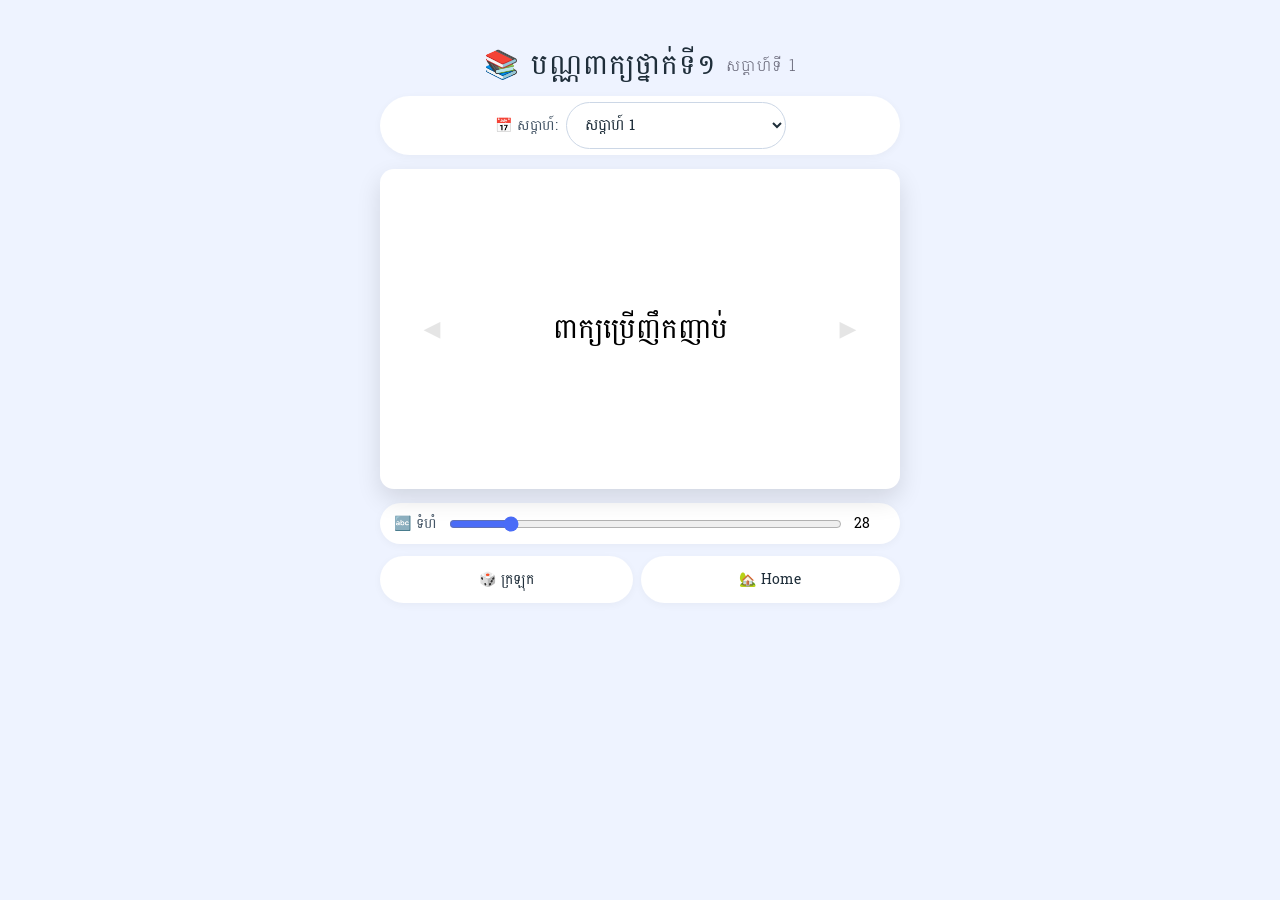
<file: High Frequency Words/index.html>
<!DOCTYPE html>
<html lang="en">
<head>
  <meta charset="UTF-8">
  <meta name="viewport" content="width=device-width, initial-scale=1.0, maximum-scale=1.0, user-scalable=no">
  <title>Weekly Flashcards · 37 Weeks</title>
  <!-- Google Font: Battambang (Khmer) -->
  <link href="https://fonts.googleapis.com/css2?family=Battambang:wght@100;300;400;700;900&display=swap" rel="stylesheet">
  <style>
    :root{
      --card-font-size: 28px;
      --panel-bg: #1f2e3a;
      --panel-text: #f0ede5;
      --accent: #4a6cf7;
      --radius: 14px;
      --content-max: 340px;
    }
    *{ box-sizing:border-box; margin:0; padding:0; }
    html{ -webkit-text-size-adjust:100%; }
    body{
      font-family: 'Battambang', 'Segoe UI', Roboto, system-ui, sans-serif;
      background:#eef3ff;
      display:flex;
      flex-direction:column;
      align-items:center;
      padding:20px 12px 30px;
      min-height:100vh;
      width:100%;
      overflow-x:hidden;
    }
    h2{
      margin-bottom:6px;
      font-weight:400;
      color:#1f2e3a;
      letter-spacing:1px;
      display:flex;
      align-items:center;
      gap:10px;
      flex-wrap:wrap;
      justify-content:center;
      font-family: 'Battambang', 'Segoe UI', system-ui, sans-serif;
      font-size: clamp(18px, 4vw, 24px);
      text-align:center;
    }
    .week-selector{
      display:flex;
      gap:8px;
      align-items:center;
      margin-bottom:14px;
      width:100%;
      max-width:var(--content-max);
      justify-content:center;
      background:white;
      padding:6px 14px;
      border-radius:40px;
      box-shadow:0 2px 8px rgba(0,0,0,0.04);
      font-family: 'Battambang', 'Segoe UI', system-ui, sans-serif;
    }
    .week-selector label{
      font-size:14px;
      color:#445566;
      font-weight:500;
      white-space:nowrap;
      font-family: 'Battambang', 'Segoe UI', system-ui, sans-serif;
    }
    .week-selector select{
      padding:8px 14px;
      border:1px solid #ccd7e6;
      border-radius:30px;
      background:white;
      font-size:15px;
      font-weight:500;
      color:#1f2e3a;
      cursor:pointer;
      outline:none;
      transition:border .2s;
      flex:1;
      max-width:220px;
      min-width:0;
      appearance:auto;
      font-family: 'Battambang', 'Segoe UI', system-ui, sans-serif;
    }
    .week-selector select:focus{
      border-color:var(--accent);
      box-shadow:0 0 0 3px rgba(74,108,247,0.12);
    }
    .stack{
      position:relative;
      width:100%;
      max-width:var(--content-max);
      height:min(240px, 45vh);
      min-height:180px;
      perspective:1400px;
      margin-bottom:10px;
    }
    .card{
      position:absolute;
      width:100%;
      height:100%;
      transition:opacity .3s;
      cursor:pointer;
      user-select:none;
    }
    .card.hidden{ opacity:0; pointer-events:none; }
    .face{
      position:absolute;
      width:100%;
      height:100%;
      border-radius:var(--radius);
      display:flex;
      align-items:center;
      justify-content:center;
      font-size:var(--card-font-size);
      box-shadow:0 10px 25px rgba(0,0,0,.12);
      background:white;
      padding:20px;
    }
    .text{
      position:relative;
      z-index:2;
      text-align:center;
      padding:4px;
      word-break:break-word;
      max-width:90%;
      line-height:1.3;
      font-family: 'Battambang', 'Segoe UI', system-ui, sans-serif;
    }
    .card::before, .card::after{
      position:absolute;
      top:0;
      width:20%;
      height:100%;
      display:flex;
      align-items:center;
      justify-content:center;
      font-size:22px;
      color:rgba(0,0,0,.10);
      pointer-events:none;
      z-index:3;
      font-weight:300;
      font-family: 'Battambang', 'Segoe UI', system-ui, sans-serif;
    }
    .card::before{ content:"◀"; left:0; }
    .card::after{ content:"▶"; right:0; }

    .bottom-controls{
      width:100%;
      max-width:var(--content-max);
      margin-top:4px;
    }
    .font-control{
      display:flex;
      align-items:center;
      gap:12px;
      margin-bottom:12px;
      background:white;
      padding:8px 14px;
      border-radius:40px;
      box-shadow:0 2px 8px rgba(0,0,0,0.04);
      justify-content:center;
      font-family: 'Battambang', 'Segoe UI', system-ui, sans-serif;
    }
    .font-control label{
      font-size:14px;
      color:#445566;
      font-family: 'Battambang', 'Segoe UI', system-ui, sans-serif;
    }
    .font-control input[type="range"]{
      flex:1;
      accent-color:var(--accent);
      min-width:0;
    }
    .nav{
      display:flex;
      gap:8px;
      flex-wrap:wrap;
      justify-content:center;
    }
    .nav button{
      padding:10px 16px;
      border:none;
      background:white;
      color:#1f2e3a;
      border-radius:40px;
      cursor:pointer;
      font-weight:500;
      font-size:14px;
      box-shadow:0 2px 8px rgba(0,0,0,0.04);
      transition:all .2s;
      border:1px solid transparent;
      flex:1 1 auto;
      min-width:90px;
      font-family: 'Battambang', 'Segoe UI', system-ui, sans-serif;
    }
    .nav button:hover{
      background:#f0f4ff;
      border-color:#ccd7e6;
      transform:translateY(-1px);
    }
    .nav button:active{ transform:scale(0.96); }
    .homeBtn{
      background:#eef3ff;
    }
    .empty{
      display:flex;
      align-items:center;
      justify-content:center;
      height:100%;
      color:#8899aa;
      font-size:18px;
      font-style:italic;
      font-family: 'Battambang', 'Segoe UI', system-ui, sans-serif;
    }

    /* ---- RESPONSIVE BREAKPOINTS ---- */

    /* Small phones */
    @media (max-width: 360px){
      :root{ --content-max: 100%; }
      body{ padding:14px 8px 24px; }
      .stack{ height:min(200px, 40vh); }
      .nav button{ padding:9px 10px; font-size:13px; min-width:80px; }
    }

    /* Tablets and up */
    @media (min-width: 640px){
      :root{ --content-max: 460px; }
      .stack{ height:280px; }
    }

    /* Desktops / large screens */
    @media (min-width: 1024px){
      :root{ --content-max: 520px; }
      body{ padding:40px 12px 40px; }
      .stack{ height:320px; }
      h2{ font-size:28px; }
    }

    /* Landscape phones (short viewport height) */
    @media (max-height: 480px) and (orientation: landscape){
      body{ padding:10px 12px 14px; }
      h2{ margin-bottom:4px; font-size:16px; }
      .stack{ height:min(160px, 55vh); margin-bottom:6px; }
      .week-selector{ margin-bottom:8px; }
      .font-control{ margin-bottom:8px; }
    }

    /* Fine pointer / hover-capable devices get a touch more breathing room */
    @media (hover: hover) and (pointer: fine){
      .stack{ cursor:pointer; }
    }
  </style>
</head>
<body>

<h2>
  <span>📚 បណ្ណពាក្យថ្នាក់ទី១</span>
  <span style="font-size:16px;font-weight:300;color:#667;font-family:'Battambang','Segoe UI',system-ui,sans-serif;" id="weekDisplay">សប្តាហ៍ទី 1</span>
</h2>

<div class="week-selector">
  <label for="weekDropdown">📅 សប្តាហ៍:</label>
  <select id="weekDropdown"></select>
</div>

<div class="stack" id="stack"></div>

<div class="bottom-controls">
  <div class="font-control">
    <label>🔤 ទំហំ</label>
    <input type="range" min="16" max="100" value="28" oninput="changeFontSize(this.value)">
    <span id="fontSizeLabel" style="min-width:32px;font-size:14px;font-family:'Battambang','Segoe UI',system-ui,sans-serif;">28</span>
  </div>

  <div class="nav">
    <button onclick="randomCard()">🎲 ក្រឡុក</button>
    <button onclick="window.location.href='../index.html'" class="homeBtn">🏡 Home</button>
  </div>
</div>

<script>
  // ============ DATA ============
  const WEEK_COUNT = 37;

  // Generate the word list for all 37 weeks, in correct week order (index 0 = Week 1).
  function generateSampleWords() {
    return [
      ['ពាក្យប្រើញឹកញាប់'],                                            // Week 1
      ['ខ្ញុំ', 'អាច', 'មើល', 'ឃើញ', 'របស់'],                          // Week 2
      ['យើង', 'ចេះ', 'មួយ', 'ពេលណា', 'នឹង'],                          // Week 3
      ['កូន', 'ស្រឡាញ់', 'ពណ៌'],                                       // Week 4
      ['ធំ', 'តូច', 'ហើយ'],                                            // Week 5
      ['ចូលចិត្ត', 'លេង'],                                             // Week 6
      ['ខាង', 'ក្រៅ', 'ទៅ', 'វា'],                                     // Week 7
      ['តើ', 'អ្វី'],                                                  // Week 8
      ['អាហារ', 'ទាំង', 'អស់', 'មែន'],                                 // Week 9
      ['ធ្វើ', 'ដែរ', 'ឬ', 'ទេ', 'ឱ្យ', 'មិន', 'ល្អ'],                 // Week 10
      ['ក្នុង', 'សៀវភៅ'],                                              // Week 11
      ['ដោយ', 'វែង', 'ខ្លាំង', 'ថ្មី', 'ចាស់'],                        // Week 12
      ['រត់', 'ចុះ', 'ឡើង', 'ជួប', 'មុខ'],                             // Week 13
      ['ចង់'],                                                          // Week 14
      ['នេះ', 'ជា'],                                                    // Week 15
      ['បី', 'បាន', 'នាំ', 'គ្នា', 'តាម', 'ខំ', 'នៅ', 'កុមារ'],        // Week 16
      ['និង', 'ឪពុក', 'និយាយ', 'គឺ', 'លើ', 'ផ្ទះ', 'ដេក'],             // Week 17
      ['តា', 'ទិញ', 'គាត់', 'ជាមួយ', 'អាន'],                           // Week 18
      ['មក', 'ដល់', 'ឯណា'],                                            // Week 19
      ['សាលា', 'ម៉ែ', 'ធំ', 'ណាស់', 'បង', 'ប្រុស', 'សុំ'],             // Week 20
      ['ធ្មេញ', 'ដុស', 'ស្អាត', 'ក្រៅ', 'ក្នុង', 'ឆ្វេង', 'ស្តាំ', 'ឱប'], // Week 21
      ['នរណា', 'ជួយ', 'រូប', 'ពុក', 'សរសេរ', 'រឿង'],                   // Week 22
      ['ផ្ទះ', 'វង្វេង', 'ឆ្លើយ', 'តប', 'អរគុណ'],                      // Week 23
      ['ពូ'],                                                           // Week 24
      ['ក្មេង', 'ប៉ុន្តែ', 'រៀន'],                                     // Week 25
      ['មិត្ត', 'នោះ', 'រក'],                                          // Week 26
      ['ក្រោយ', 'ថា'],                                                 // Week 27
      ['គេ', 'មនុស្ស', 'ដើរ', 'ឮ'],                                    // Week 28
      ['ថ្ងៃ', 'អាទិត្យ', 'ព្រឹក', 'ញ៉ាំ', 'ប្អូន', 'ស្រី'],           // Week 29
      ['បន្លែ', 'ចម្អិន', 'ស្ងួត', 'បង្អែម', 'ស្លាបព្រា', 'គ្រឿង'],    // Week 30
      ['លើក', 'បន្តិច', 'ប្រាប់'],                                     // Week 31
      ['ងូត', 'ទឹក', 'ដាក់', 'កុំ', 'កំពុង'],                          // Week 32
      ['ឈឺ', 'ដៃ', 'ឥឡូវ', 'ជើង'],                                     // Week 33
      ['ខែ', 'ជិះ', 'មេសា', 'ឈប់', 'ក្រោម'],                           // Week 34
      ['រំលឹកពាក្យដែលរៀនហើយ'],                                         // Week 35
      ['រំលឹកពាក្យដែលរៀនហើយ'],                                         // Week 36
      ['រំលឹកពាក្យដែលរៀនហើយ'],                                         // Week 37
    ];
  }

  let weeksData = generateSampleWords();
  let currentWeek = 0;
  let cards = [];
  let current = 0;

  // ============ LOAD WEEK ============
  function loadWeek(weekIndex) {
    currentWeek = weekIndex;
    const words = weeksData[weekIndex] || [];
    cards = words.map(text => ({ text }));
    current = 0;
    renderCards();
    updateWeekUI();
    document.getElementById('weekDisplay').textContent = `សប្តាហ៍ទី ${weekIndex+1}`;
    // update dropdown
    document.getElementById('weekDropdown').value = weekIndex;
  }

  // ============ RENDER ============
  function renderCards(){
    const stack = document.getElementById("stack");
    stack.innerHTML = "";
    if(cards.length === 0){
      stack.innerHTML = `<div class="empty">មិនមានបណ្ណពាក្យ</div>`;
      return;
    }
    const c = cards[current];
    const card = document.createElement("div");
    card.className = "card";
    card.innerHTML = `
      <div class="face">
        <div class="text">${c.text}</div>
      </div>
    `;
    let startX = 0;
    card.addEventListener("touchstart",(e)=>{
      startX = e.touches[0].clientX;
    },{passive:true});
    card.addEventListener("touchend",(e)=>{
      const endX = e.changedTouches[0].clientX;
      const diff = endX - startX;
      const rect = card.getBoundingClientRect();
      const x = endX - rect.left;
      const w = rect.width;
      if(Math.abs(diff) > 60){
        if(diff > 0) prev();
        else next();
        return;
      }
      if(x < w*0.2) prev();
      else if(x > w*0.8) next();
    },{passive:true});
    card.addEventListener("click",(e)=>{
      const rect = card.getBoundingClientRect();
      const x = e.clientX - rect.left;
      const w = rect.width;
      if(x < w*0.2) prev();
      else if(x > w*0.8) next();
    });
    stack.appendChild(card);
  }

  // ============ CARD OPERATIONS ============
  function randomCard(){
    if(cards.length < 2) return;
    let r;
    do{ r = Math.floor(Math.random()*cards.length); }while(r === current);
    current = r;
    renderCards();
  }

  function next(){
    if(current < cards.length-1){ current++; renderCards(); }
  }
  function prev(){
    if(current > 0){ current--; renderCards(); }
  }

  function changeFontSize(v){
    document.documentElement.style.setProperty("--card-font-size", v+"px");
    document.getElementById("fontSizeLabel").textContent = v;
  }

  // ============ WEEK UI ============
  function updateWeekUI() {
    const dropdown = document.getElementById('weekDropdown');
    dropdown.innerHTML = '';
    for (let i = 0; i < WEEK_COUNT; i++) {
      const option = document.createElement('option');
      option.value = i;
      option.textContent = `សប្តាហ៍ ${i+1}`;
      dropdown.appendChild(option);
    }
    dropdown.value = currentWeek;
    dropdown.addEventListener('change', function() {
      loadWeek(parseInt(this.value));
    });
  }

  // ============ INIT ============
  loadWeek(0);
  updateWeekUI();

  window.randomCard = randomCard;
  window.next = next;
  window.prev = prev;
  window.changeFontSize = changeFontSize;
  window.loadWeek = loadWeek;
</script>

</body>
</html>
</file>
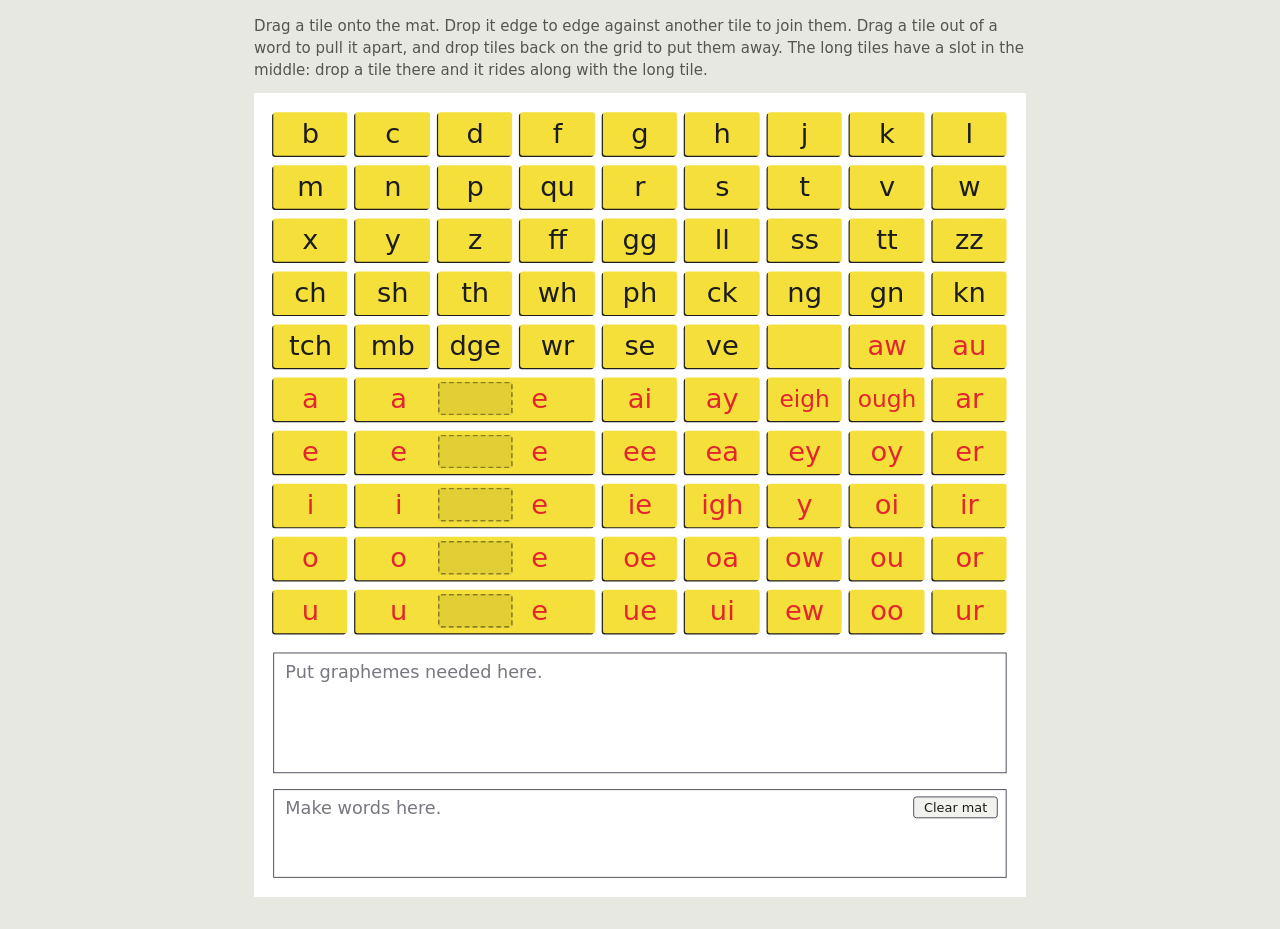
<file: English/English.html>
<!DOCTYPE html>
<html lang="en">
<head>
<meta charset="utf-8">
<meta name="viewport" content="width=device-width, initial-scale=1">
<title>Grapheme tiles</title>
<style>
  :root {
    color-scheme: light dark;
    --page: #e8e8e3;
    --hint: #55554f;
    --paper: #ffffff;
    --frame: #2a2a3a;
    --label: #77777f;
    --tile: #f4df3b;
    --edge: #1f1f1f;
    --ink: #1c1c1c;
    --red: #e3262e;
    --target: #0b6fe8;
  }
  @media (prefers-color-scheme: dark) {
    :root {
      --page: #1b1b19;
      --hint: #a9a9a0;
    }
  }

  * { box-sizing: border-box; }

  body {
    margin: 0;
    padding: max(16px, env(safe-area-inset-top, 0px)) 12px max(32px, env(safe-area-inset-bottom, 0px));
    background: var(--page);
    font-family: "Sassoon Primary", "Andika", "Century Gothic", "Trebuchet MS", system-ui, sans-serif;
  }

  .hint {
    max-width: 960px;
    margin: 0 auto 12px;
    color: var(--hint);
    font-size: 15px;
    line-height: 1.45;
  }

  /* The board is laid out at a fixed 960px "design" width and scaled to fit the screen. */
  #wrap { position: relative; margin: 0 auto; }

  #board {
    position: absolute;
    left: 0;
    top: 0;
    width: 960px;
    padding: 24px;
    background: var(--paper);
    transform-origin: 0 0;
    user-select: none;
    -webkit-user-select: none;
  }

  /* ---------- tile grid (the supply) ---------- */
  #stock {
    display: flex;
    flex-direction: column;
    gap: 12px;
  }
  .row {
    display: grid;
    grid-template-columns: repeat(9, 1fr);
    gap: 12px 10px;
  }
  .row .tile.wide { grid-column: span 3; }
  .stock-tile { cursor: grab; }

  /* Small screens: 5 columns, so tiles stay big enough to read and tap */
  #board.compact .row { grid-template-columns: repeat(5, 1fr); }
  #board.compact .row .tile.wide { grid-column: span 2; }

  /* ---------- work areas ---------- */
  .box {
    position: relative;
    border: 1.5px solid var(--frame);
    padding: 10px 14px;
    color: var(--label);
    font-size: 22px;
  }
  .box.needed { margin-top: 24px; height: 150px; }
  .box.words  { margin-top: 20px; height: 110px; }

  #clear {
    position: absolute;
    right: 10px;
    top: 8px;
    font: inherit;
    font-size: 16px;
    color: var(--ink);
    background: #f1f1ee;
    border: 1.5px solid var(--frame);
    border-radius: 4px;
    padding: 3px 12px;
    cursor: pointer;
  }
  #clear:hover { background: #e4e4df; }
  #clear:focus-visible { outline: 3px solid var(--target); outline-offset: 2px; }

  /* ---------- tiles ---------- */
  .tile {
    position: relative;
    height: 54px;
    display: flex;
    align-items: center;
    justify-content: center;
    padding-bottom: 2px;
    background: var(--tile);
    border-radius: 3px;
    box-shadow: -1.5px 1.5px 0 var(--edge);
    font-size: 34px;
    line-height: 1;
    color: var(--ink);
    touch-action: none;
    user-select: none;
    -webkit-user-select: none;
  }
  .tile.red { color: var(--red); }
  .tile.long { font-size: 29px; }
  /* Letters are placed as a share of the tile's own width. (Percentage padding
     would use the parent's width, which changes once a tile leaves the grid.) */
  .tile.split span {
    position: absolute;
    top: 50%;
    transform: translate(-50%, -50%);
    margin-top: -1px;
  }
  .tile.split span:first-child { left: var(--la); }
  .tile.split span:last-child  { left: var(--lb); }

  /* The holder: a slot in the middle of a long tile that carries one tile */
  #board { --slot: 92.44px; --la: 18%; --lb: 77%; }
  #board.compact { --slot: 86.4px; --la: 13%; --lb: 87%; }
  .tile.split::after {
    content: "";
    position: absolute;
    box-sizing: border-box;
    left: 50%;
    top: 5px;
    bottom: 7px;
    width: var(--slot);
    transform: translateX(-50%);
    border: 2px dashed rgba(0, 0, 0, 0.4);
    border-radius: 4px;
    background: rgba(0, 0, 0, 0.07);
    pointer-events: none;
  }
  .tile.snap-slot::after {
    border: 2px solid var(--target);
    background: rgba(11, 111, 232, 0.2);
  }
  .tile.carried {
    z-index: 2;
    box-shadow: -1.5px 1.5px 0 var(--edge), 0 3px 6px rgba(0, 0, 0, 0.35);
    outline: 1.5px solid var(--edge);
  }

  #layer {
    position: absolute;
    inset: 0;
    pointer-events: none;
  }
  .tile.placed {
    position: absolute;
    pointer-events: auto;
    cursor: grab;
    transition: box-shadow 0.12s, transform 0.12s, opacity 0.12s;
  }

  /* joined tiles: square the seam and draw a thin divider */
  .tile.joined-left  { border-top-left-radius: 0;  border-bottom-left-radius: 0; }
  .tile.joined-right { border-top-right-radius: 0; border-bottom-right-radius: 0; }
  .tile.joined-left::before {
    content: "";
    position: absolute;
    left: 0; top: 0; bottom: 0;
    width: 1.5px;
    background: rgba(0, 0, 0, 0.4);
  }

  .tile.dragging {
    z-index: 5;
    cursor: grabbing;
    transition: none;
    transform: translateY(-3px);
    box-shadow: -2px 3px 0 var(--edge), 0 12px 16px rgba(0, 0, 0, 0.28);
  }
  .tile.dragging.carried { z-index: 6; }
  .tile.discard { opacity: 0.45; }
  .tile.snap-target {
    box-shadow: -1.5px 1.5px 0 var(--edge), 0 0 0 4px var(--target);
  }

  @media (prefers-reduced-motion: reduce) {
    .tile.placed { transition: none; }
  }
</style>
</head>
<body>

<p class="hint">Drag a tile onto the mat. Drop it edge to edge against another tile to join them. Drag a tile out of a word to pull it apart, and drop tiles back on the grid to put them away. The long tiles have a slot in the middle: drop a tile there and it rides along with the long tile.</p>

<div id="wrap">
  <div id="board">
    <div id="stock"></div>
    <div class="box needed">Put graphemes needed here.</div>
    <div class="box words">
      Make words here.
      <button id="clear" type="button">Clear mat</button>
    </div>
    <div id="layer"></div>
  </div>
</div>

<script>
(() => {
  // "!" = red (vowel) tile, "~" = blank tile, "_" = split digraph (a_e)
  const ROWS = [
    ['b','c','d','f','g','h','j','k','l'],
    ['m','n','p','qu','r','s','t','v','w'],
    ['x','y','z','ff','gg','ll','ss','tt','zz'],
    ['ch','sh','th','wh','ph','ck','ng','gn','kn'],
    ['tch','mb','dge','wr','se','ve','~','!aw','!au'],
    ['!a','!a_e','!ai','!ay','!eigh','!ough','!ar'],
    ['!e','!e_e','!ee','!ea','!ey','!oy','!er'],
    ['!i','!i_e','!ie','!igh','!y','!oi','!ir'],
    ['!o','!o_e','!oe','!oa','!ow','!ou','!or'],
    ['!u','!u_e','!ue','!ui','!ew','!oo','!ur']
  ];

  let DW = 960;          // design width of the board (960 wide layout, 520 compact layout)
  let compact = false;
  let fitted = false;
  const TH = 54;         // tile height
  const SNAP = 30;       // snap distance in design px
  const SLOT_SNAP = 40;  // snap distance for dropping a tile into a slot
  const DRAG_START = 5;  // pointer travel before a drag begins

  const page = document.body;
  const wrap = document.getElementById('wrap');
  const board = document.getElementById('board');
  const stock = document.getElementById('stock');
  const layer = document.getElementById('layer');
  const clearBtn = document.getElementById('clear');
  const hint = document.querySelector('.hint');

  let scale = 1;
  const tiles = new Set();
  let drag = null;
  let snapEl = null;
  let snapCls = '';

  /* ---------- building tiles ---------- */
  function parse(raw) {
    const red = raw.startsWith('!');
    const text = raw.replace(/^[!~]/, '');
    return { red, text, split: text.includes('_') };
  }

  function buildEl(raw) {
    const s = parse(raw);
    const el = document.createElement('div');
    el.className = 'tile' + (s.red ? ' red' : '');
    if (s.split) {
      el.classList.add('split', 'wide');
      const [a, b] = s.text.split('_');
      el.innerHTML = '<span>' + a + '</span><span>' + b + '</span>';
    } else {
      el.textContent = s.text;
      if (s.text.length >= 4) el.classList.add('long');
    }
    el.dataset.raw = raw;
    return el;
  }

  ROWS.forEach(items => {
    const row = document.createElement('div');
    row.className = 'row';
    items.forEach(raw => {
      const el = buildEl(raw);
      el.classList.add('stock-tile');
      row.appendChild(el);
    });
    stock.appendChild(row);
  });

  /* ---------- scaling & responsive layout ---------- */
  // Wide screens use the 9-column layout; narrow screens switch to 5 columns.
  // Either way the board is scaled to fit the available width.
  function remap(oldDW, oldH) {
    const cell = stock.querySelector('.stock-tile:not(.wide)').offsetWidth;
    const wide = stock.querySelector('.stock-tile.wide').offsetWidth;
    const rx = DW / oldDW;
    const ry = board.offsetHeight / oldH;
    tiles.forEach(t => {
      if (t.prev || t.holder) return;
      const chain = chainFrom(t);
      chain.forEach(c => { c.w = c.el.classList.contains('wide') ? wide : cell; });
      const W = chain.reduce((sum, c) => sum + c.w, 0);
      let x = clamp(t.x * rx, 0, Math.max(0, DW - W));
      const y = clamp(t.y * ry, 0, board.offsetHeight - TH);
      chain.forEach(c => {
        c.el.style.width = c.w + 'px';
        c.x = x; c.y = y;
        x += c.w;
        place(c);
        if (c.carry) seat(c.carry, c, cell);
      });
    });
  }

  function fit() {
    const avail = page.clientWidth - 24;
    const wantCompact = avail < 700;
    if (!fitted || wantCompact !== compact) {
      const oldDW = DW, oldH = board.offsetHeight;
      compact = wantCompact;
      DW = compact ? 520 : 960;
      board.classList.toggle('compact', compact);
      board.style.width = DW + 'px';
      if (fitted && !drag) remap(oldDW, oldH);
      fitted = true;
    }
    // Fit the width, and on screens big enough to do it legibly, the height too,
    // so the whole board is visible without scrolling.
    const wScale = Math.min(avail / DW, 1.25);
    const sizeFor = sc => {
      hint.style.maxWidth = DW * sc + 'px';
      const hintH = hint.offsetHeight + 12;
      const padV = 16 + 24;
      return (document.documentElement.clientHeight - hintH - padV) / board.offsetHeight;
    };
    const hScale = sizeFor(wScale);
    scale = Math.min(wScale, Math.max(hScale, Math.min(wScale, 0.6)));
    hint.style.maxWidth = DW * scale + 'px';
    board.style.transform = 'scale(' + scale + ')';
    wrap.style.width = DW * scale + 'px';
    wrap.style.height = board.offsetHeight * scale + 'px';
  }
  window.addEventListener('resize', fit);
  window.addEventListener('orientationchange', fit);
  fit();

  const local = (cx, cy) => {
    const r = board.getBoundingClientRect();
    return { x: (cx - r.left) / scale, y: (cy - r.top) / scale };
  };
  const clamp = (v, lo, hi) => Math.max(lo, Math.min(hi, v));

  /* ---------- placed tiles ---------- */
  function addTile(raw, x, y, w) {
    const el = buildEl(raw);
    el.classList.add('placed');
    el.style.width = w + 'px';
    const t = { raw, x, y, w, el, prev: null, next: null, carry: null, holder: null };
    el._tile = t;
    layer.appendChild(el);
    tiles.add(t);
    place(t);
    return t;
  }
  function place(t) {
    t.el.style.left = t.x + 'px';
    t.el.style.top = t.y + 'px';
  }
  function joints(t) {
    t.el.classList.toggle('joined-left', !!t.prev);
    t.el.classList.toggle('joined-right', !!t.next);
  }
  function chainFrom(t) {
    const out = [];
    for (let c = t; c; c = c.next) out.push(c);
    return out;
  }
  const isHolder = t => t.el.classList.contains('split');

  // Seat (or release) a tile in the slot of a long tile
  function setCarried(t, holder) {
    if (t.holder) t.holder.carry = null;
    t.holder = holder;
    if (holder) holder.carry = t;
    t.el.classList.toggle('carried', !!holder);
  }
  function seat(c, holder, cellW) {
    c.w = cellW;
    c.el.style.width = c.w + 'px';
    c.x = holder.x + (holder.w - c.w) / 2;
    c.y = holder.y;
    place(c);
  }

  function removeTile(t) {
    if (t.carry) {
      const c = t.carry;
      t.carry = null;
      c.holder = null;
      c.el.remove();
      tiles.delete(c);
    }
    if (t.holder) { t.holder.carry = null; t.holder = null; }
    if (t.prev) { t.prev.next = null; joints(t.prev); }
    if (t.next) { t.next.prev = null; joints(t.next); }
    t.el.remove();
    tiles.delete(t);
  }

  /* ---------- snapping ---------- */
  // group = the chain being dragged, all = the chain plus any tiles riding in its slots
  function findSnap(group, all) {
    const head = group[0];
    const tail = group[group.length - 1];
    const tailRight = tail.x + tail.w;
    const W = tailRight - head.x;
    const canSeat = group.length === 1 && !isHolder(head);
    let best = null;

    const consider = (d, side, T, dx, dy, limit) => {
      const nx = head.x + dx;
      if (nx < 0 || nx > DW - W) return;
      if (d < limit && (!best || d < best.d)) best = { d, side, T, dx, dy };
    };

    for (const T of tiles) {
      if (all.includes(T) || T.holder) continue;
      if (!T.next) {   // group goes on the right end of T
        const d = Math.hypot(head.x - (T.x + T.w), head.y - T.y);
        consider(d, 'right', T, T.x + T.w - head.x, T.y - head.y, SNAP);
      }
      if (!T.prev) {   // group goes on the left end of T
        const d = Math.hypot(tailRight - T.x, tail.y - T.y);
        consider(d, 'left', T, T.x - tailRight, T.y - tail.y, SNAP);
      }
      if (canSeat && isHolder(T) && !T.carry) {   // tile goes into the slot of T
        const d = Math.hypot(
          head.x + head.w / 2 - (T.x + T.w / 2),
          head.y - T.y);
        consider(d, 'slot', T, T.x + (T.w - head.w) / 2 - head.x, T.y - head.y, SLOT_SNAP);
      }
    }
    return best;
  }

  function applySnap(group, s, all) {
    const head = group[0];
    const tail = group[group.length - 1];
    all.forEach(g => { g.x += s.dx; g.y += s.dy; place(g); });
    if (s.side === 'slot') {
      setCarried(head, s.T);
      layer.appendChild(head.el);
      return;
    }
    if (s.side === 'right') { s.T.next = head; head.prev = s.T; }
    else { tail.next = s.T; s.T.prev = tail; }
    group.forEach(joints);
    joints(s.T);
  }

  function showSnap(s) {
    const el = s ? s.T.el : null;
    const cls = s ? (s.side === 'slot' ? 'snap-slot' : 'snap-target') : '';
    if (el === snapEl && cls === snapCls) return;
    if (snapEl) snapEl.classList.remove('snap-target', 'snap-slot');
    snapEl = el;
    snapCls = cls;
    if (snapEl) snapEl.classList.add(cls);
  }

  /* ---------- dragging ---------- */
  const overStock = (cx, cy) => {
    const r = stock.getBoundingClientRect();
    return cx >= r.left && cx <= r.right && cy >= r.top && cy <= r.bottom;
  };

  board.addEventListener('pointerdown', e => {
    if (e.button !== undefined && e.button !== 0) return;
    const el = e.target.closest('.tile');
    if (!el) return;
    e.preventDefault();
    drag = {
      pid: e.pointerId,
      sx: e.clientX,
      sy: e.clientY,
      moved: false,
      kind: el.classList.contains('stock-tile') ? 'stock' : 'placed',
      el,
      group: [],
      all: []
    };
  });

  function startDrag() {
    const r = board.getBoundingClientRect();
    if (drag.kind === 'stock') {
      const sr = drag.el.getBoundingClientRect();
      const t = addTile(drag.el.dataset.raw,
        (sr.left - r.left) / scale, (sr.top - r.top) / scale, sr.width / scale);
      drag.group = [t];
    } else {
      const t = drag.el._tile;
      if (t.holder) {            // lift a tile out of a slot
        setCarried(t, null);
      } else if (t.prev) {       // pull this tile (and everything to its right) away
        const p = t.prev;
        p.next = null; t.prev = null;
        joints(p); joints(t);
      }
      drag.group = chainFrom(t);
    }
    // tiles riding in the slots of the dragged tiles come along
    const riders = drag.group.map(g => g.carry).filter(Boolean);
    drag.all = drag.group.concat(riders);

    const head = drag.group[0];
    const last = drag.group[drag.group.length - 1];
    const p0 = local(drag.sx, drag.sy);
    drag.offX = p0.x - head.x;
    drag.offY = p0.y - head.y;
    drag.rel = drag.all.map(g => ({ dx: g.x - head.x, dy: g.y - head.y }));
    drag.W = last.x + last.w - head.x;
    drag.all.forEach(g => {
      layer.appendChild(g.el);
      g.el.classList.add('dragging');
    });
    drag.moved = true;
  }

  window.addEventListener('pointermove', e => {
    if (!drag || e.pointerId !== drag.pid) return;
    if (!drag.moved) {
      if (Math.hypot(e.clientX - drag.sx, e.clientY - drag.sy) < DRAG_START) return;
      startDrag();
    }
    const p = local(e.clientX, e.clientY);
    const hx = clamp(p.x - drag.offX, 0, DW - drag.W);
    const hy = clamp(p.y - drag.offY, 0, board.offsetHeight - TH);
    drag.all.forEach((g, i) => {
      g.x = hx + drag.rel[i].dx;
      g.y = hy + drag.rel[i].dy;
      place(g);
    });
    const discard = overStock(e.clientX, e.clientY);
    drag.all.forEach(g => g.el.classList.toggle('discard', discard));
    showSnap(discard ? null : findSnap(drag.group, drag.all));
  });

  function endDrag(e, allowSnap) {
    if (!drag || e.pointerId !== drag.pid) return;
    const d = drag;
    drag = null;
    showSnap(null);
    if (!d.moved) return;
    d.all.forEach(g => g.el.classList.remove('dragging', 'discard'));
    if (overStock(e.clientX, e.clientY)) {
      d.all.forEach(removeTile);
      return;
    }
    if (allowSnap) {
      const s = findSnap(d.group, d.all);
      if (s) applySnap(d.group, s, d.all);
    }
  }
  window.addEventListener('pointerup', e => endDrag(e, true));
  window.addEventListener('pointercancel', e => endDrag(e, false));

  clearBtn.addEventListener('click', () => {
    tiles.forEach(t => t.el.remove());
    tiles.clear();
  });
})();
</script>
</body>
</html>
</file>
